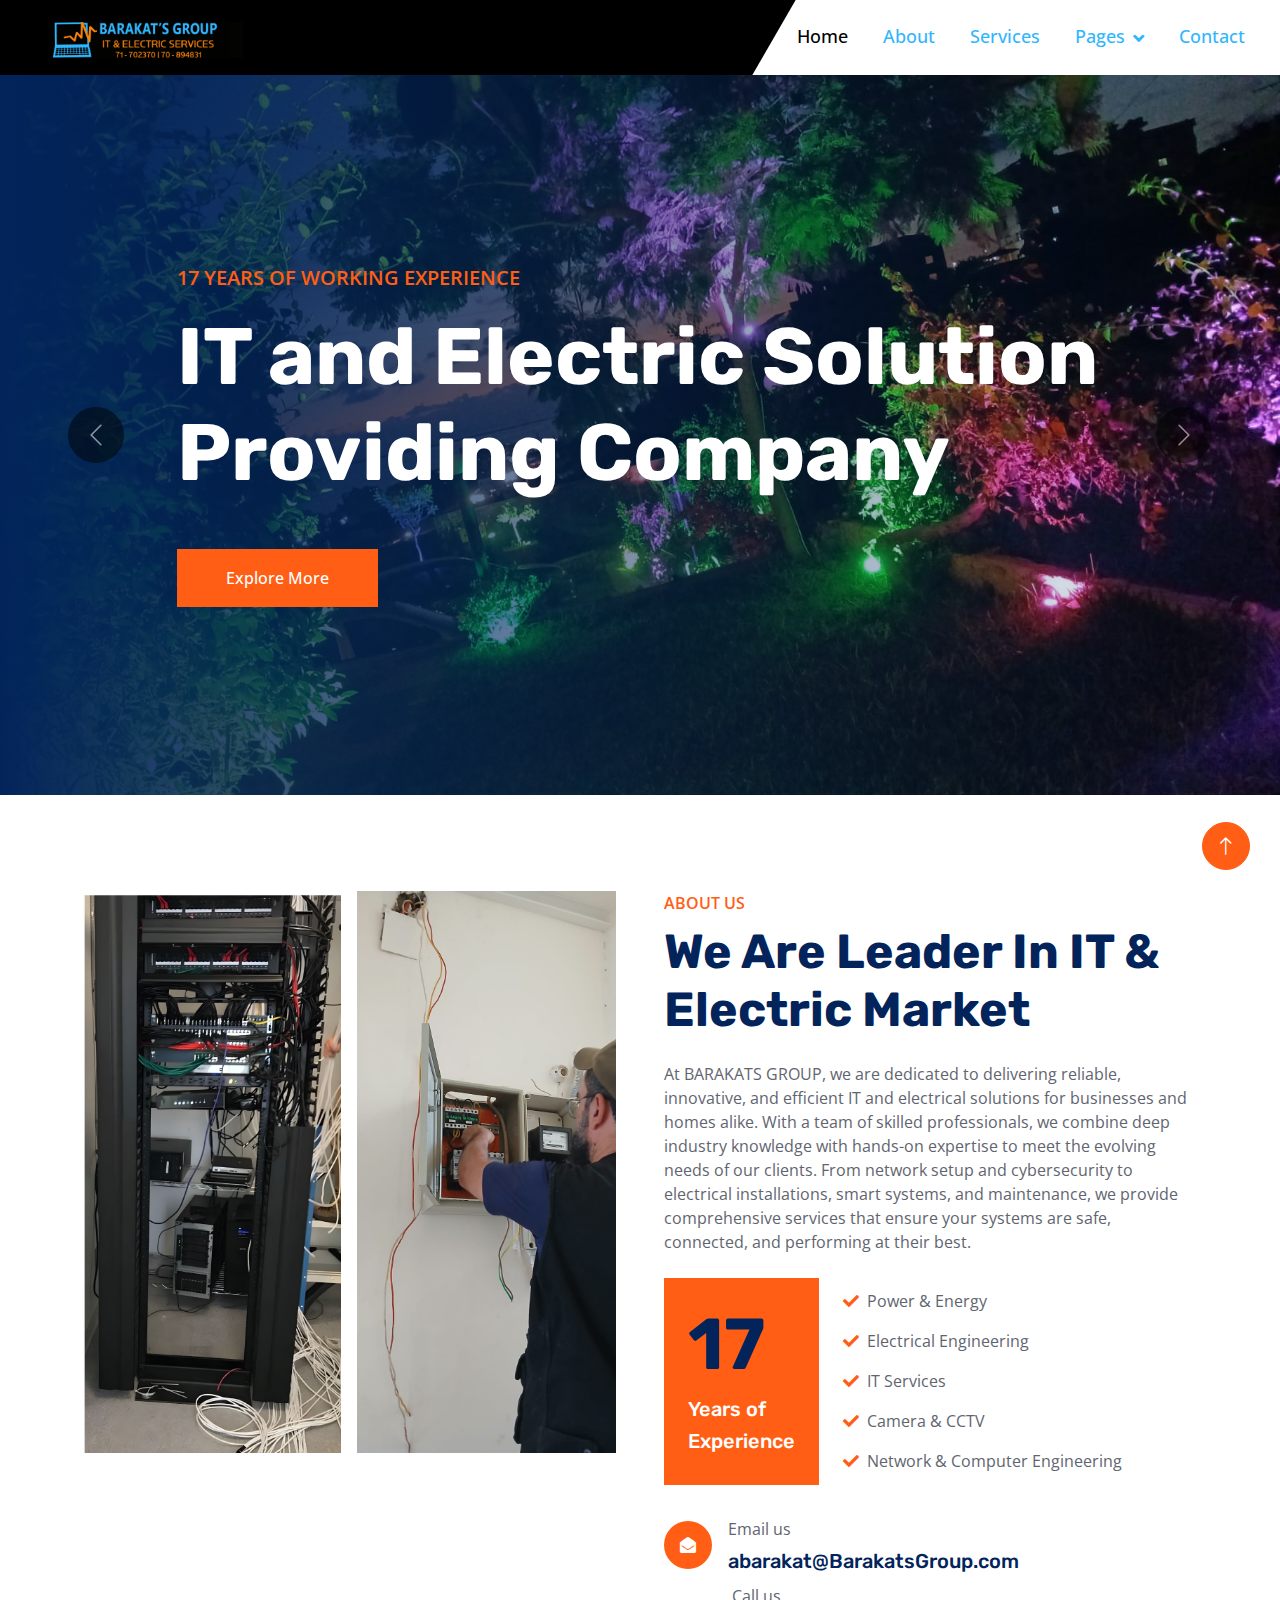
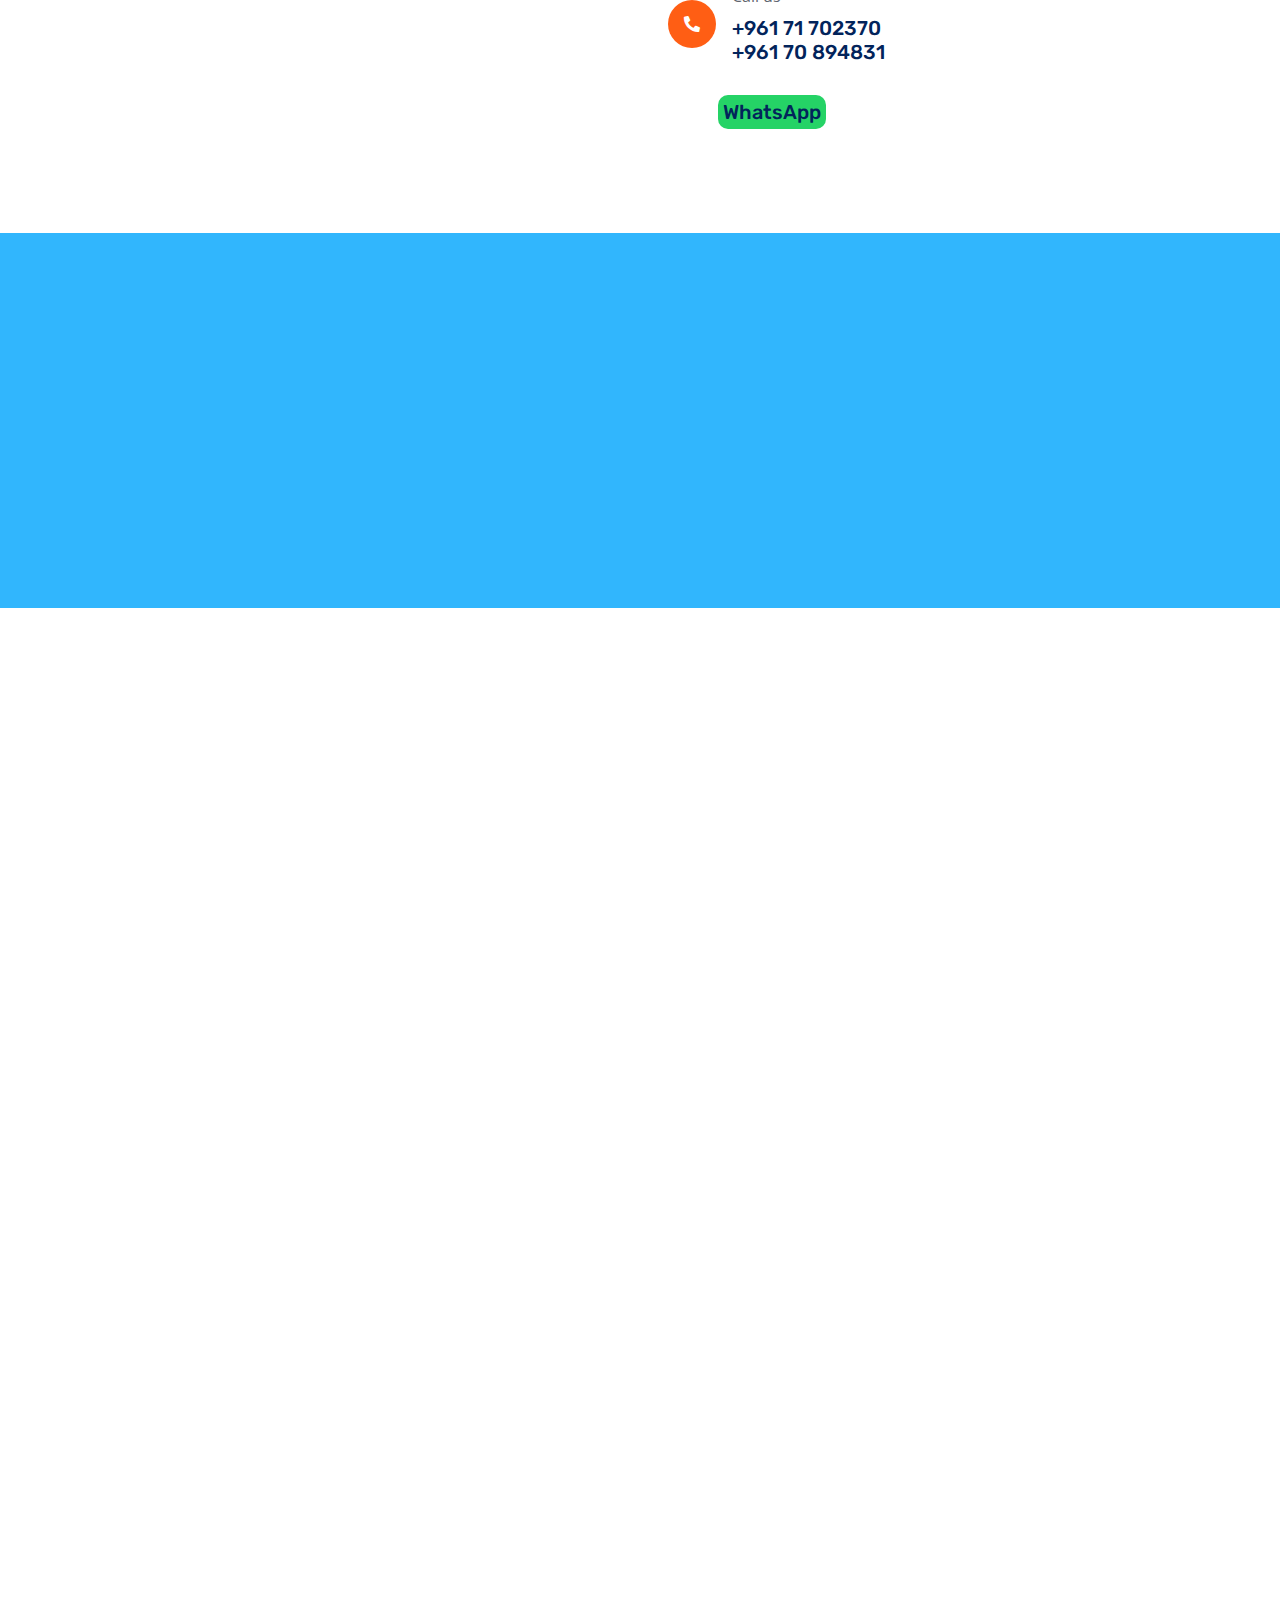
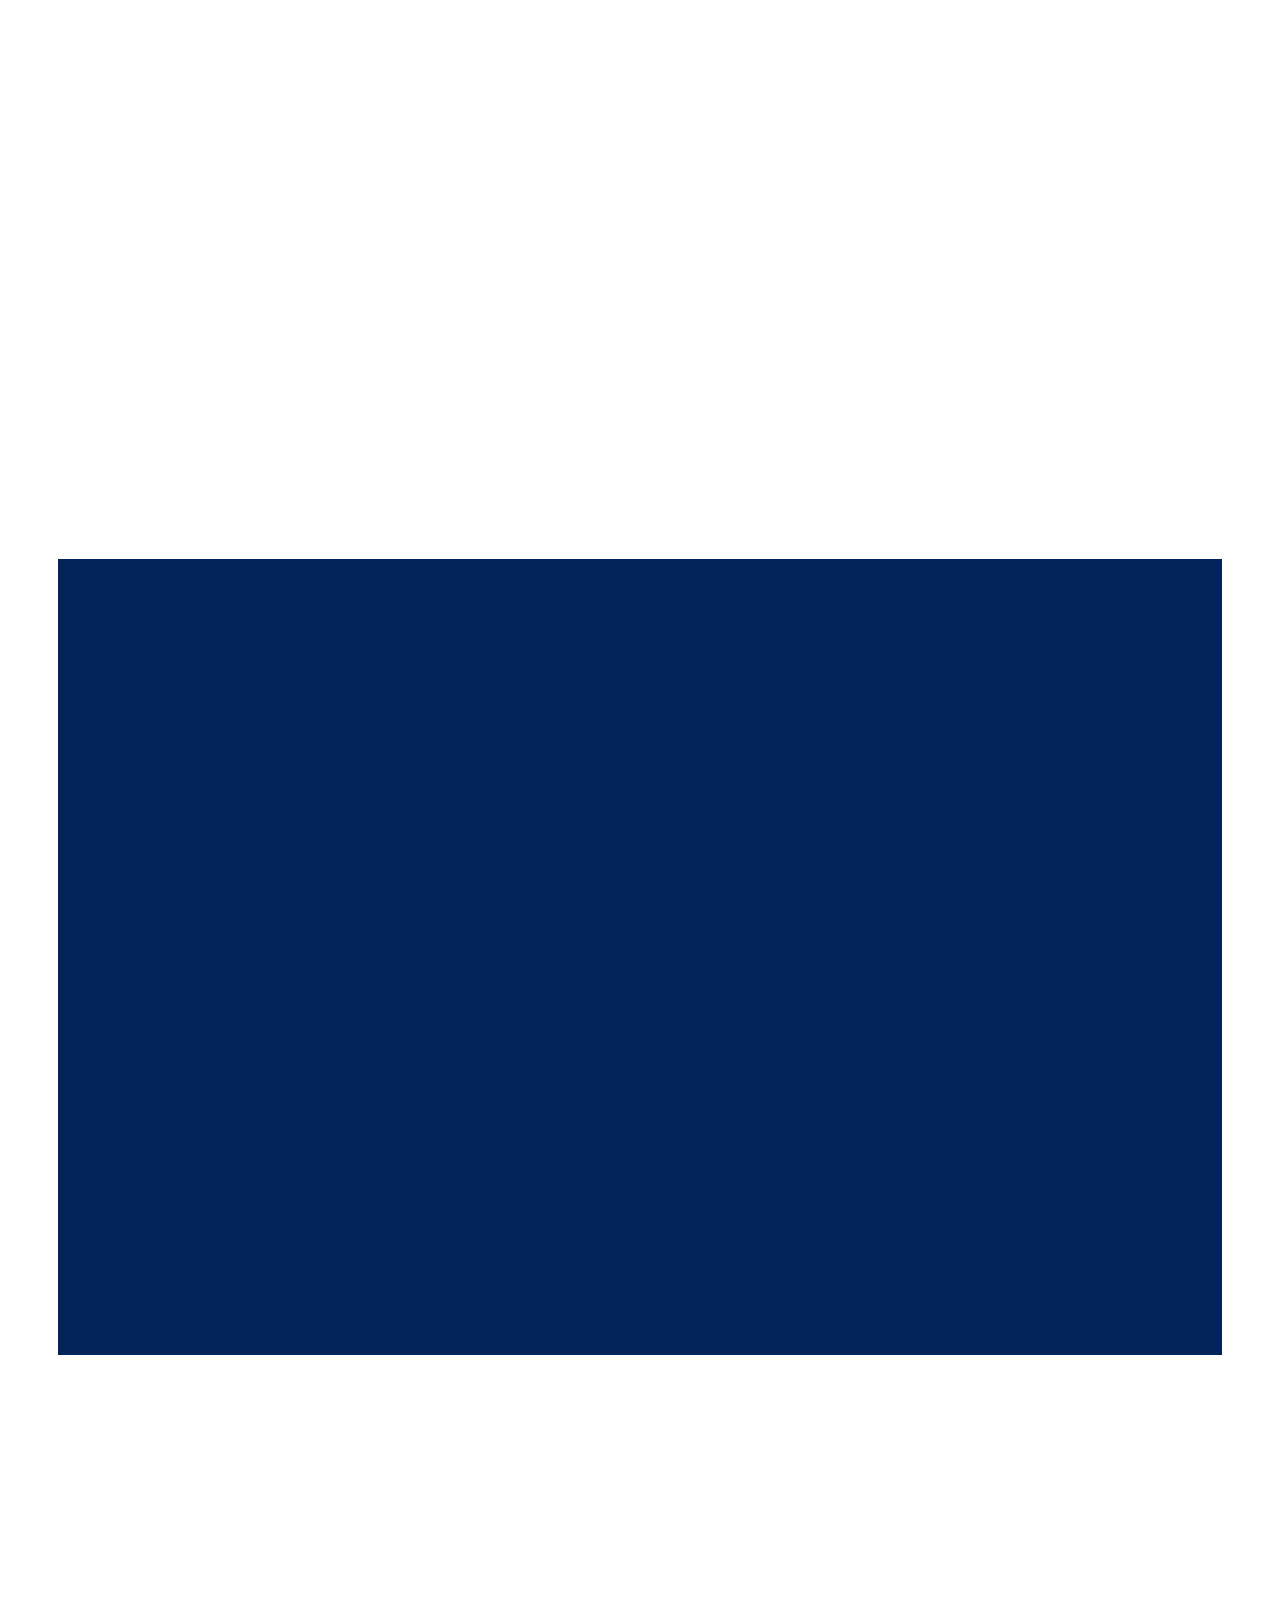
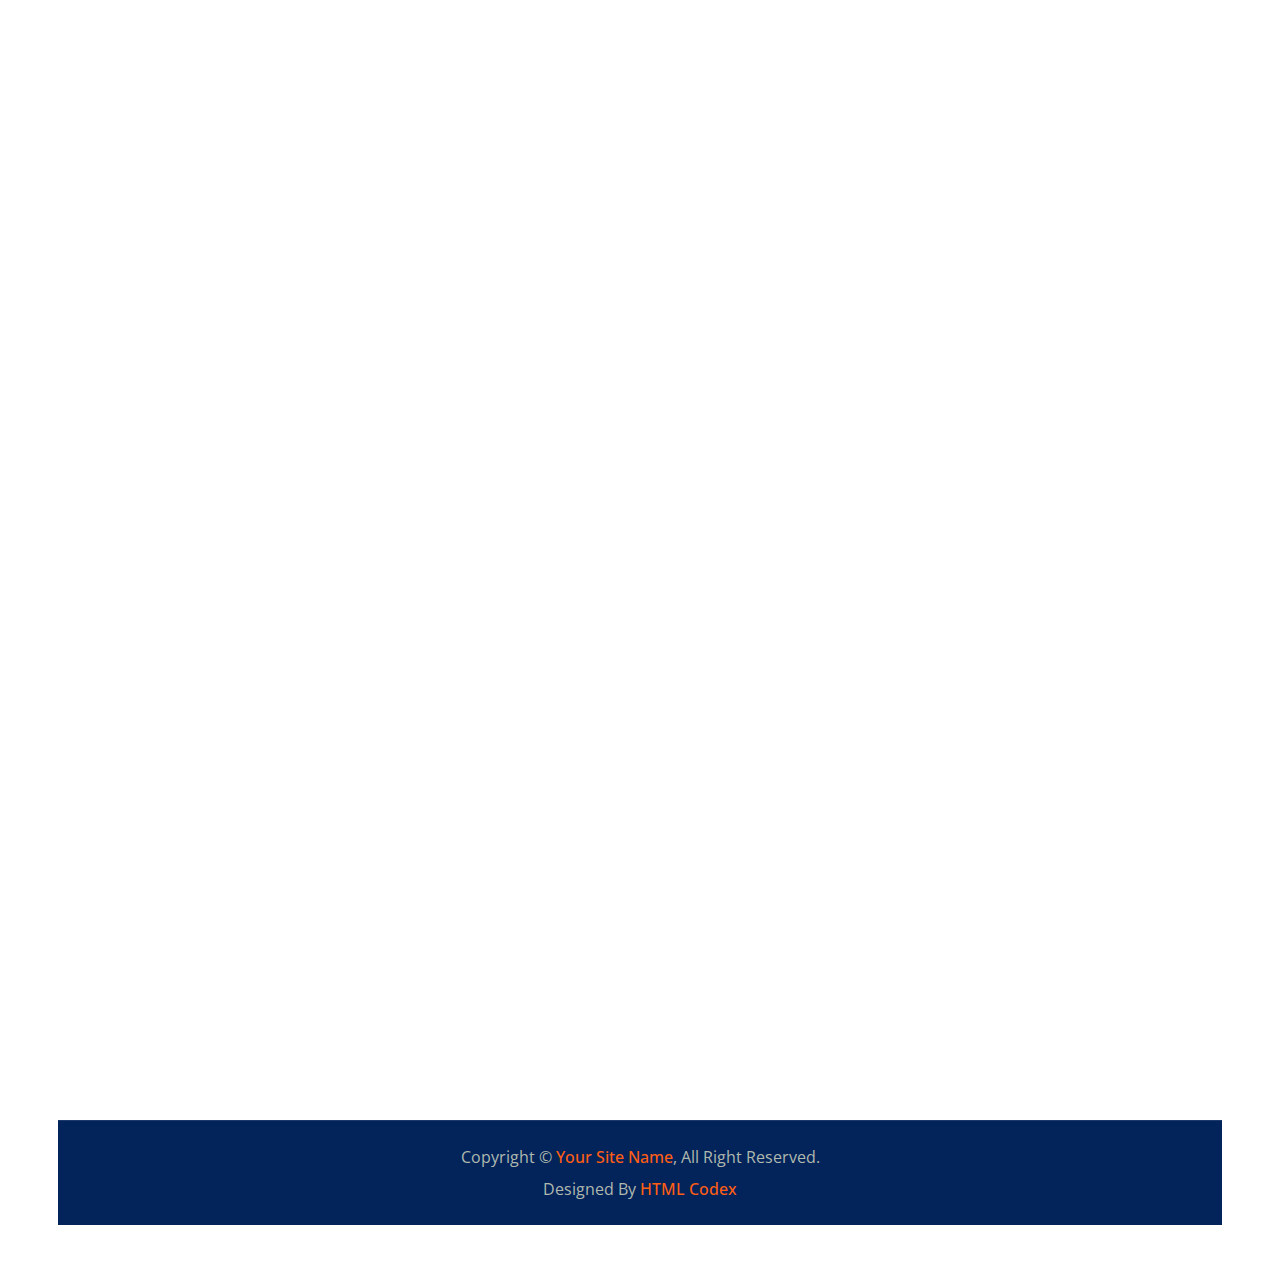
<file: index.html>
<!DOCTYPE html>
<html lang="en">

<head>
    <meta charset="utf-8">
    <title>Barakats Group</title>
    <meta content="width=device-width, initial-scale=1.0" name="viewport">
    <meta content="" name="keywords">
    <meta content="" name="description">

    <!-- Favicon -->
    <link href="img/favicon.ico" rel="icon">

    <!-- Google Web Fonts -->
    <link rel="preconnect" href="https://fonts.googleapis.com">
    <link rel="preconnect" href="https://fonts.gstatic.com" crossorigin>
    <link href="https://fonts.googleapis.com/css2?family=Open+Sans:wght@400;500;600&family=Rubik:wght@500;600;700&display=swap" rel="stylesheet">

    <!-- Icon Font Stylesheet -->
    <link href="https://cdnjs.cloudflare.com/ajax/libs/font-awesome/5.10.0/css/all.min.css" rel="stylesheet">
    <link href="https://cdn.jsdelivr.net/npm/bootstrap-icons@1.4.1/font/bootstrap-icons.css" rel="stylesheet">

    <!-- Libraries Stylesheet -->
    <link href="lib/animate/animate.min.css" rel="stylesheet">
    <link href="lib/owlcarousel/assets/owl.carousel.min.css" rel="stylesheet">

    <!-- Customized Bootstrap Stylesheet -->
    <link href="css/bootstrap.min.css" rel="stylesheet">

    <!-- Template Stylesheet -->
    <link href="css/style.css" rel="stylesheet">
</head>

<body>
    <!-- Spinner Start -->
    <div id="spinner" class="show bg-white position-fixed translate-middle w-100 vh-100 top-50 start-50 d-flex align-items-center justify-content-center">
        <div class="spinner-border text-primary" role="status" style="width: 3rem; height: 3rem;"></div>
    </div>
    <!-- Spinner End -->


    <!-- Topbar Start
    <div class="container-fluid bg-dark px-0">
        <div class="row g-0 d-none d-lg-flex">
            <div class="col-lg-6 ps-5 text-start">
                <div class="h-100 d-inline-flex align-items-center text-white">
                    <span>Follow Us:</span>
                    <a class="btn btn-link text-light" href=""><i class="fab fa-facebook-f"></i></a>
                    <a class="btn btn-link text-light" href=""><i class="fab fa-twitter"></i></a>
                    <a class="btn btn-link text-light" href=""><i class="fab fa-linkedin-in"></i></a>
                    <a class="btn btn-link text-light" href=""><i class="fab fa-instagram"></i></a>
                </div>
            </div>
            <div class="col-lg-6 text-end">
                <div class="h-100 topbar-right d-inline-flex align-items-center text-white py-2 px-5">
                    <span class="fs-5 fw-bold me-2"><i class="fa fa-phone-alt me-2"></i>Call Us:</span>
                    <span class="fs-5 fw-bold">+961 71 702370</span>
                </div>
            </div>
        </div>
    </div>
     Topbar End -->


    <!-- Navbar Start -->
    <nav class="navbar navbar-expand-lg bg-white navbar-light sticky-top py-0 pe-5" style="height:px;">
        <a href="index.html" class="navbar-brand ps-5 me-0">
            <h1 class="text-white m-0"><img src="img/IT & Electric6.png" alt="Image" style="width: 30%; height: 15%;"></h1>
        </a>
        <button type="button" class="navbar-toggler me-0" data-bs-toggle="collapse" data-bs-target="#navbarCollapse">
            <span class="navbar-toggler-icon"></span>
        </button>
        <div class="collapse navbar-collapse" id="navbarCollapse">
            <div class="navbar-nav ms-auto p-4 p-lg-0">
                <a href="index.html" class="nav-item nav-link active" style="margin-left: 10%; ">Home</a>
                <a href="about.html" class="nav-item nav-link">About</a>
                <a href="service.html" class="nav-item nav-link">Services</a>
                <div class="nav-item dropdown">
                    <a href="#" class="nav-link dropdown-toggle" data-bs-toggle="dropdown">Pages</a>
                    <div class="dropdown-menu bg-light m-0">
                        <a href="project.html" class="dropdown-item">Projects</a>
                        <a href="feature.html" class="dropdown-item">Features</a>
                        <a href="team.html" class="dropdown-item">Our Team</a>
                        <a href="testimonial.html" class="dropdown-item">Testimonial</a>
                        <a href="404.html" class="dropdown-item">404 Page</a>
                    </div>
                </div>
                <a href="contact.html" class="nav-item nav-link">Contact</a>
            </div>
        </div>
    </nav>
    <!-- Navbar End -->


    <!-- Carousel Start -->
    <div class="container-fluid px-0 mb-5">
        <div id="header-carousel" class="carousel slide" data-bs-ride="carousel">
            <div class="carousel-inner">
                <div class="carousel-item active">
                    <img class="w-100" src="img/carousel-1.jpg" alt="Image">
                    <div class="carousel-caption">
                        <div class="container">
                            <div class="row justify-content-center">
                                <div class="col-lg-10 text-start">
                                    <p class="fs-5 fw-medium text-primary text-uppercase animated slideInRight">17 Years of Working Experience</p>
                                    <h1 class="display-1 text-white mb-5 animated slideInRight">IT and Electric Solution Providing Company</h1>
                                    <a href="" class="btn btn-primary py-3 px-5 animated slideInRight">Explore More</a>
                                </div>
                            </div>
                        </div>
                    </div>
                </div>
                <div class="carousel-item">
                    <img class="w-100" src="img/carousel-2.jpg" alt="Image">
                    <div class="carousel-caption">
                        <div class="container">
                            <div class="row justify-content-center">
                                <div class="col-lg-10 text-start">
                                    <p class="fs-5 fw-medium text-primary text-uppercase animated slideInRight">17 Years of Working Experience</p>
                                    <h1 class="display-1 text-white mb-5 animated slideInRight">The Best Reliable IT & Electric Solution</h1>
                                    <a href="" class="btn btn-primary py-3 px-5 animated slideInRight">Explore More</a>
                                </div>
                            </div>
                        </div>
                    </div>
                </div>
            </div>
            <button class="carousel-control-prev" type="button" data-bs-target="#header-carousel"
                data-bs-slide="prev">
                <span class="carousel-control-prev-icon" aria-hidden="true"></span>
                <span class="visually-hidden">Previous</span>
            </button>
            <button class="carousel-control-next" type="button" data-bs-target="#header-carousel"
                data-bs-slide="next">
                <span class="carousel-control-next-icon" aria-hidden="true"></span>
                <span class="visually-hidden">Next</span>
            </button>
        </div>
    </div>
    <!-- Carousel End -->


    <!-- About Start -->
    <div class="container-xxl py-5">
        <div class="container">
            <div class="row g-5">
                <div class="col-lg-6">
                    <div class="row gx-3 h-100">
                        <div class="col-6 align-self-start wow fadeInUp" data-wow-delay="0.1s">
                            <img class="img-fluid" src="img/about-1.jpg">
                        </div>
                        <div class="col-6 align-self-start wow fadeInUp" data-wow-delay="0.1s">
                            <img class="img-fluid" src="img/about-2.jpg">
                        </div>
                    </div>
                </div>
                <div class="col-lg-6 wow fadeIn" data-wow-delay="0.5s">
                    <p class="fw-medium text-uppercase text-primary mb-2">About Us</p>
                    <h1 class="display-5 mb-4">We Are Leader In IT & Electric Market</h1>
                    <p class="mb-4">At BARAKATS GROUP, we are dedicated to delivering reliable, innovative, and efficient IT and electrical solutions for businesses and homes alike. With a team of skilled professionals, we combine deep industry knowledge with hands-on expertise to meet the evolving needs of our clients.

From network setup and cybersecurity to electrical installations, smart systems, and maintenance, we provide comprehensive services that ensure your systems are safe, connected, and performing at their best.
</p>
                    <div class="d-flex align-items-center mb-4">
                        <div class="flex-shrink-0 bg-primary p-4">
                            <h1 class="display-2">17</h1>
                            <h5 class="text-white">Years of</h5>
                            <h5 class="text-white">Experience</h5>
                        </div>
                        <div class="ms-4">
                            <p><i class="fa fa-check text-primary me-2"></i>Power & Energy</p>
                            <p><i class="fa fa-check text-primary me-2"></i>Electrical Engineering</p>
                            <p><i class="fa fa-check text-primary me-2"></i>IT Services</p>
                            <p><i class="fa fa-check text-primary me-2"></i>Camera & CCTV</p>
                            <p class="mb-0"><i class="fa fa-check text-primary me-2"></i>Network & Computer Engineering</p>
                        </div>
                    </div>
                    <div class="row pt-2">
                        <div class="col-sm-6">
                            <div class="d-flex align-items-center">
                                <div class="flex-shrink-0 btn-lg-square rounded-circle bg-primary">
                                    <i class="fa fa-envelope-open text-white"></i>
                                </div>
                                <div class="ms-3">
                                    <p class="mb-2">Email us</p>
                                    <h5 class="mb-0">abarakat@BarakatsGroup.com</h5>
                                </div>
                            </div>
                        </div>
                        <div class="col-sm-6" style="margin-left: 0.8%; margin-top: 2%;">
                            <div class="d-flex align-items-center">
                                <div class="flex-shrink-0 btn-lg-square rounded-circle bg-primary">
                                    <i class="fa fa-phone-alt text-white"></i>
                                </div>
                                <div class="ms-3">
                                    <p class="mb-2">Call us</p>
                                    <h5 class="mb-0">+961 71 702370</h5>
                                    <h5 class="mb-0">+961 70 894831</h5>
                                </div>
                            </div>
                        </div>
                        <div class="col-sm-6" style="margin-top:4% ;">
                            <div class="d-flex align-items-center" style="margin-left:15% ;">
                                <div class="ms-3" style="margin-top: 4%;">
                    
                                    <h5 class="mb-0"><button onclick="window.location.href='https://api.whatsapp.com/send?phone=96171702370'"  style=" background-color: rgb(37, 211, 102); font-family: 'Segoe UI', Tahoma, Geneva, Verdana, sans-serif; border-radius: 10px; padding: 5px; margin-bottom: 8%; border: 2px;"><h5 class="mb-0">WhatsApp</h5></button></h5>
                                </div>
                            </div>
                        </div>
                    </div>
                </div>
            </div>
        </div>
    </div>
    <!-- About End -->


    <!-- Facts Start -->
    <div class="container-fluid facts my-5 p-5">
        <div class="row g-5">
            <div class="col-md-6 col-xl-3 wow fadeIn" data-wow-delay="0.1s">
                <div class="text-center border p-5">
                    <i class="fa fa-certificate fa-3x text-white mb-3"></i>
                    <h1 class="display-2 text-primary mb-0" data-toggle="counter-up">17</h1>
                    <span class="fs-5 fw-semi-bold text-white">Years Experience</span>
                </div>
            </div>
            <div class="col-md-6 col-xl-3 wow fadeIn" data-wow-delay="0.3s">
                <div class="text-center border p-5">
                    <i class="fa fa-users-cog fa-3x text-white mb-3"></i>
                    <h1 class="display-2 text-primary mb-0" data-toggle="counter-up">10</h1>
                    <span class="fs-5 fw-semi-bold text-white">Team Members</span>
                </div>
            </div>
            <div class="col-md-6 col-xl-3 wow fadeIn" data-wow-delay="0.5s">
                <div class="text-center border p-5">
                    <i class="fa fa-users fa-3x text-white mb-3"></i>
                    <h1 class="display-2 text-primary mb-0" data-toggle="counter-up">300</h1>
                    <span class="fs-5 fw-semi-bold text-white">Happy Clients</span>
                </div>
            </div>
            <div class="col-md-6 col-xl-3 wow fadeIn" data-wow-delay="0.7s">
                <div class="text-center border p-5">
                    <i class="fa fa-check-double fa-3x text-white mb-3"></i>
                    <h1 class="display-2 text-primary mb-0" data-toggle="counter-up">1312</h1>
                    <span class="fs-5 fw-semi-bold text-white">Projects Done</span>
                </div>
            </div>
        </div>
    </div>
    <!-- Facts End -->


    <!-- Features Start -->
    <div class="container-xxl py-5">
        <div class="container">
            <div class="row g-5 align-items-center">
                <div class="col-lg-6 wow fadeInUp" data-wow-delay="0.1s">
                    <div class="position-relative me-lg-4">
                        <img class="img-fluid w-100" src="img/feature.jpg" alt="">
                        <span class="position-absolute top-50 start-100 translate-middle bg-white rounded-circle d-none d-lg-block" style="width: 120px; height: 120px;"></span>
                        <!--<button type="button" class="btn-play" data-bs-toggle="modal"
                            data-src="https://www.youtube.com/embed/DWRcNpR6Kdc" data-bs-target="#videoModal">
                            <span></span>
                        </button>
                        -->
                    </div>
                </div>
                <div class="col-lg-6 wow fadeInUp" data-wow-delay="0.5s">
                    <p class="fw-medium text-uppercase text-primary mb-2">Why Choosing Us!</p>
                    <h1 class="display-5 mb-4">Few Reasons Why People Choosing Us!</h1>
                    <p class="mb-4"></p>
                    <div class="row gy-4">
                        <div class="col-12">
                            <div class="d-flex">
                                <div class="flex-shrink-0 btn-lg-square rounded-circle bg-primary">
                                    <i class="fa fa-check text-white"></i>
                                </div>
                                <div class="ms-4">
                                    <h4>Expertise in IT & Electrical Solutions</h4>
                                    <span>Our team is trained and certified in both IT and electrical fields, giving you the advantage of integrated services from a single, trusted provider.</span>
                                </div>
                            </div>
                        </div>
                        <div class="col-12">
                            <div class="d-flex">
                                <div class="flex-shrink-0 btn-lg-square rounded-circle bg-primary">
                                    <i class="fa fa-check text-white"></i>
                                </div>
                                <div class="ms-4">
                                    <h4>Reliable & Timely Service</h4>
                                    <span>We value your time. From urgent repairs to scheduled installations, we deliver prompt and professional service—every time.</span>
                                </div>
                            </div>
                        </div>
                        <div class="col-12">
                            <div class="d-flex">
                                <div class="flex-shrink-0 btn-lg-square rounded-circle bg-primary">
                                    <i class="fa fa-check text-white"></i>
                                </div>
                                <div class="ms-4">
                                    <h4>Customized Solutions</h4>
                                    <span>Every client is unique. We assess your specific needs and tailor our solutions for maximum efficiency, safety, and performance.</span>
                                </div>
                            </div>
                        </div>
                        <div class="col-12">
                            <div class="d-flex">
                                <div class="flex-shrink-0 btn-lg-square rounded-circle bg-primary">
                                    <i class="fa fa-check text-white"></i>
                                </div>
                                <div class="ms-4">
                                    <h4>Latest Technology & Standards</h4>
                                    <span>We use up-to-date tools, equipment, and industry practices to ensure quality, safety, and long-term reliability.</span>
                    </div>
                </div>
            </div>
        </div>
    </div>
    <!-- Features End -->


    <!-- Video Modal Start -->
    <div class="modal modal-video fade" id="videoModal" tabindex="-1" aria-labelledby="exampleModalLabel" aria-hidden="true">
        <div class="modal-dialog">
            <div class="modal-content rounded-0">
                <div class="modal-header">
                    <h3 class="modal-title" id="exampleModalLabel">Youtube Video</h3>
                    <button type="button" class="btn-close" data-bs-dismiss="modal" aria-label="Close"></button>
                </div>
                <div class="modal-body">
                    <!-- 16:9 aspect ratio -->
                    <div class="ratio ratio-16x9">
                        <iframe class="embed-responsive-item" src="" id="video" allowfullscreen allowscriptaccess="always"
                            allow="autoplay"></iframe>
                    </div>
                </div>
            </div>
        </div>
    </div>
    <!-- Video Modal End -->


    <!-- Service Start -->
    <div class="container-xxl py-5">
        <div class="container">
            <div class="text-center mx-auto pb-4 wow fadeInUp" data-wow-delay="0.1s" style="max-width: 600px;">
                <p class="fw-medium text-uppercase text-primary mb-2">Our Services</p>
                <h1 class="display-5 mb-4">We Provide Best IT & Electrical Services</h1>
            </div>
            <div class="row gy-5 gx-4">
                <div class="col-md-6 col-lg-4 wow fadeInUp" data-wow-delay="0.1s">
                    <div class="service-item">
                        <img class="img-fluid" src="img/service-1.jpg" alt="">
                        <div class="service-img">
                            <img class="img-fluid" src="img/service-1.jpg" alt="">
                        </div>
                        <div class="service-detail">
                            <div class="service-title">
                                <hr class="w-25">
                                <h3 class="mb-0">Network Engineering & Maintenance</h3>
                                <hr class="w-25">
                            </div>
                            <div class="service-text">
                                <p class="text-white mb-0">Erat ipsum justo amet duo et elitr dolor, est duo duo eos lorem sed diam stet diam sed stet.</p>
                            </div>
                        </div>
                       <!-- <a class="btn btn-light" href="">Read More</a> -->
                    </div>
                </div>
                <div class="col-md-6 col-lg-4 wow fadeInUp" data-wow-delay="0.3s">
                    <div class="service-item">
                        <img class="img-fluid" src="img/service-2.jpg" alt="">
                        <div class="service-img">
                            <img class="img-fluid" src="img/service-2.jpg" alt="">
                        </div>
                        <div class="service-detail">
                            <div class="service-title">
                                <hr class="w-25">
                                <h3 class="mb-0">Cameras & CCTV Setup</h3>
                                <hr class="w-25">
                            </div>
                            <div class="service-text">
                                <p class="text-white mb-0">Erat ipsum justo amet duo et elitr dolor, est duo duo eos lorem sed diam stet diam sed stet.</p>
                            </div>
                        </div>
                       <!-- <a class="btn btn-light" href="">Read More</a> -->
                    </div>
                </div>
                <div class="col-md-6 col-lg-4 wow fadeInUp" data-wow-delay="0.5s">
                    <div class="service-item">
                        <img class="img-fluid" src="img/service-3.jpg" alt="">
                        <div class="service-img">
                            <img class="img-fluid" src="img/service-3.jpg" alt="">
                        </div>
                        <div class="service-detail">
                            <div class="service-title">
                                <hr class="w-25">
                                <h3 class="mb-0">Electric Engineering</h3>
                                <hr class="w-25">
                            </div>
                            <div class="service-text">
                                <p class="text-white mb-0">Erat ipsum justo amet duo et elitr dolor, est duo duo eos lorem sed diam stet diam sed stet.</p>
                            </div>
                        </div>
                      <!--  <a class="btn btn-light" href="">Read More</a> -->
                    </div>
                </div>
            </div>
        </div>
    </div>
    <!-- Service End -->


    <!-- Project Start -->
    <div class="container-fluid bg-dark pt-5 my-5 px-0">
        <div class="text-center mx-auto mt-5 wow fadeIn" data-wow-delay="0.1s" style="max-width: 600px;">
            <p class="fw-medium text-uppercase text-primary mb-2">Our Projects</p>
            <h1 class="display-5 text-white mb-5">See What We Have Completed Recently</h1>
        </div>
        <div class="owl-carousel project-carousel wow fadeIn" data-wow-delay="0.1s">
            <a class="project-item" href="">
                <img class="img-fluid" src="img/project-1.jpg" alt="">
                <div class="project-title">
                    <h5 class="text-primary mb-0">Network Cabinet Setup</h5>
                </div>
            </a>
            <a class="project-item" href="">
                <img class="img-fluid" src="img/project-2.jpg" alt="">
                <div class="project-title">
                    <h5 class="text-primary mb-0">Network Wiring Installation</h5>
                </div>
            </a>
            <a class="project-item" href="">
                <img class="img-fluid" src="img/project-3.jpg" alt="">
                <div class="project-title">
                    <h5 class="text-primary mb-0">Switches & NVR Installation</h5>
                </div>
            </a>
            <a class="project-item" href="">
                <img class="img-fluid" src="img/project-4.jpg" alt="">
                <div class="project-title">
                    <h5 class="text-primary mb-0">Cabeling</h5>
                </div>
            </a>
            <a class="project-item" href="">
                <img class="img-fluid" src="img/project-5.jpg" alt="">
                <div class="project-title">
                    <h5 class="text-primary mb-0">CCTV & Camera Installments</h5>
                </div>
            </a>
            <a class="project-item" href="">
                <img class="img-fluid" src="img/project-6.jpg" alt="">
                <div class="project-title">
                    <h5 class="text-primary mb-0">Network & Electricity Setup</h5>
                </div>
            </a>
        </div>
    </div>
    <!-- Project End -->


    <!-- Team Start -->
    <div class="container-xxl py-5">
        <div class="container">
            <div class="text-center mx-auto wow fadeInUp" data-wow-delay="0.1s" style="max-width: 600px;">
                <p class="fw-medium text-uppercase text-primary mb-2">Our Team</p>
                <h1 class="display-5 mb-5">Dedicated Team Members</h1>
            </div>
            <div class="row g-4">
                <div class="col-lg-4 col-md-6 wow fadeInUp" data-wow-delay="0.1s">
                    <div class="team-item">
                        <img class="img-fluid" src="img/team-1.jpg" alt="">
                        <div class="d-flex">
                            <div class="flex-shrink-0 btn-square bg-primary" style="width: 90px; height: 90px;">
                                <i class="fa fa-2x fa-share text-white"></i>
                            </div>
                            <div class="position-relative overflow-hidden bg-light d-flex flex-column justify-content-center w-100 ps-4" style="height: 90px;">
                                <h5>Ahmad Barakat</h5>
                                <span class="text-primary">CEO & Founder</span>
                               <!-- <div class="team-social">
                                    <a class="btn btn-square btn-dark rounded-circle mx-1" href=""><i class="fab fa-facebook-f"></i></a>
                                    <a class="btn btn-square btn-dark rounded-circle mx-1" href=""><i class="fab fa-twitter"></i></a>
                                    <a class="btn btn-square btn-dark rounded-circle mx-1" href=""><i class="fab fa-instagram"></i></a>
                                </div> 
                                -->                                                             
                            </div>
                        </div>
                    </div>
                </div>
                <div class="col-lg-4 col-md-6 wow fadeInUp" data-wow-delay="0.3s">
                    <div class="team-item">
                        <img class="img-fluid" src="img/team-2.jpg" style="filter: blur(20px);" >
                        <div class="d-flex">
                            <div class="flex-shrink-0 btn-square bg-primary" style="width: 90px; height: 90px;">
                                <i class="fa fa-2x fa-share text-white"></i>
                            </div>
                            <div class="position-relative overflow-hidden bg-light d-flex flex-column justify-content-center w-100 ps-4" style="height: 90px;">
                                <h5>Ali Barakat</h5>
                                <span class="text-primary">Electric Engineer</span>
                               <!-- <div class="team-social">
                                    <a class="btn btn-square btn-dark rounded-circle mx-1" href=""><i class="fab fa-facebook-f"></i></a>
                                    <a class="btn btn-square btn-dark rounded-circle mx-1" href=""><i class="fab fa-twitter"></i></a>
                                    <a class="btn btn-square btn-dark rounded-circle mx-1" href=""><i class="fab fa-instagram"></i></a>
                                </div>
                                --> 
                            </div>
                        </div>
                    </div>
                </div>
                <div class="col-lg-4 col-md-6 wow fadeInUp" data-wow-delay="0.5s">
                    <div class="team-item">
                        <img class="img-fluid" src="img/team-3.jpg" alt="">
                        <div class="d-flex">
                            <div class="flex-shrink-0 btn-square bg-primary" style="width: 90px; height: 90px;">
                                <i class="fa fa-2x fa-share text-white"></i>
                            </div>
                            <div class="position-relative overflow-hidden bg-light d-flex flex-column justify-content-center w-100 ps-4" style="height: 90px;">
                                <h5>Abed Karaki</h5>
                                <span class="text-primary">Senior Technician</span>
                              <!--  <div class="team-social">
                                    <a class="btn btn-square btn-dark rounded-circle mx-1" href=""><i class="fab fa-facebook-f"></i></a>
                                    <a class="btn btn-square btn-dark rounded-circle mx-1" href=""><i class="fab fa-twitter"></i></a>
                                    <a class="btn btn-square btn-dark rounded-circle mx-1" href=""><i class="fab fa-instagram"></i></a>
                                </div>
                                --> 
                            </div>
                        </div>
                    </div>
                </div>
            </div>
        </div>
    </div>
    <!-- Team End -->


   

    <!-- Footer Start -->
    <div class="container-fluid bg-dark footer mt-5 py-5 wow fadeIn" data-wow-delay="0.1s">
        <div class="container py-5">
            <div class="row g-5" style="margin-left: 5%;">
                <div class="col-lg-3 col-md-6">
                    <h5 class="text-white mb-4">Our Office</h5>
                    <p class="mb-2"><i class="fa fa-map-marker-alt me-3"></i>MOAWAD NEAR BEST OPTIC</p>
                    <p class="mb-2"><i class="fa fa-phone-alt me-3"></i>+961 71 702370</p>
                    <p class="mb-2"><i class="fa fa-envelope me-3"></i>abarakat@BarakatsGroup.com</p>
                    <div class="d-flex pt-3">
                        <a class="btn btn-square btn-primary rounded-circle me-2" href=""><i class="fab fa-twitter"></i></a>
                        <a class="btn btn-square btn-primary rounded-circle me-2" href=""><i class="fab fa-facebook-f"></i></a>
                        <a class="btn btn-square btn-primary rounded-circle me-2" href=""><i class="fab fa-youtube"></i></a>
                        <a class="btn btn-square btn-primary rounded-circle me-2" href=""><i class="fab fa-linkedin-in"></i></a>
                    </div>
                </div>
                <div class="col-lg-3 col-md-6" style="margin-left: 5%;">
                    <h5 class="text-white mb-4">Quick Links</h5>
                    <a class="btn btn-link" href="">About Us</a>
                    <a class="btn btn-link" href="">Contact Us</a>
                    <a class="btn btn-link" href="">Our Services</a>
                    <a class="btn btn-link" href="">Terms & Condition</a>
                    <a class="btn btn-link" href="">Support</a>
                </div>
                <div class="col-lg-3 col-md-6" style="margin-left: 5%;">
                    <h5 class="text-white mb-4">Business Hours</h5>
                    <p class="mb-1">Monday - Friday</p>
                    <h6 class="text-light">09:00 am - 07:00 pm</h6>
                    <p class="mb-1">Saturday</p>
                    <h6 class="text-light">09:00 am - 12:00 pm</h6>
                    <p class="mb-1">Sunday</p>
                    <h6 class="text-light">Closed</h6>
                </div>
            </div>
        </div>
    </div>
    <!-- Footer End -->


    <!-- Copyright Start -->
    <div class="container-fluid copyright bg-dark py-4">
        <div class="container text-center">
            <p class="mb-2">Copyright &copy; <a class="fw-semi-bold" href="#">Your Site Name</a>, All Right Reserved.</p>
            <!--/*** This template is free as long as you keep the footer author’s credit link/attribution link/backlink. If you'd like to use the template without the footer author’s credit link/attribution link/backlink, you can purchase the Credit Removal License from "https://htmlcodex.com/credit-removal". Thank you for your support. ***/-->
            <p class="mb-0">Designed By <a class="fw-semi-bold" href="https://htmlcodex.com">HTML Codex</a></p>
        </div>
    </div>
    <!-- Copyright End -->


    <!-- Back to Top -->
    <a href="#" class="btn btn-lg btn-primary btn-lg-square rounded-circle back-to-top"><i class="bi bi-arrow-up"></i></a>


    <!-- JavaScript Libraries -->
    <script src="https://code.jquery.com/jquery-3.4.1.min.js"></script>
    <script src="https://cdn.jsdelivr.net/npm/bootstrap@5.0.0/dist/js/bootstrap.bundle.min.js"></script>
    <script src="lib/wow/wow.min.js"></script>
    <script src="lib/easing/easing.min.js"></script>
    <script src="lib/waypoints/waypoints.min.js"></script>
    <script src="lib/owlcarousel/owl.carousel.min.js"></script>
    <script src="lib/counterup/counterup.min.js"></script>

    <!-- Template Javascript -->
    <script src="js/main.js"></script>
</body>

</html>
</file>
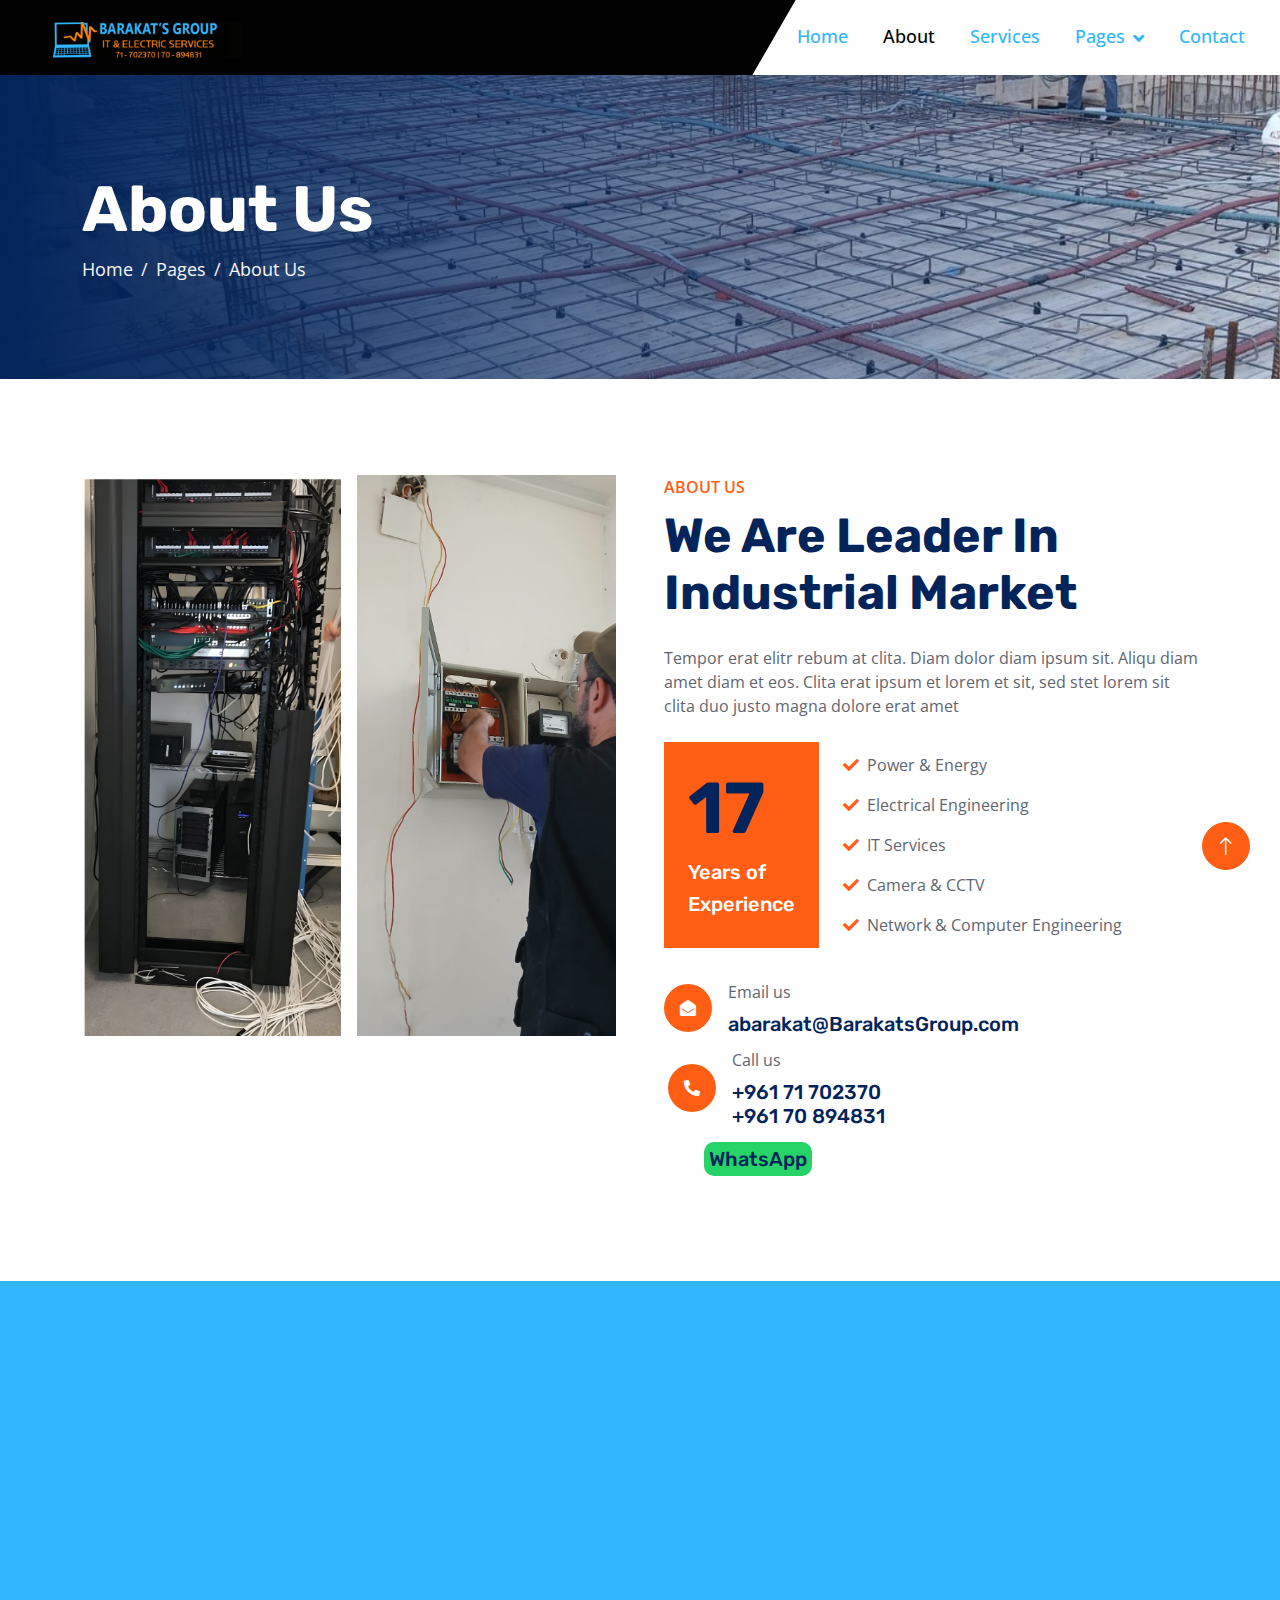
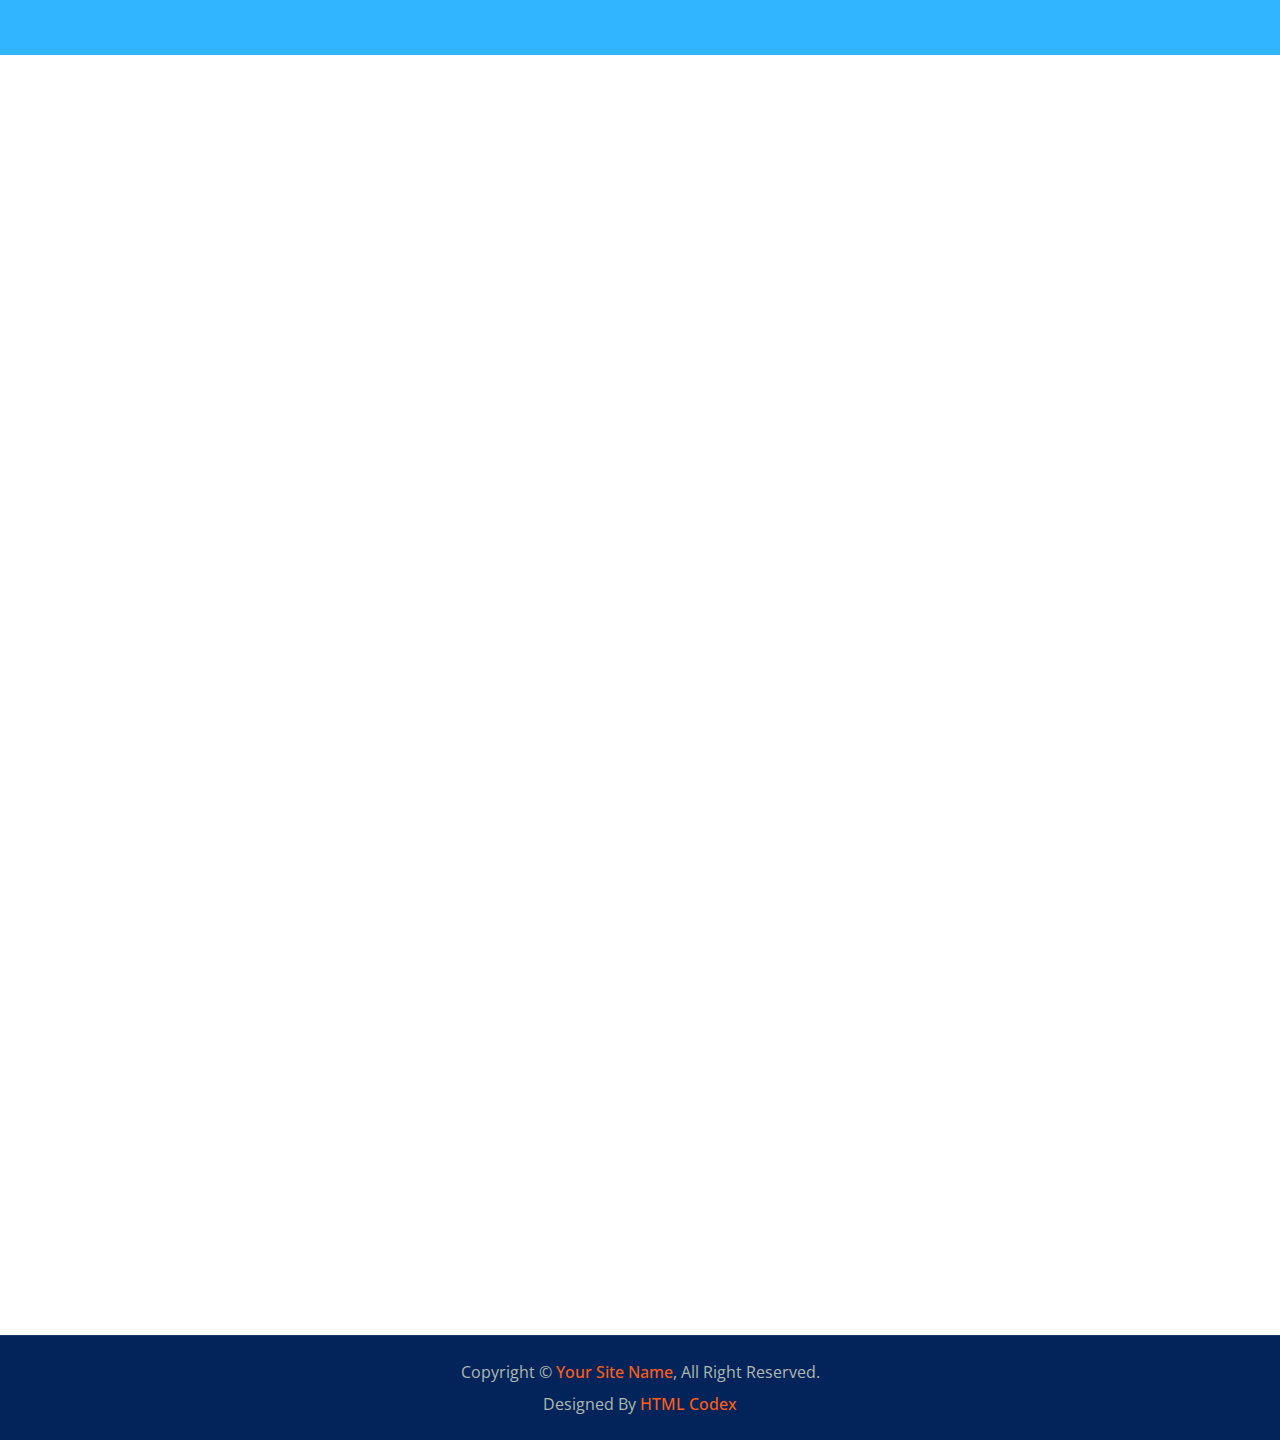
<file: about.html>
<!DOCTYPE html>
<html lang="en">

<head>
    <meta charset="utf-8">
    <title>Industro - Industrial HTML Template</title>
    <meta content="width=device-width, initial-scale=1.0" name="viewport">
    <meta content="" name="keywords">
    <meta content="" name="description">

    <!-- Favicon -->
    <link href="img/favicon.ico" rel="icon">

    <!-- Google Web Fonts -->
    <link rel="preconnect" href="https://fonts.googleapis.com">
    <link rel="preconnect" href="https://fonts.gstatic.com" crossorigin>
    <link href="https://fonts.googleapis.com/css2?family=Open+Sans:wght@400;500;600&family=Rubik:wght@500;600;700&display=swap" rel="stylesheet">

    <!-- Icon Font Stylesheet -->
    <link href="https://cdnjs.cloudflare.com/ajax/libs/font-awesome/5.10.0/css/all.min.css" rel="stylesheet">
    <link href="https://cdn.jsdelivr.net/npm/bootstrap-icons@1.4.1/font/bootstrap-icons.css" rel="stylesheet">

    <!-- Libraries Stylesheet -->
    <link href="lib/animate/animate.min.css" rel="stylesheet">
    <link href="lib/owlcarousel/assets/owl.carousel.min.css" rel="stylesheet">

    <!-- Customized Bootstrap Stylesheet -->
    <link href="css/bootstrap.min.css" rel="stylesheet">

    <!-- Template Stylesheet -->
    <link href="css/style.css" rel="stylesheet">
</head>

<body>
    <!-- Spinner Start -->
    <div id="spinner" class="show bg-white position-fixed translate-middle w-100 vh-100 top-50 start-50 d-flex align-items-center justify-content-center">
        <div class="spinner-border text-primary" role="status" style="width: 3rem; height: 3rem;"></div>
    </div>
    <!-- Spinner End -->


    <!-- Topbar Start 
    <div class="container-fluid bg-dark px-0">
        <div class="row g-0 d-none d-lg-flex">
            <div class="col-lg-6 ps-5 text-start">
                <div class="h-100 d-inline-flex align-items-center text-white">
                    <span>Follow Us:</span>
                    <a class="btn btn-link text-light" href=""><i class="fab fa-facebook-f"></i></a>
                    <a class="btn btn-link text-light" href=""><i class="fab fa-twitter"></i></a>
                    <a class="btn btn-link text-light" href=""><i class="fab fa-linkedin-in"></i></a>
                    <a class="btn btn-link text-light" href=""><i class="fab fa-instagram"></i></a>
                </div>
            </div>
            <div class="col-lg-6 text-end">
                <div class="h-100 topbar-right d-inline-flex align-items-center text-white py-2 px-5">
                    <span class="fs-5 fw-bold me-2"><i class="fa fa-phone-alt me-2"></i>Call Us:</span>
                    <span class="fs-5 fw-bold">+961 71 702370</span>
                </div>
            </div>
        </div>
    </div>
    Topbar End -->


    <!-- Navbar Start -->
    <nav class="navbar navbar-expand-lg bg-white navbar-light sticky-top py-0 pe-5">
        <a href="index.html" class="navbar-brand ps-5 me-0">
            <h1 class="text-white m-0"><img src="img/IT & Electric6.png" alt="Image" style="width: 30%; height: 15%;"></h1>
        </a>
        <button type="button" class="navbar-toggler me-0" data-bs-toggle="collapse" data-bs-target="#navbarCollapse">
            <span class="navbar-toggler-icon"></span>
        </button>
        <div class="collapse navbar-collapse" id="navbarCollapse">
            <div class="navbar-nav ms-auto p-4 p-lg-0">
                <a href="index.html" class="nav-item nav-link" style="margin-left: 10%;">Home</a>
                <a href="about.html" class="nav-item nav-link active">About</a>
                <a href="service.html" class="nav-item nav-link">Services</a>
                <div class="nav-item dropdown">
                    <a href="#" class="nav-link dropdown-toggle" data-bs-toggle="dropdown">Pages</a>
                    <div class="dropdown-menu bg-light m-0">
                        <a href="project.html" class="dropdown-item">Projects</a>
                        <a href="feature.html" class="dropdown-item">Features</a>
                        <a href="team.html" class="dropdown-item">Our Team</a>
                        <a href="testimonial.html" class="dropdown-item">Testimonial</a>
                        <a href="404.html" class="dropdown-item">404 Page</a>
                    </div>
                </div>
                <a href="contact.html" class="nav-item nav-link">Contact</a>
            </div>
            
        </div>
    </nav>
    <!-- Navbar End -->


    <!-- Page Header Start -->
    <div class="container-fluid page-header py-5 mb-5 wow fadeIn" data-wow-delay="0.1s">
        <div class="container py-5">
            <h1 class="display-3 text-white animated slideInRight">About Us</h1>
            <nav aria-label="breadcrumb">
                <ol class="breadcrumb animated slideInRight mb-0">
                    <li class="breadcrumb-item"><a href="#">Home</a></li>
                    <li class="breadcrumb-item"><a href="#">Pages</a></li>
                    <li class="breadcrumb-item active" aria-current="page">About Us</li>
                </ol>
            </nav>
        </div>
    </div>
    <!-- Page Header End -->


    <!-- About Start -->
    <div class="container-xxl py-5">
        <div class="container">
            <div class="row g-5">
                <div class="col-lg-6">
                    <div class="row gx-3 h-100">
                        <div class="col-6 align-self-start wow fadeInUp" data-wow-delay="0.1s">
                            <img class="img-fluid" src="img/about-1.jpg">
                        </div>
                        <div class="col-6 align-self-start wow fadeInUp" data-wow-delay="0.1s">
                            <img class="img-fluid" src="img/about-2.jpg">
                        </div>
                    </div>
                </div>
                <div class="col-lg-6 wow fadeIn" data-wow-delay="0.5s">
                    <p class="fw-medium text-uppercase text-primary mb-2">About Us</p>
                    <h1 class="display-5 mb-4">We Are Leader In Industrial Market</h1>
                    <p class="mb-4">Tempor erat elitr rebum at clita. Diam dolor diam ipsum sit. Aliqu diam amet diam et eos. Clita erat ipsum et lorem et sit, sed stet lorem sit clita duo justo magna dolore erat amet</p>
                    <div class="d-flex align-items-center mb-4">
                        <div class="flex-shrink-0 bg-primary p-4">
                            <h1 class="display-2">17</h1>
                            <h5 class="text-white">Years of</h5>
                            <h5 class="text-white">Experience</h5>
                        </div>
                        <div class="ms-4">
                            <p><i class="fa fa-check text-primary me-2"></i>Power & Energy</p>
                            <p><i class="fa fa-check text-primary me-2"></i>Electrical Engineering</p>
                            <p><i class="fa fa-check text-primary me-2"></i>IT Services</p>
                            <p><i class="fa fa-check text-primary me-2"></i>Camera & CCTV</p>
                            <p class="mb-0"><i class="fa fa-check text-primary me-2"></i>Network & Computer Engineering</p>
                        </div>
                    </div>
                    <div class="row pt-2">
                        <div class="col-sm-6">
                            <div class="d-flex align-items-center">
                                <div class="flex-shrink-0 btn-lg-square rounded-circle bg-primary">
                                    <i class="fa fa-envelope-open text-white"></i>
                                </div>
                                <div class="ms-3">
                                    <p class="mb-2">Email us</p>
                                    <h5 class="mb-0">abarakat@BarakatsGroup.com</h5>
                                </div>
                            </div>
                        </div>
                        <div class="col-sm-6" style="margin-left: 0.8%; margin-top: 2%;">
                            <div class="d-flex align-items-center" >
                                <div class="flex-shrink-0 btn-lg-square rounded-circle bg-primary">
                                    <i class="fa fa-phone-alt text-white"></i>
                                </div>
                                <div class="ms-3">
                                    <p class="mb-2">Call us</p>
                                    <h5 class="mb-0">+961 71 702370</h5>
                                    <h5 class="mb-0">+961 70 894831</h5>
                                    
                                </div>
                                
                            </div>
                                                    <div class="col-sm-6" style="margin-top:4% ;">
                            <div class="d-flex align-items-center" style="margin-left:15% ;">
                                <div class="ms-3" style="margin-top: 4%;">
                    
                                    <h5 class="mb-0"><button onclick="window.location.href='https://api.whatsapp.com/send?phone=96171702370'"  style=" background-color: rgb(37, 211, 102); font-family: 'Segoe UI', Tahoma, Geneva, Verdana, sans-serif; border-radius: 10px; padding: 5px; margin-bottom: 8%; border: 2px;"><h5 class="mb-0">WhatsApp</h5></button></h5>
                                </div>
                            </div>
                        </div>
                        </div>
                    </div>
                </div>
            </div>
        </div>
    </div>
    <!-- About End -->


    <!-- Facts Start -->
    <div class="container-fluid facts my-5 p-5">
        <div class="row g-5">
            <div class="col-md-6 col-xl-3 wow fadeIn" data-wow-delay="0.1s">
                <div class="text-center border p-5">
                    <i class="fa fa-certificate fa-3x text-white mb-3"></i>
                    <h1 class="display-2 text-primary mb-0" data-toggle="counter-up">17</h1>
                    <span class="fs-5 fw-semi-bold text-white">Years Experience</span>
                </div>
            </div>
            <div class="col-md-6 col-xl-3 wow fadeIn" data-wow-delay="0.3s">
                <div class="text-center border p-5">
                    <i class="fa fa-users-cog fa-3x text-white mb-3"></i>
                    <h1 class="display-2 text-primary mb-0" data-toggle="counter-up">10</h1>
                    <span class="fs-5 fw-semi-bold text-white">Team Members</span>
                </div>
            </div>
            <div class="col-md-6 col-xl-3 wow fadeIn" data-wow-delay="0.5s">
                <div class="text-center border p-5">
                    <i class="fa fa-users fa-3x text-white mb-3"></i>
                    <h1 class="display-2 text-primary mb-0" data-toggle="counter-up">300</h1>
                    <span class="fs-5 fw-semi-bold text-white">Happy Clients</span>
                </div>
            </div>
            <div class="col-md-6 col-xl-3 wow fadeIn" data-wow-delay="0.7s">
                <div class="text-center border p-5">
                    <i class="fa fa-check-double fa-3x text-white mb-3"></i>
                    <h1 class="display-2 text-primary mb-0" data-toggle="counter-up">1312</h1>
                    <span class="fs-5 fw-semi-bold text-white">Projects Done</span>
                </div>
            </div>
        </div>
    </div>
    <!-- Facts End -->


    <!-- Team Start -->
    <div class="container-xxl py-5">
        <div class="container">
            <div class="text-center mx-auto wow fadeInUp" data-wow-delay="0.1s" style="max-width: 600px;">
                <p class="fw-medium text-uppercase text-primary mb-2">Our Team</p>
                <h1 class="display-5 mb-5">Dedicated Team Members</h1>
            </div>
            <div class="row g-4">
                <div class="col-lg-4 col-md-6 wow fadeInUp" data-wow-delay="0.1s">
                    <div class="team-item">
                        <img class="img-fluid" src="img/team-1.jpg" alt="">
                        <div class="d-flex">
                            <div class="flex-shrink-0 btn-square bg-primary" style="width: 90px; height: 90px;">
                                <i class="fa fa-2x fa-share text-white"></i>
                            </div>
                            <div class="position-relative overflow-hidden bg-light d-flex flex-column justify-content-center w-100 ps-4" style="height: 90px;">
                                <h5>Ahmad Barakat</h5>
                                <span class="text-primary">CEO & Founder</span>
                             <!--   <div class="team-social">
                                    <a class="btn btn-square btn-dark rounded-circle mx-1" href=""><i class="fab fa-facebook-f"></i></a>
                                    <a class="btn btn-square btn-dark rounded-circle mx-1" href=""><i class="fab fa-twitter"></i></a>
                                    <a class="btn btn-square btn-dark rounded-circle mx-1" href=""><i class="fab fa-instagram"></i></a>
                                </div> 
                                -->                                                             
                            </div>
                        </div>
                    </div>
                </div>
                <div class="col-lg-4 col-md-6 wow fadeInUp" data-wow-delay="0.3s">
                    <div class="team-item">
                        <img class="img-fluid" src="img/team-2.jpg" alt=""  style="filter: blur(20px);">
                        <div class="d-flex">
                            <div class="flex-shrink-0 btn-square bg-primary" style="width: 90px; height: 90px;">
                                <i class="fa fa-2x fa-share text-white"></i>
                            </div>
                            <div class="position-relative overflow-hidden bg-light d-flex flex-column justify-content-center w-100 ps-4" style="height: 90px;">
                                <h5>Ali Barakat</h5>
                                <span class="text-primary">Electric Engineer</span>
                              <!--  <div class="team-social">
                                    <a class="btn btn-square btn-dark rounded-circle mx-1" href=""><i class="fab fa-facebook-f"></i></a>
                                    <a class="btn btn-square btn-dark rounded-circle mx-1" href=""><i class="fab fa-twitter"></i></a>
                                    <a class="btn btn-square btn-dark rounded-circle mx-1" href=""><i class="fab fa-instagram"></i></a>
                                </div>
                                 -->  
                            </div>
                        </div>
                    </div>
                </div>
                <div class="col-lg-4 col-md-6 wow fadeInUp" data-wow-delay="0.5s">
                    <div class="team-item">
                        <img class="img-fluid" src="img/team-3.jpg" alt="">
                        <div class="d-flex">
                            <div class="flex-shrink-0 btn-square bg-primary" style="width: 90px; height: 90px;">
                                <i class="fa fa-2x fa-share text-white"></i>
                            </div>
                            <div class="position-relative overflow-hidden bg-light d-flex flex-column justify-content-center w-100 ps-4" style="height: 90px;">
                                <h5>Abed Karaki</h5>
                                <span class="text-primary">Senior Technician</span>
                             <!--   <div class="team-social">
                                    <a class="btn btn-square btn-dark rounded-circle mx-1" href=""><i class="fab fa-facebook-f"></i></a>
                                    <a class="btn btn-square btn-dark rounded-circle mx-1" href=""><i class="fab fa-twitter"></i></a>
                                    <a class="btn btn-square btn-dark rounded-circle mx-1" href=""><i class="fab fa-instagram"></i></a>
                                </div>
                                 -->  
                            </div>
                        </div>
                    </div>
                </div>
            </div>
        </div>
    </div>
    <!-- Team End -->


    <!-- Video Modal Start -->
    <div class="modal modal-video fade" id="videoModal" tabindex="-1" aria-labelledby="exampleModalLabel" aria-hidden="true">
        <div class="modal-dialog">
            <div class="modal-content rounded-0">
                <div class="modal-header">
                    <h3 class="modal-title" id="exampleModalLabel">Youtube Video</h3>
                    <button type="button" class="btn-close" data-bs-dismiss="modal" aria-label="Close"></button>
                </div>
                <div class="modal-body">
                    <!-- 16:9 aspect ratio -->
                    <div class="ratio ratio-16x9">
                        <iframe class="embed-responsive-item" src="" id="video" allowfullscreen allowscriptaccess="always"
                            allow="autoplay"></iframe>
                    </div>
                </div>
            </div>
        </div>
    </div>
    <!-- Video Modal End -->
        

    <!-- Footer Start -->
    <div class="container-fluid bg-dark footer mt-5 py-5 wow fadeIn" data-wow-delay="0.1s">
        <div class="container py-5">
            <div class="row g-5">
                <div class="col-lg-3 col-md-6">
                    <h5 class="text-white mb-4">Our Office</h5>
                    <p class="mb-2"><i class="fa fa-map-marker-alt me-3"></i>MOWAD NEAR BEST OPTIC</p>
                    <p class="mb-2"><i class="fa fa-phone-alt me-3"></i>+961 71 702370</p>
                    <p class="mb-2"><i class="fa fa-envelope me-3"></i>abarakat@BarakatsGroup.com</p>
                    <div class="d-flex pt-3">
                        <a class="btn btn-square btn-primary rounded-circle me-2" href=""><i class="fab fa-twitter"></i></a>
                        <a class="btn btn-square btn-primary rounded-circle me-2" href=""><i class="fab fa-facebook-f"></i></a>
                        <a class="btn btn-square btn-primary rounded-circle me-2" href=""><i class="fab fa-youtube"></i></a>
                        <a class="btn btn-square btn-primary rounded-circle me-2" href=""><i class="fab fa-linkedin-in"></i></a>
                    </div>
                </div>
                <div class="col-lg-3 col-md-6">
                    <h5 class="text-white mb-4">Quick Links</h5>
                    <a class="btn btn-link" href="">About Us</a>
                    <a class="btn btn-link" href="">Contact Us</a>
                    <a class="btn btn-link" href="">Our Services</a>
                    <a class="btn btn-link" href="">Terms & Condition</a>
                    <a class="btn btn-link" href="">Support</a>
                </div>
                <div class="col-lg-3 col-md-6">
                    <h5 class="text-white mb-4">Business Hours</h5>
                    <p class="mb-1">Monday - Friday</p>
                    <h6 class="text-light">09:00 am - 07:00 pm</h6>
                    <p class="mb-1">Saturday</p>
                    <h6 class="text-light">09:00 am - 12:00 pm</h6>
                    <p class="mb-1">Sunday</p>
                    <h6 class="text-light">Closed</h6>
                </div>
                <div class="col-lg-3 col-md-6">
                    <h5 class="text-white mb-4">Newsletter</h5>
                    <p>Dolor amet sit justo amet elitr clita ipsum elitr est.</p>
                    <div class="position-relative w-100">
                        <input class="form-control bg-transparent w-100 py-3 ps-4 pe-5" type="text" placeholder="Your email">
                        <button type="button" class="btn btn-primary py-2 position-absolute top-0 end-0 mt-2 me-2">SignUp</button>
                    </div>
                </div>
            </div>
        </div>
    </div>
    <!-- Footer End -->


    <!-- Copyright Start -->
    <div class="container-fluid copyright bg-dark py-4">
        <div class="container text-center">
            <p class="mb-2">Copyright &copy; <a class="fw-semi-bold" href="#">Your Site Name</a>, All Right Reserved.</p>
            <!--/*** This template is free as long as you keep the footer author’s credit link/attribution link/backlink. If you'd like to use the template without the footer author’s credit link/attribution link/backlink, you can purchase the Credit Removal License from "https://htmlcodex.com/credit-removal". Thank you for your support. ***/-->
            <p class="mb-0">Designed By <a class="fw-semi-bold" href="https://htmlcodex.com">HTML Codex</a></p>
        </div>
    </div>
    <!-- Copyright End -->


    <!-- Back to Top -->
    <a href="#" class="btn btn-lg btn-primary btn-lg-square rounded-circle back-to-top"><i class="bi bi-arrow-up"></i></a>


    <!-- JavaScript Libraries -->
    <script src="https://code.jquery.com/jquery-3.4.1.min.js"></script>
    <script src="https://cdn.jsdelivr.net/npm/bootstrap@5.0.0/dist/js/bootstrap.bundle.min.js"></script>
    <script src="lib/wow/wow.min.js"></script>
    <script src="lib/easing/easing.min.js"></script>
    <script src="lib/waypoints/waypoints.min.js"></script>
    <script src="lib/owlcarousel/owl.carousel.min.js"></script>
    <script src="lib/counterup/counterup.min.js"></script>

    <!-- Template Javascript -->
    <script src="js/main.js"></script>
</body>

</html>
</file>
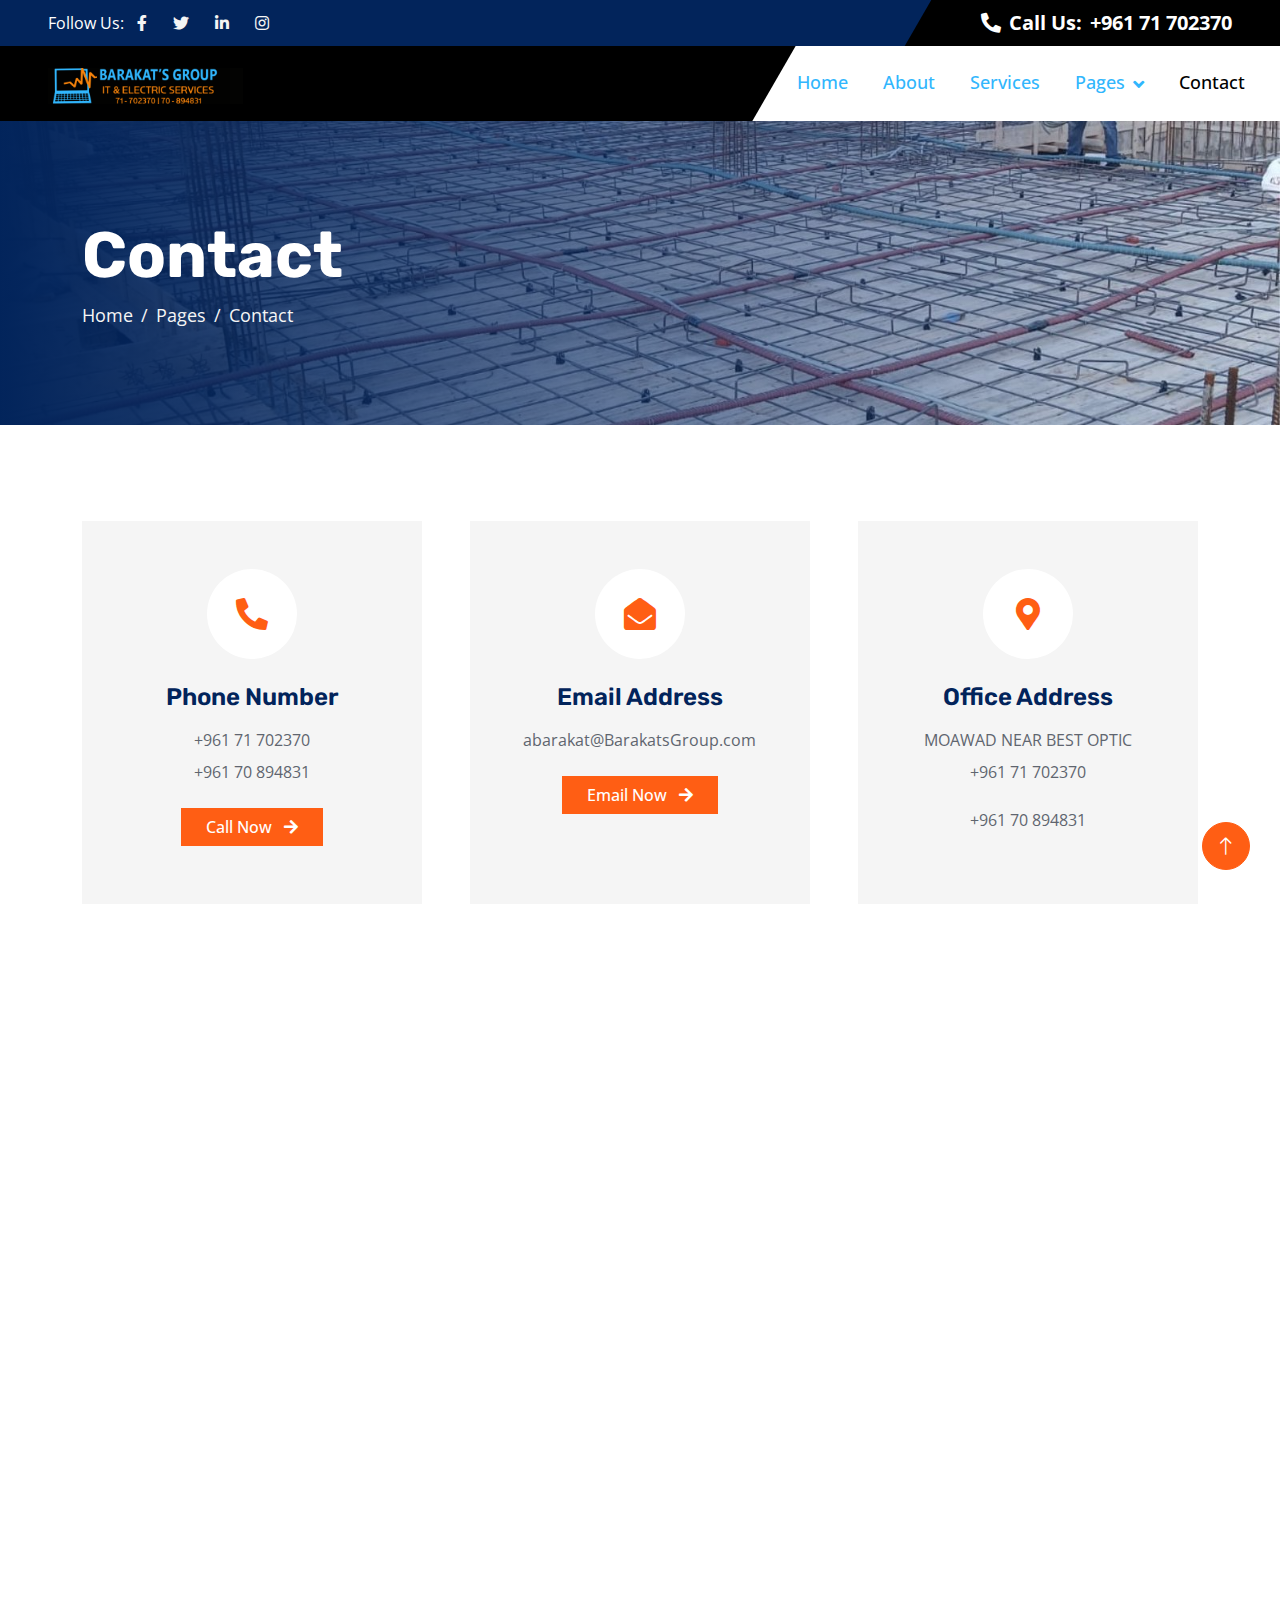
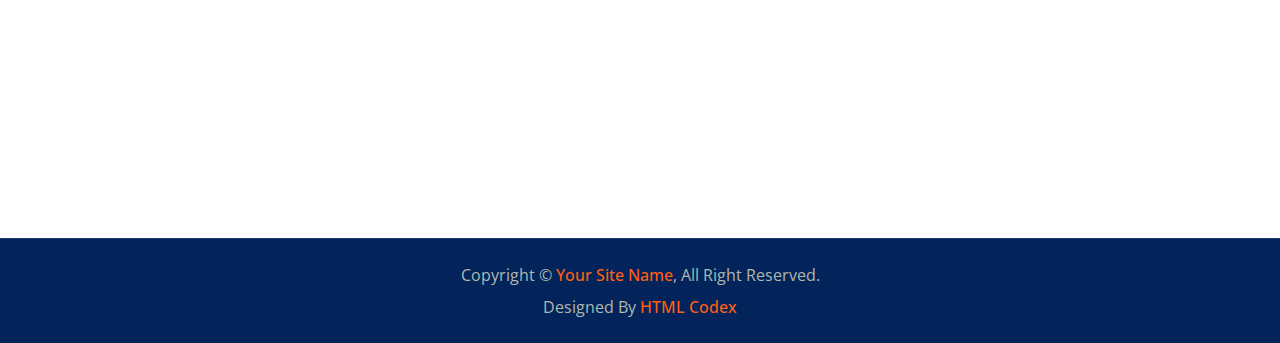
<file: contact.html>
<!DOCTYPE html>
<html lang="en">

<head>
    <meta charset="utf-8">
    <title>Industro - Industrial HTML Template</title>
    <meta content="width=device-width, initial-scale=1.0" name="viewport">
    <meta content="" name="keywords">
    <meta content="" name="description">

    <!-- Favicon -->
    <link href="img/favicon.ico" rel="icon">

    <!-- Google Web Fonts -->
    <link rel="preconnect" href="https://fonts.googleapis.com">
    <link rel="preconnect" href="https://fonts.gstatic.com" crossorigin>
    <link href="https://fonts.googleapis.com/css2?family=Open+Sans:wght@400;500;600&family=Rubik:wght@500;600;700&display=swap" rel="stylesheet">

    <!-- Icon Font Stylesheet -->
    <link href="https://cdnjs.cloudflare.com/ajax/libs/font-awesome/5.10.0/css/all.min.css" rel="stylesheet">
    <link href="https://cdn.jsdelivr.net/npm/bootstrap-icons@1.4.1/font/bootstrap-icons.css" rel="stylesheet">

    <!-- Libraries Stylesheet -->
    <link href="lib/animate/animate.min.css" rel="stylesheet">
    <link href="lib/owlcarousel/assets/owl.carousel.min.css" rel="stylesheet">

    <!-- Customized Bootstrap Stylesheet -->
    <link href="css/bootstrap.min.css" rel="stylesheet">

    <!-- Template Stylesheet -->
    <link href="css/style.css" rel="stylesheet">
</head>

<body>
    <!-- Spinner Start -->
    <div id="spinner" class="show bg-white position-fixed translate-middle w-100 vh-100 top-50 start-50 d-flex align-items-center justify-content-center">
        <div class="spinner-border text-primary" role="status" style="width: 3rem; height: 3rem;"></div>
    </div>
    <!-- Spinner End -->


    <!-- Topbar Start -->
    <div class="container-fluid bg-dark px-0">
        <div class="row g-0 d-none d-lg-flex">
            <div class="col-lg-6 ps-5 text-start">
                <div class="h-100 d-inline-flex align-items-center text-white">
                    <span>Follow Us:</span>
                    <a class="btn btn-link text-light" href=""><i class="fab fa-facebook-f"></i></a>
                    <a class="btn btn-link text-light" href=""><i class="fab fa-twitter"></i></a>
                    <a class="btn btn-link text-light" href=""><i class="fab fa-linkedin-in"></i></a>
                    <a class="btn btn-link text-light" href=""><i class="fab fa-instagram"></i></a>
                </div>
            </div>
            <div class="col-lg-6 text-end">
                <div class="h-100 topbar-right d-inline-flex align-items-center text-white py-2 px-5">
                    <span class="fs-5 fw-bold me-2"><i class="fa fa-phone-alt me-2"></i>Call Us:</span>
                    <span class="fs-5 fw-bold">+961 71 702370</span>
                </div>
            </div>
        </div>
    </div>
     <!-- Topbar End -->


    <!-- Navbar Start -->
    <nav class="navbar navbar-expand-lg bg-white navbar-light sticky-top py-0 pe-5">
        <a href="index.html" class="navbar-brand ps-5 me-0">
            <h1 class="text-white m-0"><img src="img/IT & Electric6.png" alt="Image" style="width: 30%; height: 15%;"></h1>
        </a>
        <button type="button" class="navbar-toggler me-0" data-bs-toggle="collapse" data-bs-target="#navbarCollapse">
            <span class="navbar-toggler-icon"></span>
        </button>
        <div class="collapse navbar-collapse" id="navbarCollapse">
            <div class="navbar-nav ms-auto p-4 p-lg-0">
                <a href="index.html" class="nav-item nav-link" style="margin-left: 10%;">Home</a>
                <a href="about.html" class="nav-item nav-link">About</a>
                <a href="service.html" class="nav-item nav-link">Services</a>
                <div class="nav-item dropdown">
                    <a href="#" class="nav-link dropdown-toggle" data-bs-toggle="dropdown">Pages</a>
                    <div class="dropdown-menu bg-light m-0">
                        <a href="project.html" class="dropdown-item">Projects</a>
                        <a href="feature.html" class="dropdown-item">Features</a>
                        <a href="team.html" class="dropdown-item">Our Team</a>
                        <a href="testimonial.html" class="dropdown-item">Testimonial</a>
                        <a href="404.html" class="dropdown-item">404 Page</a>
                    </div>
                </div>
                <a href="contact.html" class="nav-item nav-link active">Contact</a>
            </div>
        </div>
    </nav>
    <!-- Navbar End -->


    <!-- Page Header Start -->
    <div class="container-fluid page-header py-5 mb-5 wow fadeIn" data-wow-delay="0.1s">
        <div class="container py-5">
            <h1 class="display-3 text-white animated slideInRight">Contact</h1>
            <nav aria-label="breadcrumb">
                <ol class="breadcrumb animated slideInRight mb-0">
                    <li class="breadcrumb-item"><a href="#">Home</a></li>
                    <li class="breadcrumb-item"><a href="#">Pages</a></li>
                    <li class="breadcrumb-item active" aria-current="page">Contact</li>
                </ol>
            </nav>
        </div>
    </div>
    <!-- Page Header End -->


    <!-- Contact Start -->
    <div class="container-xxl py-5">
        <div class="container">
            <div class="row g-5 justify-content-center mb-5">
                <div class="col-lg-4 col-md-6 wow fadeInUp" data-wow-delay="0.1s">
                    <div class="bg-light text-center h-100 p-5">
                        <div class="btn-square bg-white rounded-circle mx-auto mb-4" style="width: 90px; height: 90px;">
                            <i class="fa fa-phone-alt fa-2x text-primary"></i>
                        </div>
                        <h4 class="mb-3">Phone Number</h4>
                        <p class="mb-2">+961 71 702370</p>
                        <p class="mb-4">+961 70 894831</p>
                        <a class="btn btn-primary px-4" href="tel:+96171702370">Call Now <i class="fa fa-arrow-right ms-2"></i></a>
                    </div>
                </div>
                <div class="col-lg-4 col-md-6 wow fadeInUp" data-wow-delay="0.3s">
                    <div class="bg-light text-center h-100 p-5">
                        <div class="btn-square bg-white rounded-circle mx-auto mb-4" style="width: 90px; height: 90px;">
                            <i class="fa fa-envelope-open fa-2x text-primary"></i>
                        </div>
                        <h4 class="mb-3">Email Address</h4>
                        <p class="mb-2">abarakat@BarakatsGroup.com</p>
                        <p class="mb-4"></p>
                        <a class="btn btn-primary px-4" href="mailto:abarakat@barakatsgroup.com">Email Now <i class="fa fa-arrow-right ms-2"></i></a>
                    </div>
                </div>
                <div class="col-lg-4 col-md-6 wow fadeInUp" data-wow-delay="0.5s">
                    <div class="bg-light text-center h-100 p-5">
                        <div class="btn-square bg-white rounded-circle mx-auto mb-4" style="width: 90px; height: 90px;">
                            <i class="fa fa-map-marker-alt fa-2x text-primary"></i>
                        </div>
                        <h4 class="mb-3">Office Address</h4>
                        <p class="mb-2">MOAWAD NEAR BEST OPTIC</p>
                        <p class="mb-4">+961 71 702370</p>
                        <p class="mb-4">+961 70 894831</p>
                     <!--   <a class="btn btn-primary px-4" href="https://goo.gl/maps/FsznshxgnULBGgkN9" target="blank">Direction <i class="fa fa-arrow-right ms-2"></i></a> -->
                    </div>
                </div>
            </div>
           <!-- <div class="row mb-5">
                <div class="col-12 wow fadeInUp" data-wow-delay="0.1s">
                    <iframe class="w-100"
                    src="https://www.google.com/maps/embed?pb=!1m18!1m12!1m3!1d3001156.4288297426!2d-78.01371936852176!3d42.72876761954724!2m3!1f0!2f0!3f0!3m2!1i1024!2i768!4f13.1!3m3!1m2!1s0x4ccc4bf0f123a5a9%3A0xddcfc6c1de189567!2sNew%20York%2C%20USA!5e0!3m2!1sen!2sbd!4v1603794290143!5m2!1sen!2sbd"
                    frameborder="0" style="min-height: 450px; border:0;" allowfullscreen="" aria-hidden="false"
                    tabindex="0"></iframe>
                </div>
            </div>
            -->
            <div class="row g-5">
                <div class="col-lg-6 wow fadeInUp" data-wow-delay="0.1s">
                    <p class="fw-medium text-uppercase text-primary mb-2">Contact Us</p>
                    <h1 class="display-5 mb-4">If You Have Any Queries, Please Feel Free To Contact Us</h1>
                    <p class="mb-4">The contact form is currently inactive. Get a functional and working contact form with Ajax & PHP in a few minutes. Just copy and paste the files, add a little code and you're done. <a href="https://htmlcodex.com/contact-form">Download Now</a>.</p>
                    <div class="row g-4">
                        <div class="col-6">
                            <div class="d-flex">
                                <div class="flex-shrink-0 btn-square bg-primary rounded-circle">
                                    <i class="fa fa-phone-alt text-white"></i>
                                </div>
                                <div class="ms-3">
                                    <h6>Call Us</h6>
                                    <span>+961 71 702370</span>
                                </div>
                            </div>
                        </div>
                        <div class="col-6">
                            <div class="d-flex">
                                <div class="flex-shrink-0 btn-square bg-primary rounded-circle">
                                    <i class="fa fa-envelope text-white"></i>
                                </div>
                                <div class="ms-3">
                                    <h6>Mail Us</h6>
                                    <span>abarakat@BarakatsGroup.com</span>
                                </div>
                            </div>
                        </div>
                    </div>
                </div>
                <div class="col-lg-6 wow fadeInUp" data-wow-delay="0.5s">
                    <form>
                        <div class="row g-3">
                            <div class="col-md-6">
                                <div class="form-floating">
                                    <input type="text" class="form-control" id="name" placeholder="Your Name">
                                    <label for="name">Your Name</label>
                                </div>
                            </div>
                            <div class="col-md-6">
                                <div class="form-floating">
                                    <input type="email" class="form-control" id="email" placeholder="Your Email">
                                    <label for="email">Your Email</label>
                                </div>
                            </div>
                            <div class="col-12">
                                <div class="form-floating">
                                    <input type="text" class="form-control" id="subject" placeholder="Subject">
                                    <label for="subject">Subject</label>
                                </div>
                            </div>
                            <div class="col-12">
                                <div class="form-floating">
                                    <textarea class="form-control" placeholder="Leave a message here" id="message" style="height: 150px"></textarea>
                                    <label for="message">Message</label>
                                </div>
                            </div>
                            <div class="col-12">
                                <button class="btn btn-primary py-3 px-5" type="submit">Send Message</button>
                            </div>
                        </div>
                    </form>
                </div>
            </div>
        </div>
    </div>
    <!-- Contact End -->


    <!-- Footer Start -->
    <div class="container-fluid bg-dark footer mt-5 py-5 wow fadeIn" data-wow-delay="0.1s">
        <div class="container py-5">
            <div class="row g-5">
                <div class="col-lg-3 col-md-6">
                    <h5 class="text-white mb-4">Our Office</h5>
                    <p class="mb-2"><i class="fa fa-map-marker-alt me-3"></i> MOAWAD NEAR BEST OPTIC</p>
                    <p class="mb-2"><i class="fa fa-phone-alt me-3"></i>+961 71 702370</p>
                    <p class="mb-2"><i class="fa fa-envelope me-3"></i>abarakat@Barakatsgroup.com</p>
                    <div class="d-flex pt-3">
                        <a class="btn btn-square btn-primary rounded-circle me-2" href=""><i class="fab fa-twitter"></i></a>
                        <a class="btn btn-square btn-primary rounded-circle me-2" href=""><i class="fab fa-facebook-f"></i></a>
                        <a class="btn btn-square btn-primary rounded-circle me-2" href=""><i class="fab fa-youtube"></i></a>
                        <a class="btn btn-square btn-primary rounded-circle me-2" href=""><i class="fab fa-linkedin-in"></i></a>
                    </div>
                </div>
                <div class="col-lg-3 col-md-6">
                    <h5 class="text-white mb-4">Quick Links</h5>
                    <a class="btn btn-link" href="">About Us</a>
                    <a class="btn btn-link" href="">Contact Us</a>
                    <a class="btn btn-link" href="">Our Services</a>
                    <a class="btn btn-link" href="">Terms & Condition</a>
                    <a class="btn btn-link" href="">Support</a>
                </div>
                <div class="col-lg-3 col-md-6">
                    <h5 class="text-white mb-4">Business Hours</h5>
                    <p class="mb-1">Monday - Friday</p>
                    <h6 class="text-light">09:00 am - 07:00 pm</h6>
                    <p class="mb-1">Saturday</p>
                    <h6 class="text-light">09:00 am - 12:00 pm</h6>
                    <p class="mb-1">Sunday</p>
                    <h6 class="text-light">Closed</h6>
                </div>
                <div class="col-lg-3 col-md-6">
                    <h5 class="text-white mb-4">Newsletter</h5>
                    <p>Dolor amet sit justo amet elitr clita ipsum elitr est.</p>
                    <div class="position-relative w-100">
                        <input class="form-control bg-transparent w-100 py-3 ps-4 pe-5" type="text" placeholder="Your email">
                        <button type="button" class="btn btn-primary py-2 position-absolute top-0 end-0 mt-2 me-2">SignUp</button>
                    </div>
                </div>
            </div>
        </div>
    </div>
    <!-- Footer End -->


    <!-- Copyright Start -->
    <div class="container-fluid copyright bg-dark py-4">
        <div class="container text-center">
            <p class="mb-2">Copyright &copy; <a class="fw-semi-bold" href="#">Your Site Name</a>, All Right Reserved.</p>
            <!--/*** This template is free as long as you keep the footer author’s credit link/attribution link/backlink. If you'd like to use the template without the footer author’s credit link/attribution link/backlink, you can purchase the Credit Removal License from "https://htmlcodex.com/credit-removal". Thank you for your support. ***/-->
            <p class="mb-0">Designed By <a class="fw-semi-bold" href="https://htmlcodex.com">HTML Codex</a></p>
        </div>
    </div>
    <!-- Copyright End -->


    <!-- Back to Top -->
    <a href="#" class="btn btn-lg btn-primary btn-lg-square rounded-circle back-to-top"><i class="bi bi-arrow-up"></i></a>


    <!-- JavaScript Libraries -->
    <script src="https://code.jquery.com/jquery-3.4.1.min.js"></script>
    <script src="https://cdn.jsdelivr.net/npm/bootstrap@5.0.0/dist/js/bootstrap.bundle.min.js"></script>
    <script src="lib/wow/wow.min.js"></script>
    <script src="lib/easing/easing.min.js"></script>
    <script src="lib/waypoints/waypoints.min.js"></script>
    <script src="lib/owlcarousel/owl.carousel.min.js"></script>
    <script src="lib/counterup/counterup.min.js"></script>

    <!-- Template Javascript -->
    <script src="js/main.js"></script>
</body>

</html>
</file>
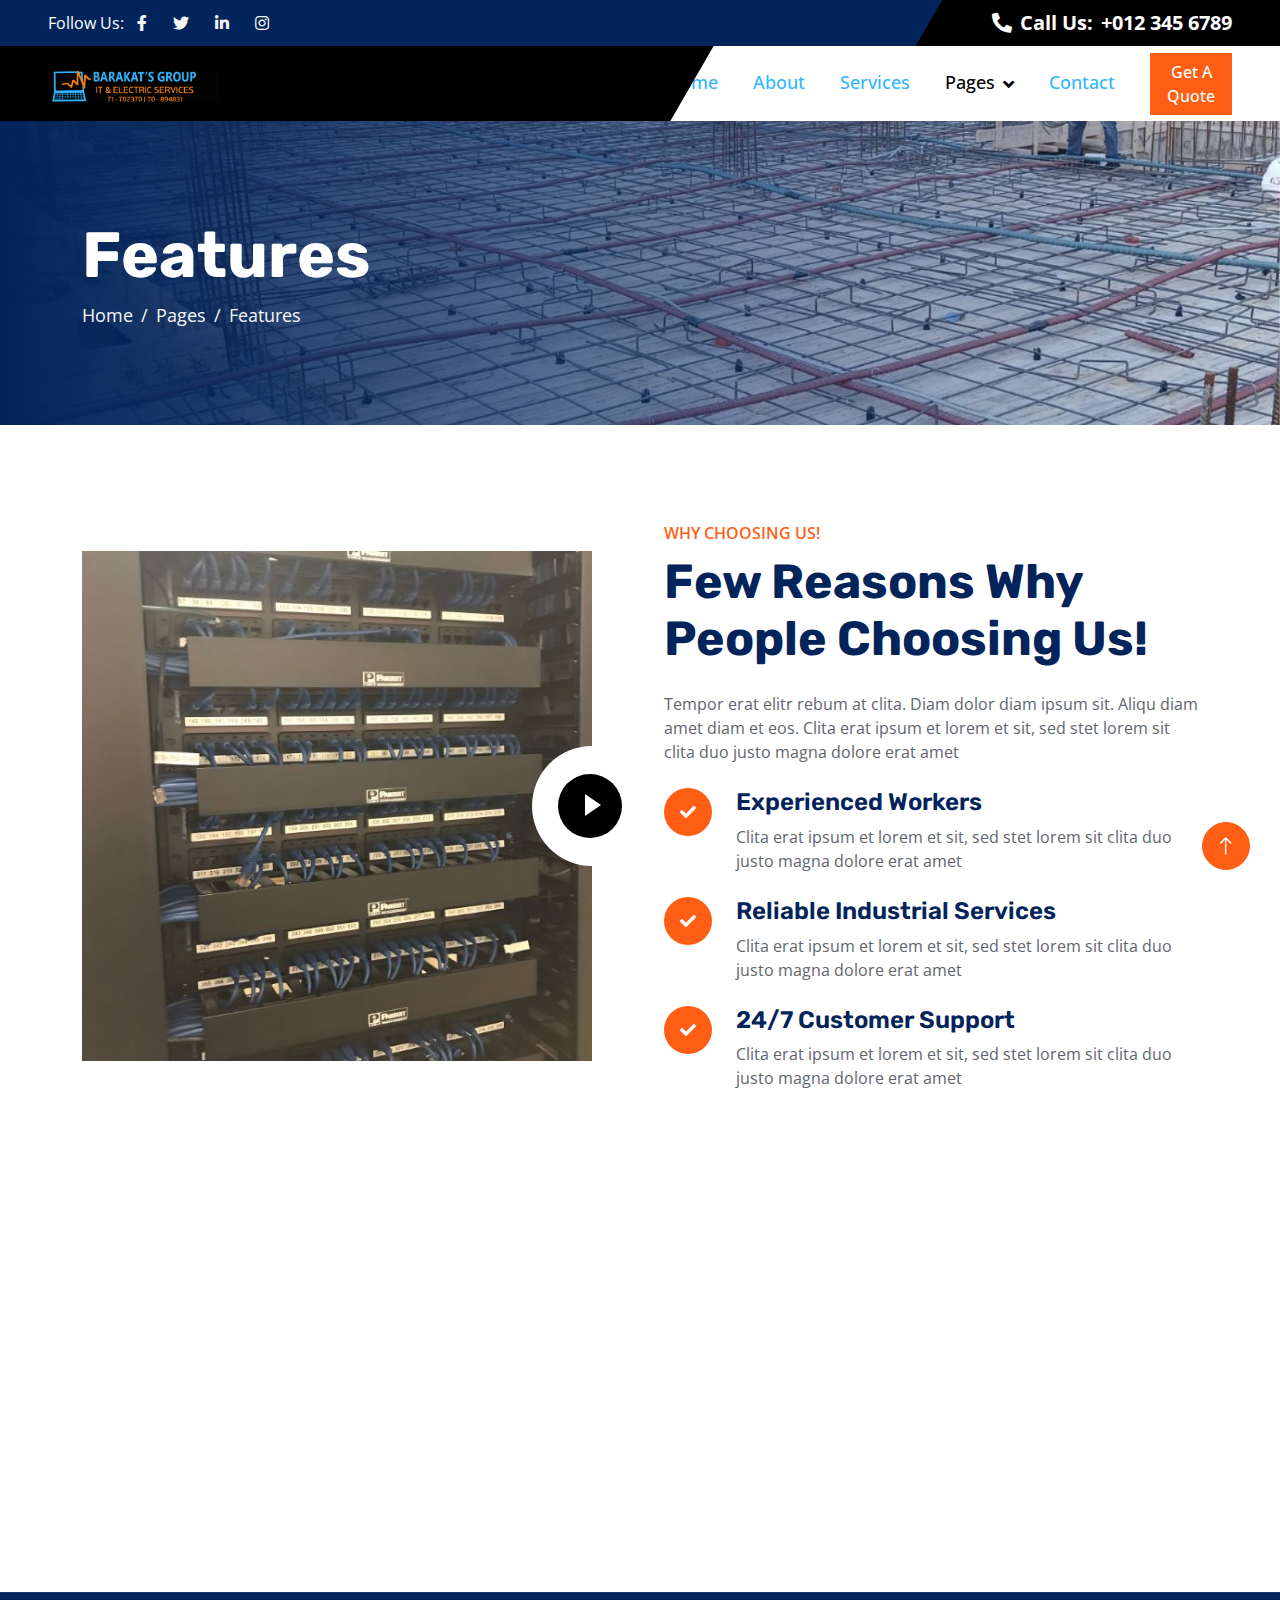
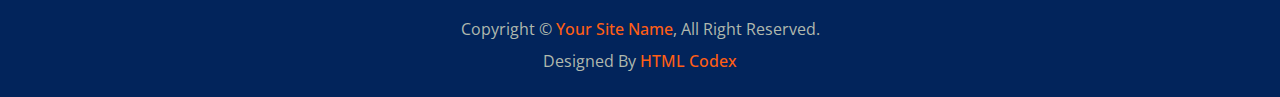
<file: feature.html>
<!DOCTYPE html>
<html lang="en">

<head>
    <meta charset="utf-8">
    <title>Industro - Industrial HTML Template</title>
    <meta content="width=device-width, initial-scale=1.0" name="viewport">
    <meta content="" name="keywords">
    <meta content="" name="description">

    <!-- Favicon -->
    <link href="img/favicon.ico" rel="icon">

    <!-- Google Web Fonts -->
    <link rel="preconnect" href="https://fonts.googleapis.com">
    <link rel="preconnect" href="https://fonts.gstatic.com" crossorigin>
    <link href="https://fonts.googleapis.com/css2?family=Open+Sans:wght@400;500;600&family=Rubik:wght@500;600;700&display=swap" rel="stylesheet">

    <!-- Icon Font Stylesheet -->
    <link href="https://cdnjs.cloudflare.com/ajax/libs/font-awesome/5.10.0/css/all.min.css" rel="stylesheet">
    <link href="https://cdn.jsdelivr.net/npm/bootstrap-icons@1.4.1/font/bootstrap-icons.css" rel="stylesheet">

    <!-- Libraries Stylesheet -->
    <link href="lib/animate/animate.min.css" rel="stylesheet">
    <link href="lib/owlcarousel/assets/owl.carousel.min.css" rel="stylesheet">

    <!-- Customized Bootstrap Stylesheet -->
    <link href="css/bootstrap.min.css" rel="stylesheet">

    <!-- Template Stylesheet -->
    <link href="css/style.css" rel="stylesheet">
</head>

<body>
    <!-- Spinner Start -->
    <div id="spinner" class="show bg-white position-fixed translate-middle w-100 vh-100 top-50 start-50 d-flex align-items-center justify-content-center">
        <div class="spinner-border text-primary" role="status" style="width: 3rem; height: 3rem;"></div>
    </div>
    <!-- Spinner End -->


    <!-- Topbar Start -->
    <div class="container-fluid bg-dark px-0">
        <div class="row g-0 d-none d-lg-flex">
            <div class="col-lg-6 ps-5 text-start">
                <div class="h-100 d-inline-flex align-items-center text-white">
                    <span>Follow Us:</span>
                    <a class="btn btn-link text-light" href=""><i class="fab fa-facebook-f"></i></a>
                    <a class="btn btn-link text-light" href=""><i class="fab fa-twitter"></i></a>
                    <a class="btn btn-link text-light" href=""><i class="fab fa-linkedin-in"></i></a>
                    <a class="btn btn-link text-light" href=""><i class="fab fa-instagram"></i></a>
                </div>
            </div>
            <div class="col-lg-6 text-end">
                <div class="h-100 topbar-right d-inline-flex align-items-center text-white py-2 px-5">
                    <span class="fs-5 fw-bold me-2"><i class="fa fa-phone-alt me-2"></i>Call Us:</span>
                    <span class="fs-5 fw-bold">+012 345 6789</span>
                </div>
            </div>
        </div>
    </div>
    <!-- Topbar End -->


    <!-- Navbar Start -->
    <nav class="navbar navbar-expand-lg bg-white navbar-light sticky-top py-0 pe-5">
        <a href="index.html" class="navbar-brand ps-5 me-0">
            <h1 class="text-white m-0"><img src="img/IT & Electric6.png" alt="Image" style="width: 30%; height: 15%;"></h1>
        </a>
        <button type="button" class="navbar-toggler me-0" data-bs-toggle="collapse" data-bs-target="#navbarCollapse">
            <span class="navbar-toggler-icon"></span>
        </button>
        <div class="collapse navbar-collapse" id="navbarCollapse">
            <div class="navbar-nav ms-auto p-4 p-lg-0">
                <a href="index.html" class="nav-item nav-link">Home</a>
                <a href="about.html" class="nav-item nav-link">About</a>
                <a href="service.html" class="nav-item nav-link">Services</a>
                <div class="nav-item dropdown">
                    <a href="#" class="nav-link dropdown-toggle active" data-bs-toggle="dropdown">Pages</a>
                    <div class="dropdown-menu bg-light m-0">
                        <a href="project.html" class="dropdown-item">Projects</a>
                        <a href="feature.html" class="dropdown-item active">Features</a>
                        <a href="team.html" class="dropdown-item">Our Team</a>
                        <a href="testimonial.html" class="dropdown-item">Testimonial</a>
                        <a href="404.html" class="dropdown-item">404 Page</a>
                    </div>
                </div>
                <a href="contact.html" class="nav-item nav-link">Contact</a>
            </div>
            <a href="" class="btn btn-primary px-3 d-none d-lg-block">Get A Quote</a>
        </div>
    </nav>
    <!-- Navbar End -->


    <!-- Page Header Start -->
    <div class="container-fluid page-header py-5 mb-5 wow fadeIn" data-wow-delay="0.1s">
        <div class="container py-5">
            <h1 class="display-3 text-white animated slideInRight">Features</h1>
            <nav aria-label="breadcrumb">
                <ol class="breadcrumb animated slideInRight mb-0">
                    <li class="breadcrumb-item"><a href="#">Home</a></li>
                    <li class="breadcrumb-item"><a href="#">Pages</a></li>
                    <li class="breadcrumb-item active" aria-current="page">Features</li>
                </ol>
            </nav>
        </div>
    </div>
    <!-- Page Header End -->


    <!-- Features Start -->
    <div class="container-xxl py-5">
        <div class="container">
            <div class="row g-5 align-items-center">
                <div class="col-lg-6 wow fadeInUp" data-wow-delay="0.1s">
                    <div class="position-relative me-lg-4">
                        <img class="img-fluid w-100" src="img/feature.jpg" alt="">
                        <span class="position-absolute top-50 start-100 translate-middle bg-white rounded-circle d-none d-lg-block" style="width: 120px; height: 120px;"></span>
                        <button type="button" class="btn-play" data-bs-toggle="modal"
                            data-src="https://www.youtube.com/embed/DWRcNpR6Kdc" data-bs-target="#videoModal">
                            <span></span>
                        </button>
                    </div>
                </div>
                <div class="col-lg-6 wow fadeInUp" data-wow-delay="0.5s">
                    <p class="fw-medium text-uppercase text-primary mb-2">Why Choosing Us!</p>
                    <h1 class="display-5 mb-4">Few Reasons Why People Choosing Us!</h1>
                    <p class="mb-4">Tempor erat elitr rebum at clita. Diam dolor diam ipsum sit. Aliqu diam amet diam et eos. Clita erat ipsum et lorem et sit, sed stet lorem sit clita duo justo magna dolore erat amet</p>
                    <div class="row gy-4">
                        <div class="col-12">
                            <div class="d-flex">
                                <div class="flex-shrink-0 btn-lg-square rounded-circle bg-primary">
                                    <i class="fa fa-check text-white"></i>
                                </div>
                                <div class="ms-4">
                                    <h4>Experienced Workers</h4>
                                    <span>Clita erat ipsum et lorem et sit, sed stet lorem sit clita duo justo magna dolore erat amet</span>
                                </div>
                            </div>
                        </div>
                        <div class="col-12">
                            <div class="d-flex">
                                <div class="flex-shrink-0 btn-lg-square rounded-circle bg-primary">
                                    <i class="fa fa-check text-white"></i>
                                </div>
                                <div class="ms-4">
                                    <h4>Reliable Industrial Services</h4>
                                    <span>Clita erat ipsum et lorem et sit, sed stet lorem sit clita duo justo magna dolore erat amet</span>
                                </div>
                            </div>
                        </div>
                        <div class="col-12">
                            <div class="d-flex">
                                <div class="flex-shrink-0 btn-lg-square rounded-circle bg-primary">
                                    <i class="fa fa-check text-white"></i>
                                </div>
                                <div class="ms-4">
                                    <h4>24/7 Customer Support</h4>
                                    <span>Clita erat ipsum et lorem et sit, sed stet lorem sit clita duo justo magna dolore erat amet</span>
                                </div>
                            </div>
                        </div>
                    </div>
                </div>
            </div>
        </div>
    </div>
    <!-- Features End -->


    <!-- Video Modal Start -->
    <div class="modal modal-video fade" id="videoModal" tabindex="-1" aria-labelledby="exampleModalLabel" aria-hidden="true">
        <div class="modal-dialog">
            <div class="modal-content rounded-0">
                <div class="modal-header">
                    <h3 class="modal-title" id="exampleModalLabel">Youtube Video</h3>
                    <button type="button" class="btn-close" data-bs-dismiss="modal" aria-label="Close"></button>
                </div>
                <div class="modal-body">
                    <!-- 16:9 aspect ratio -->
                    <div class="ratio ratio-16x9">
                        <iframe class="embed-responsive-item" src="" id="video" allowfullscreen allowscriptaccess="always"
                            allow="autoplay"></iframe>
                    </div>
                </div>
            </div>
        </div>
    </div>
    <!-- Video Modal End -->
        

    <!-- Footer Start -->
    <div class="container-fluid bg-dark footer mt-5 py-5 wow fadeIn" data-wow-delay="0.1s">
        <div class="container py-5">
            <div class="row g-5">
                <div class="col-lg-3 col-md-6">
                    <h5 class="text-white mb-4">Our Office</h5>
                    <p class="mb-2"><i class="fa fa-map-marker-alt me-3"></i>123 Street, New York, USA</p>
                    <p class="mb-2"><i class="fa fa-phone-alt me-3"></i>+012 345 67890</p>
                    <p class="mb-2"><i class="fa fa-envelope me-3"></i>info@example.com</p>
                    <div class="d-flex pt-3">
                        <a class="btn btn-square btn-primary rounded-circle me-2" href=""><i class="fab fa-twitter"></i></a>
                        <a class="btn btn-square btn-primary rounded-circle me-2" href=""><i class="fab fa-facebook-f"></i></a>
                        <a class="btn btn-square btn-primary rounded-circle me-2" href=""><i class="fab fa-youtube"></i></a>
                        <a class="btn btn-square btn-primary rounded-circle me-2" href=""><i class="fab fa-linkedin-in"></i></a>
                    </div>
                </div>
                <div class="col-lg-3 col-md-6">
                    <h5 class="text-white mb-4">Quick Links</h5>
                    <a class="btn btn-link" href="">About Us</a>
                    <a class="btn btn-link" href="">Contact Us</a>
                    <a class="btn btn-link" href="">Our Services</a>
                    <a class="btn btn-link" href="">Terms & Condition</a>
                    <a class="btn btn-link" href="">Support</a>
                </div>
                <div class="col-lg-3 col-md-6">
                    <h5 class="text-white mb-4">Business Hours</h5>
                    <p class="mb-1">Monday - Friday</p>
                    <h6 class="text-light">09:00 am - 07:00 pm</h6>
                    <p class="mb-1">Saturday</p>
                    <h6 class="text-light">09:00 am - 12:00 pm</h6>
                    <p class="mb-1">Sunday</p>
                    <h6 class="text-light">Closed</h6>
                </div>
                <div class="col-lg-3 col-md-6">
                    <h5 class="text-white mb-4">Newsletter</h5>
                    <p>Dolor amet sit justo amet elitr clita ipsum elitr est.</p>
                    <div class="position-relative w-100">
                        <input class="form-control bg-transparent w-100 py-3 ps-4 pe-5" type="text" placeholder="Your email">
                        <button type="button" class="btn btn-primary py-2 position-absolute top-0 end-0 mt-2 me-2">SignUp</button>
                    </div>
                </div>
            </div>
        </div>
    </div>
    <!-- Footer End -->


    <!-- Copyright Start -->
    <div class="container-fluid copyright bg-dark py-4">
        <div class="container text-center">
            <p class="mb-2">Copyright &copy; <a class="fw-semi-bold" href="#">Your Site Name</a>, All Right Reserved.</p>
            <!--/*** This template is free as long as you keep the footer author’s credit link/attribution link/backlink. If you'd like to use the template without the footer author’s credit link/attribution link/backlink, you can purchase the Credit Removal License from "https://htmlcodex.com/credit-removal". Thank you for your support. ***/-->
            <p class="mb-0">Designed By <a class="fw-semi-bold" href="https://htmlcodex.com">HTML Codex</a></p>
        </div>
    </div>
    <!-- Copyright End -->


    <!-- Back to Top -->
    <a href="#" class="btn btn-lg btn-primary btn-lg-square rounded-circle back-to-top"><i class="bi bi-arrow-up"></i></a>


    <!-- JavaScript Libraries -->
    <script src="https://code.jquery.com/jquery-3.4.1.min.js"></script>
    <script src="https://cdn.jsdelivr.net/npm/bootstrap@5.0.0/dist/js/bootstrap.bundle.min.js"></script>
    <script src="lib/wow/wow.min.js"></script>
    <script src="lib/easing/easing.min.js"></script>
    <script src="lib/waypoints/waypoints.min.js"></script>
    <script src="lib/owlcarousel/owl.carousel.min.js"></script>
    <script src="lib/counterup/counterup.min.js"></script>

    <!-- Template Javascript -->
    <script src="js/main.js"></script>
</body>

</html>
</file>
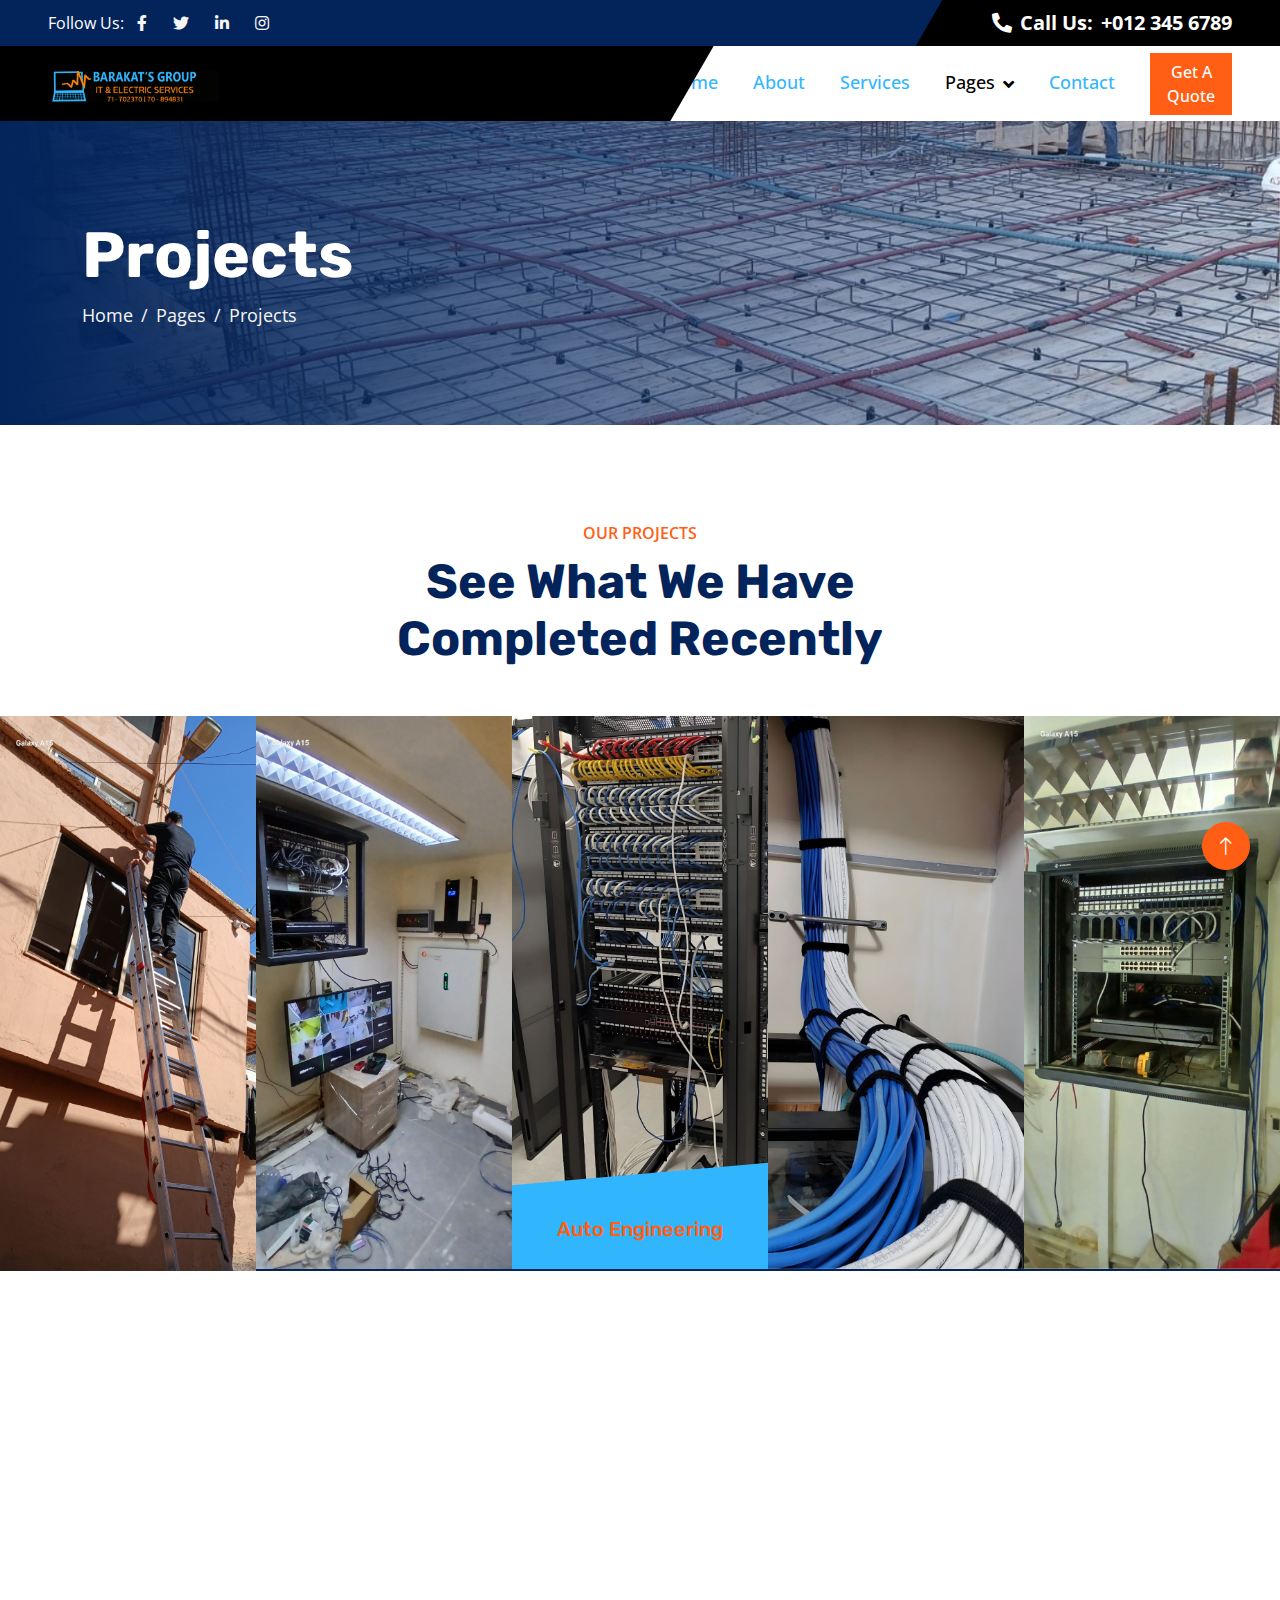
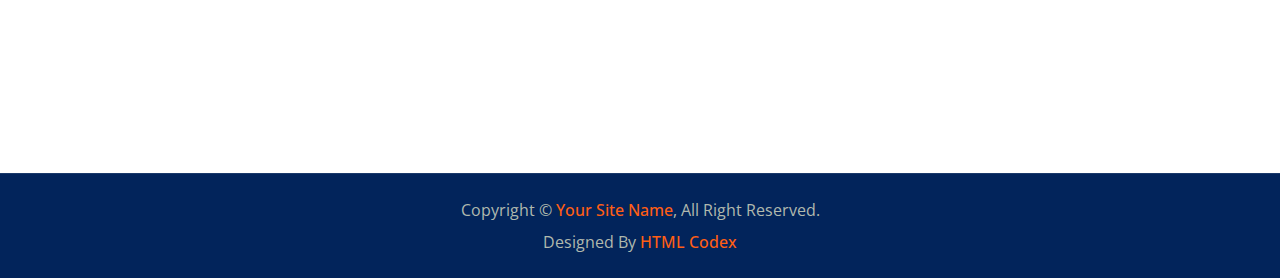
<file: project.html>
<!DOCTYPE html>
<html lang="en">

<head>
    <meta charset="utf-8">
    <title>Industro - Industrial HTML Template</title>
    <meta content="width=device-width, initial-scale=1.0" name="viewport">
    <meta content="" name="keywords">
    <meta content="" name="description">

    <!-- Favicon -->
    <link href="img/favicon.ico" rel="icon">

    <!-- Google Web Fonts -->
    <link rel="preconnect" href="https://fonts.googleapis.com">
    <link rel="preconnect" href="https://fonts.gstatic.com" crossorigin>
    <link href="https://fonts.googleapis.com/css2?family=Open+Sans:wght@400;500;600&family=Rubik:wght@500;600;700&display=swap" rel="stylesheet">

    <!-- Icon Font Stylesheet -->
    <link href="https://cdnjs.cloudflare.com/ajax/libs/font-awesome/5.10.0/css/all.min.css" rel="stylesheet">
    <link href="https://cdn.jsdelivr.net/npm/bootstrap-icons@1.4.1/font/bootstrap-icons.css" rel="stylesheet">

    <!-- Libraries Stylesheet -->
    <link href="lib/animate/animate.min.css" rel="stylesheet">
    <link href="lib/owlcarousel/assets/owl.carousel.min.css" rel="stylesheet">

    <!-- Customized Bootstrap Stylesheet -->
    <link href="css/bootstrap.min.css" rel="stylesheet">

    <!-- Template Stylesheet -->
    <link href="css/style.css" rel="stylesheet">
</head>

<body>
    <!-- Spinner Start -->
    <div id="spinner" class="show bg-white position-fixed translate-middle w-100 vh-100 top-50 start-50 d-flex align-items-center justify-content-center">
        <div class="spinner-border text-primary" role="status" style="width: 3rem; height: 3rem;"></div>
    </div>
    <!-- Spinner End -->


    <!-- Topbar Start -->
    <div class="container-fluid bg-dark px-0">
        <div class="row g-0 d-none d-lg-flex">
            <div class="col-lg-6 ps-5 text-start">
                <div class="h-100 d-inline-flex align-items-center text-white">
                    <span>Follow Us:</span>
                    <a class="btn btn-link text-light" href=""><i class="fab fa-facebook-f"></i></a>
                    <a class="btn btn-link text-light" href=""><i class="fab fa-twitter"></i></a>
                    <a class="btn btn-link text-light" href=""><i class="fab fa-linkedin-in"></i></a>
                    <a class="btn btn-link text-light" href=""><i class="fab fa-instagram"></i></a>
                </div>
            </div>
            <div class="col-lg-6 text-end">
                <div class="h-100 topbar-right d-inline-flex align-items-center text-white py-2 px-5">
                    <span class="fs-5 fw-bold me-2"><i class="fa fa-phone-alt me-2"></i>Call Us:</span>
                    <span class="fs-5 fw-bold">+012 345 6789</span>
                </div>
            </div>
        </div>
    </div>
    <!-- Topbar End -->


    <!-- Navbar Start -->
    <nav class="navbar navbar-expand-lg bg-white navbar-light sticky-top py-0 pe-5">
        <a href="index.html" class="navbar-brand ps-5 me-0">
            <h1 class="text-white m-0"><img src="img/IT & Electric6.png" alt="Image" style="width: 30%; height: 15%;"></h1>
        </a>
        <button type="button" class="navbar-toggler me-0" data-bs-toggle="collapse" data-bs-target="#navbarCollapse">
            <span class="navbar-toggler-icon"></span>
        </button>
        <div class="collapse navbar-collapse" id="navbarCollapse">
            <div class="navbar-nav ms-auto p-4 p-lg-0">
                <a href="index.html" class="nav-item nav-link">Home</a>
                <a href="about.html" class="nav-item nav-link">About</a>
                <a href="service.html" class="nav-item nav-link">Services</a>
                <div class="nav-item dropdown">
                    <a href="#" class="nav-link dropdown-toggle active" data-bs-toggle="dropdown">Pages</a>
                    <div class="dropdown-menu bg-light m-0">
                        <a href="project.html" class="dropdown-item active">Projects</a>
                        <a href="feature.html" class="dropdown-item">Features</a>
                        <a href="team.html" class="dropdown-item">Our Team</a>
                        <a href="testimonial.html" class="dropdown-item">Testimonial</a>
                        <a href="404.html" class="dropdown-item">404 Page</a>
                    </div>
                </div>
                <a href="contact.html" class="nav-item nav-link">Contact</a>
            </div>
            <a href="" class="btn btn-primary px-3 d-none d-lg-block">Get A Quote</a>
        </div>
    </nav>
    <!-- Navbar End -->


    <!-- Page Header Start -->
    <div class="container-fluid page-header py-5 mb-5 wow fadeIn" data-wow-delay="0.1s">
        <div class="container py-5">
            <h1 class="display-3 text-white animated slideInRight">Projects</h1>
            <nav aria-label="breadcrumb">
                <ol class="breadcrumb animated slideInRight mb-0">
                    <li class="breadcrumb-item"><a href="#">Home</a></li>
                    <li class="breadcrumb-item"><a href="#">Pages</a></li>
                    <li class="breadcrumb-item active" aria-current="page">Projects</li>
                </ol>
            </nav>
        </div>
    </div>
    <!-- Page Header End -->


    <!-- Project Start -->
    <div class="container-fluid py-5 my-5 px-0">
        <div class="text-center mx-auto wow fadeIn" data-wow-delay="0.1s" style="max-width: 600px;">
            <p class="fw-medium text-uppercase text-primary mb-2">Our Projects</p>
            <h1 class="display-5 mb-5">See What We Have Completed Recently</h1>
        </div>
        <div class="owl-carousel project-carousel bg-dark wow fadeIn" data-wow-delay="0.1s">
            <a class="project-item" href="">
                <img class="img-fluid" src="img/project-1.jpg" alt="">
                <div class="project-title">
                    <h5 class="text-primary mb-0">Auto Engineering</h5>
                </div>
            </a>
            <a class="project-item" href="">
                <img class="img-fluid" src="img/project-2.jpg" alt="">
                <div class="project-title">
                    <h5 class="text-primary mb-0">Civil Engineering</h5>
                </div>
            </a>
            <a class="project-item" href="">
                <img class="img-fluid" src="img/project-3.jpg" alt="">
                <div class="project-title">
                    <h5 class="text-primary mb-0">Gas Engineering</h5>
                </div>
            </a>
            <a class="project-item" href="">
                <img class="img-fluid" src="img/project-4.jpg" alt="">
                <div class="project-title">
                    <h5 class="text-primary mb-0">Power Engineering</h5>
                </div>
            </a>
            <a class="project-item" href="">
                <img class="img-fluid" src="img/project-5.jpg" alt="">
                <div class="project-title">
                    <h5 class="text-primary mb-0">Energy Engineering</h5>
                </div>
            </a>
            <a class="project-item" href="">
                <img class="img-fluid" src="img/project-6.jpg" alt="">
                <div class="project-title">
                    <h5 class="text-primary mb-0">Water Engineering</h5>
                </div>
            </a>
        </div>
    </div>
    <!-- Project End -->
        

    <!-- Footer Start -->
    <div class="container-fluid bg-dark footer mt-5 py-5 wow fadeIn" data-wow-delay="0.1s">
        <div class="container py-5">
            <div class="row g-5">
                <div class="col-lg-3 col-md-6">
                    <h5 class="text-white mb-4">Our Office</h5>
                    <p class="mb-2"><i class="fa fa-map-marker-alt me-3"></i>123 Street, New York, USA</p>
                    <p class="mb-2"><i class="fa fa-phone-alt me-3"></i>+012 345 67890</p>
                    <p class="mb-2"><i class="fa fa-envelope me-3"></i>info@example.com</p>
                    <div class="d-flex pt-3">
                        <a class="btn btn-square btn-primary rounded-circle me-2" href=""><i class="fab fa-twitter"></i></a>
                        <a class="btn btn-square btn-primary rounded-circle me-2" href=""><i class="fab fa-facebook-f"></i></a>
                        <a class="btn btn-square btn-primary rounded-circle me-2" href=""><i class="fab fa-youtube"></i></a>
                        <a class="btn btn-square btn-primary rounded-circle me-2" href=""><i class="fab fa-linkedin-in"></i></a>
                    </div>
                </div>
                <div class="col-lg-3 col-md-6">
                    <h5 class="text-white mb-4">Quick Links</h5>
                    <a class="btn btn-link" href="">About Us</a>
                    <a class="btn btn-link" href="">Contact Us</a>
                    <a class="btn btn-link" href="">Our Services</a>
                    <a class="btn btn-link" href="">Terms & Condition</a>
                    <a class="btn btn-link" href="">Support</a>
                </div>
                <div class="col-lg-3 col-md-6">
                    <h5 class="text-white mb-4">Business Hours</h5>
                    <p class="mb-1">Monday - Friday</p>
                    <h6 class="text-light">09:00 am - 07:00 pm</h6>
                    <p class="mb-1">Saturday</p>
                    <h6 class="text-light">09:00 am - 12:00 pm</h6>
                    <p class="mb-1">Sunday</p>
                    <h6 class="text-light">Closed</h6>
                </div>
                <div class="col-lg-3 col-md-6">
                    <h5 class="text-white mb-4">Newsletter</h5>
                    <p>Dolor amet sit justo amet elitr clita ipsum elitr est.</p>
                    <div class="position-relative w-100">
                        <input class="form-control bg-transparent w-100 py-3 ps-4 pe-5" type="text" placeholder="Your email">
                        <button type="button" class="btn btn-primary py-2 position-absolute top-0 end-0 mt-2 me-2">SignUp</button>
                    </div>
                </div>
            </div>
        </div>
    </div>
    <!-- Footer End -->


    <!-- Copyright Start -->
    <div class="container-fluid copyright bg-dark py-4">
        <div class="container text-center">
            <p class="mb-2">Copyright &copy; <a class="fw-semi-bold" href="#">Your Site Name</a>, All Right Reserved.</p>
            <!--/*** This template is free as long as you keep the footer author’s credit link/attribution link/backlink. If you'd like to use the template without the footer author’s credit link/attribution link/backlink, you can purchase the Credit Removal License from "https://htmlcodex.com/credit-removal". Thank you for your support. ***/-->
            <p class="mb-0">Designed By <a class="fw-semi-bold" href="https://htmlcodex.com">HTML Codex</a></p>
        </div>
    </div>
    <!-- Copyright End -->


    <!-- Back to Top -->
    <a href="#" class="btn btn-lg btn-primary btn-lg-square rounded-circle back-to-top"><i class="bi bi-arrow-up"></i></a>


    <!-- JavaScript Libraries -->
    <script src="https://code.jquery.com/jquery-3.4.1.min.js"></script>
    <script src="https://cdn.jsdelivr.net/npm/bootstrap@5.0.0/dist/js/bootstrap.bundle.min.js"></script>
    <script src="lib/wow/wow.min.js"></script>
    <script src="lib/easing/easing.min.js"></script>
    <script src="lib/waypoints/waypoints.min.js"></script>
    <script src="lib/owlcarousel/owl.carousel.min.js"></script>
    <script src="lib/counterup/counterup.min.js"></script>

    <!-- Template Javascript -->
    <script src="js/main.js"></script>
</body>

</html>
</file>
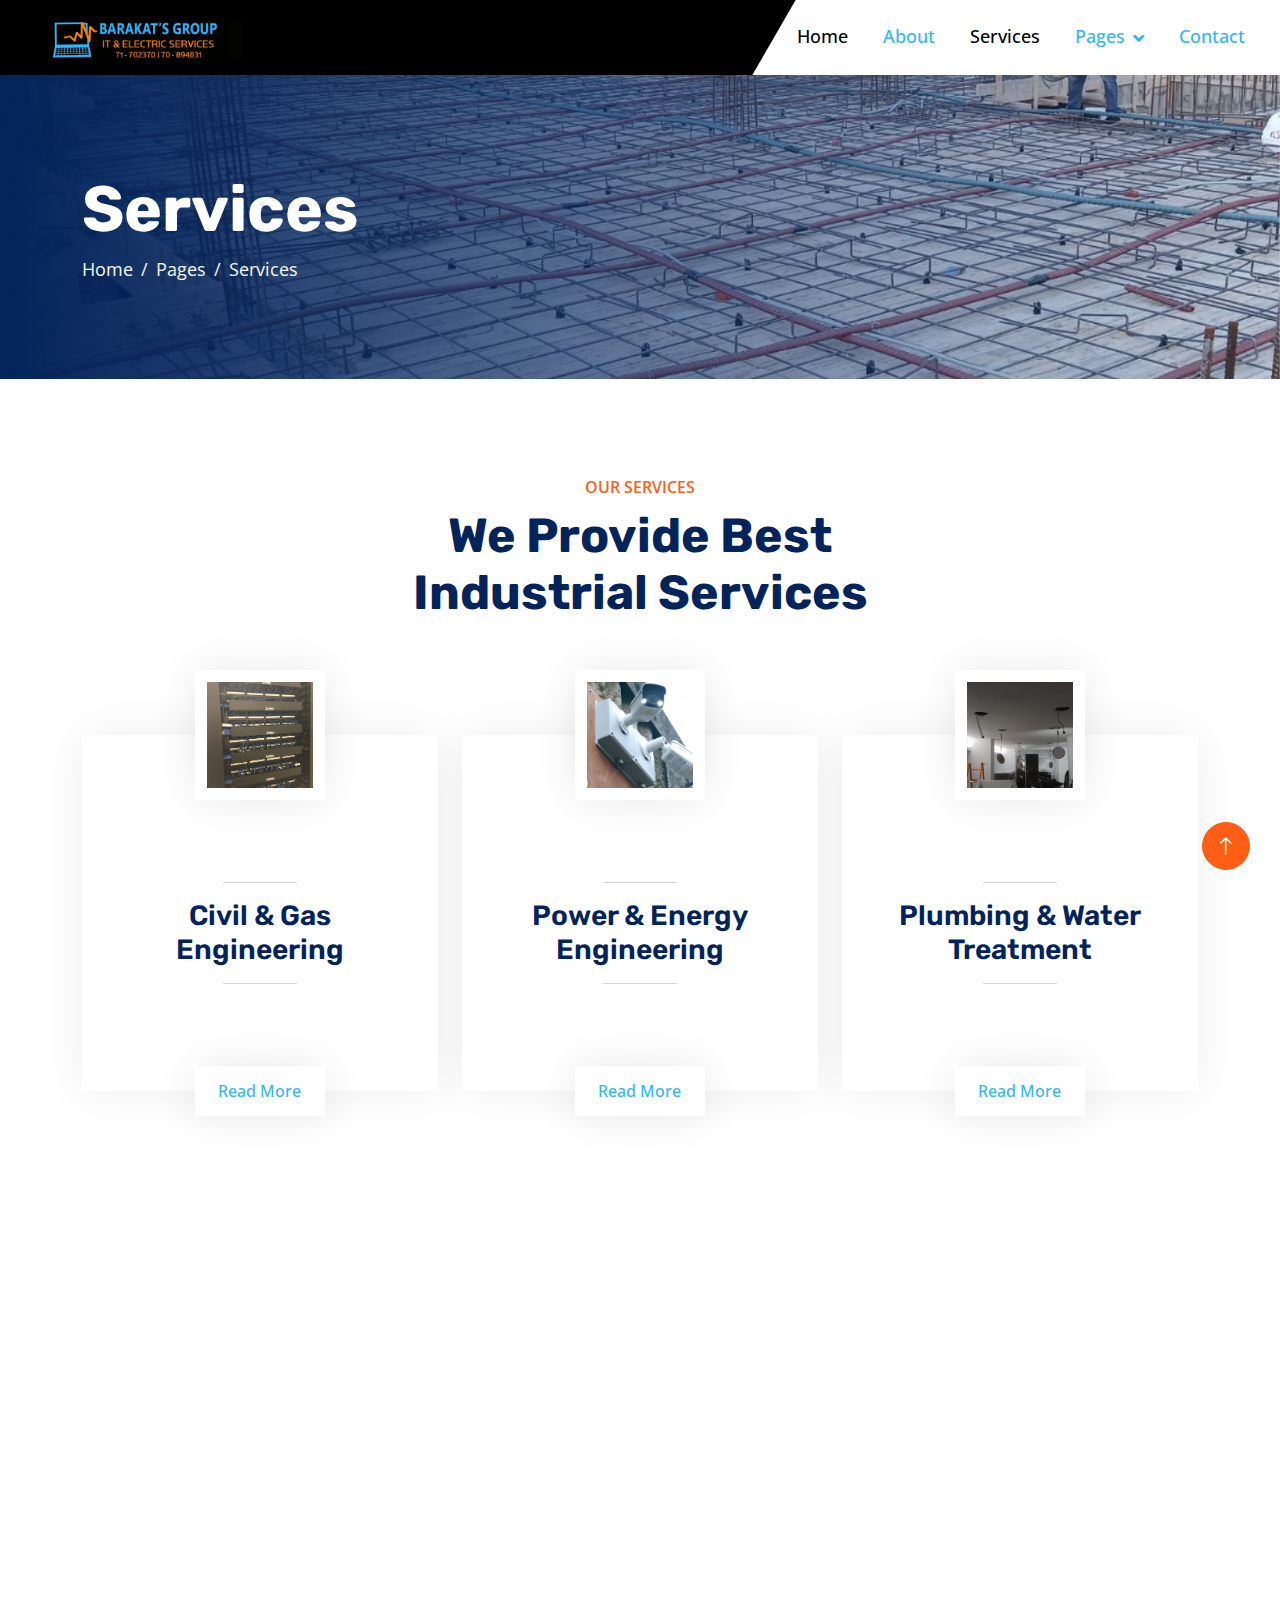
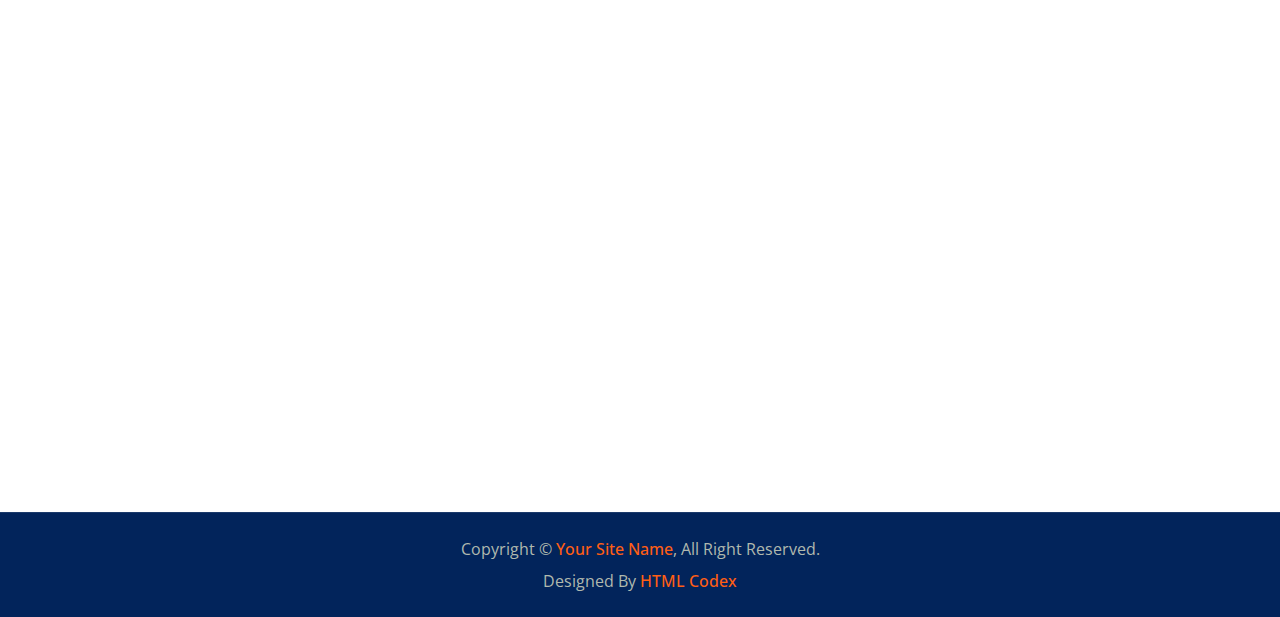
<file: service.html>
<!DOCTYPE html>
<html lang="en">

<head>
    <meta charset="utf-8">
    <title>Industro - Industrial HTML Template</title>
    <meta content="width=device-width, initial-scale=1.0" name="viewport">
    <meta content="" name="keywords">
    <meta content="" name="description">

    <!-- Favicon -->
    <link href="img/favicon.ico" rel="icon">

    <!-- Google Web Fonts -->
    <link rel="preconnect" href="https://fonts.googleapis.com">
    <link rel="preconnect" href="https://fonts.gstatic.com" crossorigin>
    <link href="https://fonts.googleapis.com/css2?family=Open+Sans:wght@400;500;600&family=Rubik:wght@500;600;700&display=swap" rel="stylesheet">

    <!-- Icon Font Stylesheet -->
    <link href="https://cdnjs.cloudflare.com/ajax/libs/font-awesome/5.10.0/css/all.min.css" rel="stylesheet">
    <link href="https://cdn.jsdelivr.net/npm/bootstrap-icons@1.4.1/font/bootstrap-icons.css" rel="stylesheet">

    <!-- Libraries Stylesheet -->
    <link href="lib/animate/animate.min.css" rel="stylesheet">
    <link href="lib/owlcarousel/assets/owl.carousel.min.css" rel="stylesheet">

    <!-- Customized Bootstrap Stylesheet -->
    <link href="css/bootstrap.min.css" rel="stylesheet">

    <!-- Template Stylesheet -->
    <link href="css/style.css" rel="stylesheet">
</head>

<body>
    <!-- Spinner Start -->
    <div id="spinner" class="show bg-white position-fixed translate-middle w-100 vh-100 top-50 start-50 d-flex align-items-center justify-content-center">
        <div class="spinner-border text-primary" role="status" style="width: 3rem; height: 3rem;"></div>
    </div>
    <!-- Spinner End -->


    <!-- Topbar Start 
    <div class="container-fluid bg-dark px-0">
        <div class="row g-0 d-none d-lg-flex">
            <div class="col-lg-6 ps-5 text-start">
                <div class="h-100 d-inline-flex align-items-center text-white">
                    <span>Follow Us:</span>
                    <a class="btn btn-link text-light" href=""><i class="fab fa-facebook-f"></i></a>
                    <a class="btn btn-link text-light" href=""><i class="fab fa-twitter"></i></a>
                    <a class="btn btn-link text-light" href=""><i class="fab fa-linkedin-in"></i></a>
                    <a class="btn btn-link text-light" href=""><i class="fab fa-instagram"></i></a>
                </div>
            </div>
            <div class="col-lg-6 text-end">
                <div class="h-100 topbar-right d-inline-flex align-items-center text-white py-2 px-5">
                    <span class="fs-5 fw-bold me-2"><i class="fa fa-phone-alt me-2"></i>Call Us:</span>
                    <span class="fs-5 fw-bold">+961 71 702370</span>
                </div>
            </div>
        </div>
    </div>
    Topbar End -->


    <!-- Navbar Start -->
    <nav class="navbar navbar-expand-lg bg-white navbar-light sticky-top py-0 pe-5">
        <a href="index.html" class="navbar-brand ps-5 me-0">
            <h1 class="text-white m-0"><img src="img/IT & Electric6.png" alt="Image" style="width: 30%; height: 15%;"></h1>
        </a>
        <button type="button" class="navbar-toggler me-0" data-bs-toggle="collapse" data-bs-target="#navbarCollapse">
            <span class="navbar-toggler-icon"></span>
        </button>
        <div class="collapse navbar-collapse" id="navbarCollapse">
            <div class="navbar-nav ms-auto p-4 p-lg-0">
                <a href="index.html" class="nav-item nav-link active" style="margin-left: 10%; ">Home</a>
                <a href="about.html" class="nav-item nav-link">About</a>
                <a href="service.html" class="nav-item nav-link active">Services</a>
                <div class="nav-item dropdown">
                    <a href="#" class="nav-link dropdown-toggle" data-bs-toggle="dropdown">Pages</a>
                    <div class="dropdown-menu bg-light m-0">
                        <a href="project.html" class="dropdown-item">Projects</a>
                        <a href="feature.html" class="dropdown-item">Features</a>
                        <a href="team.html" class="dropdown-item">Our Team</a>
                        <a href="testimonial.html" class="dropdown-item">Testimonial</a>
                        <a href="404.html" class="dropdown-item">404 Page</a>
                    </div>
                </div>
                <a href="contact.html" class="nav-item nav-link">Contact</a>
            </div>
        </div>
    </nav>
    <!-- Navbar End -->


    <!-- Page Header Start -->
    <div class="container-fluid page-header py-5 mb-5 wow fadeIn" data-wow-delay="0.1s">
        <div class="container py-5">
            <h1 class="display-3 text-white animated slideInRight">Services</h1>
            <nav aria-label="breadcrumb">
                <ol class="breadcrumb animated slideInRight mb-0">
                    <li class="breadcrumb-item"><a href="#">Home</a></li>
                    <li class="breadcrumb-item"><a href="#">Pages</a></li>
                    <li class="breadcrumb-item active" aria-current="page">Services</li>
                </ol>
            </nav>
        </div>
    </div>
    <!-- Page Header End -->


    <!-- Service Start -->
    <div class="container-xxl py-5">
        <div class="container">
            <div class="text-center mx-auto pb-4 wow fadeInUp" data-wow-delay="0.1s" style="max-width: 600px;">
                <p class="fw-medium text-uppercase text-primary mb-2">Our Services</p>
                <h1 class="display-5 mb-4">We Provide Best Industrial Services</h1>
            </div>
            <div class="row gy-5 gx-4">
                <div class="col-md-6 col-lg-4 wow fadeInUp" data-wow-delay="0.1s">
                    <div class="service-item">
                        <img class="img-fluid" src="img/service-1.jpg" alt="">
                        <div class="service-img">
                            <img class="img-fluid" src="img/service-1.jpg" alt="">
                        </div>
                        <div class="service-detail">
                            <div class="service-title">
                                <hr class="w-25">
                                <h3 class="mb-0">Civil & Gas Engineering</h3>
                                <hr class="w-25">
                            </div>
                            <div class="service-text">
                                <p class="text-white mb-0">Erat ipsum justo amet duo et elitr dolor, est duo duo eos lorem sed diam stet diam sed stet.</p>
                            </div>
                        </div>
                        <a class="btn btn-light" href="">Read More</a>
                    </div>
                </div>
                <div class="col-md-6 col-lg-4 wow fadeInUp" data-wow-delay="0.3s">
                    <div class="service-item">
                        <img class="img-fluid" src="img/service-2.jpg" alt="">
                        <div class="service-img">
                            <img class="img-fluid" src="img/service-2.jpg" alt="">
                        </div>
                        <div class="service-detail">
                            <div class="service-title">
                                <hr class="w-25">
                                <h3 class="mb-0">Power & Energy Engineering</h3>
                                <hr class="w-25">
                            </div>
                            <div class="service-text">
                                <p class="text-white mb-0">Erat ipsum justo amet duo et elitr dolor, est duo duo eos lorem sed diam stet diam sed stet.</p>
                            </div>
                        </div>
                        <a class="btn btn-light" href="">Read More</a>
                    </div>
                </div>
                <div class="col-md-6 col-lg-4 wow fadeInUp" data-wow-delay="0.5s">
                    <div class="service-item">
                        <img class="img-fluid" src="img/service-3.jpg" alt="">
                        <div class="service-img">
                            <img class="img-fluid" src="img/service-3.jpg" alt="">
                        </div>
                        <div class="service-detail">
                            <div class="service-title">
                                <hr class="w-25">
                                <h3 class="mb-0">Plumbing & Water Treatment</h3>
                                <hr class="w-25">
                            </div>
                            <div class="service-text">
                                <p class="text-white mb-0">Erat ipsum justo amet duo et elitr dolor, est duo duo eos lorem sed diam stet diam sed stet.</p>
                            </div>
                        </div>
                        <a class="btn btn-light" href="">Read More</a>
                    </div>
                </div>
                <div class="col-md-6 col-lg-4 wow fadeInUp" data-wow-delay="0.1s">
                    <div class="service-item">
                        <img class="img-fluid" src="img/service-1.jpg" alt="">
                        <div class="service-img">
                            <img class="img-fluid" src="img/service-1.jpg" alt="">
                        </div>
                        <div class="service-detail">
                            <div class="service-title">
                                <hr class="w-25">
                                <h3 class="mb-0">Civil & Gas Engineering</h3>
                                <hr class="w-25">
                            </div>
                            <div class="service-text">
                                <p class="text-white mb-0">Erat ipsum justo amet duo et elitr dolor, est duo duo eos lorem sed diam stet diam sed stet.</p>
                            </div>
                        </div>
                        <a class="btn btn-light" href="">Read More</a>
                    </div>
                </div>
                <div class="col-md-6 col-lg-4 wow fadeInUp" data-wow-delay="0.3s">
                    <div class="service-item">
                        <img class="img-fluid" src="img/service-2.jpg" alt="">
                        <div class="service-img">
                            <img class="img-fluid" src="img/service-2.jpg" alt="">
                        </div>
                        <div class="service-detail">
                            <div class="service-title">
                                <hr class="w-25">
                                <h3 class="mb-0">Power & Energy Engineering</h3>
                                <hr class="w-25">
                            </div>
                            <div class="service-text">
                                <p class="text-white mb-0">Erat ipsum justo amet duo et elitr dolor, est duo duo eos lorem sed diam stet diam sed stet.</p>
                            </div>
                        </div>
                        <a class="btn btn-light" href="">Read More</a>
                    </div>
                </div>
                <div class="col-md-6 col-lg-4 wow fadeInUp" data-wow-delay="0.5s">
                    <div class="service-item">
                        <img class="img-fluid" src="img/service-3.jpg" alt="">
                        <div class="service-img">
                            <img class="img-fluid" src="img/service-3.jpg" alt="">
                        </div>
                        <div class="service-detail">
                            <div class="service-title">
                                <hr class="w-25">
                                <h3 class="mb-0">Plumbing & Water Treatment</h3>
                                <hr class="w-25">
                            </div>
                            <div class="service-text">
                                <p class="text-white mb-0">Erat ipsum justo amet duo et elitr dolor, est duo duo eos lorem sed diam stet diam sed stet.</p>
                            </div>
                        </div>
                        <a class="btn btn-light" href="">Read More</a>
                    </div>
                </div>
            </div>
        </div>
    </div>
    <!-- Service End -->


    <!-- Footer Start -->
    <div class="container-fluid bg-dark footer mt-5 py-5 wow fadeIn" data-wow-delay="0.1s">
        <div class="container py-5">
            <div class="row g-5">
                <div class="col-lg-3 col-md-6">
                    <h5 class="text-white mb-4">Our Office</h5>
                    <p class="mb-2"><i class="fa fa-map-marker-alt me-3"></i>123 Street, New York, USA</p>
                    <p class="mb-2"><i class="fa fa-phone-alt me-3"></i>+012 345 67890</p>
                    <p class="mb-2"><i class="fa fa-envelope me-3"></i>info@example.com</p>
                    <div class="d-flex pt-3">
                        <a class="btn btn-square btn-primary rounded-circle me-2" href=""><i class="fab fa-twitter"></i></a>
                        <a class="btn btn-square btn-primary rounded-circle me-2" href=""><i class="fab fa-facebook-f"></i></a>
                        <a class="btn btn-square btn-primary rounded-circle me-2" href=""><i class="fab fa-youtube"></i></a>
                        <a class="btn btn-square btn-primary rounded-circle me-2" href=""><i class="fab fa-linkedin-in"></i></a>
                    </div>
                </div>
                <div class="col-lg-3 col-md-6">
                    <h5 class="text-white mb-4">Quick Links</h5>
                    <a class="btn btn-link" href="">About Us</a>
                    <a class="btn btn-link" href="">Contact Us</a>
                    <a class="btn btn-link" href="">Our Services</a>
                    <a class="btn btn-link" href="">Terms & Condition</a>
                    <a class="btn btn-link" href="">Support</a>
                </div>
                <div class="col-lg-3 col-md-6">
                    <h5 class="text-white mb-4">Business Hours</h5>
                    <p class="mb-1">Monday - Friday</p>
                    <h6 class="text-light">09:00 am - 07:00 pm</h6>
                    <p class="mb-1">Saturday</p>
                    <h6 class="text-light">09:00 am - 12:00 pm</h6>
                    <p class="mb-1">Sunday</p>
                    <h6 class="text-light">Closed</h6>
                </div>
                <div class="col-lg-3 col-md-6">
                    <h5 class="text-white mb-4">Newsletter</h5>
                    <p>Dolor amet sit justo amet elitr clita ipsum elitr est.</p>
                    <div class="position-relative w-100">
                        <input class="form-control bg-transparent w-100 py-3 ps-4 pe-5" type="text" placeholder="Your email">
                        <button type="button" class="btn btn-primary py-2 position-absolute top-0 end-0 mt-2 me-2">SignUp</button>
                    </div>
                </div>
            </div>
        </div>
    </div>
    <!-- Footer End -->


    <!-- Copyright Start -->
    <div class="container-fluid copyright bg-dark py-4">
        <div class="container text-center">
            <p class="mb-2">Copyright &copy; <a class="fw-semi-bold" href="#">Your Site Name</a>, All Right Reserved.</p>
            <!--/*** This template is free as long as you keep the footer author’s credit link/attribution link/backlink. If you'd like to use the template without the footer author’s credit link/attribution link/backlink, you can purchase the Credit Removal License from "https://htmlcodex.com/credit-removal". Thank you for your support. ***/-->
            <p class="mb-0">Designed By <a class="fw-semi-bold" href="https://htmlcodex.com">HTML Codex</a></p>
        </div>
    </div>
    <!-- Copyright End -->


    <!-- Back to Top -->
    <a href="#" class="btn btn-lg btn-primary btn-lg-square rounded-circle back-to-top"><i class="bi bi-arrow-up"></i></a>


    <!-- JavaScript Libraries -->
    <script src="https://code.jquery.com/jquery-3.4.1.min.js"></script>
    <script src="https://cdn.jsdelivr.net/npm/bootstrap@5.0.0/dist/js/bootstrap.bundle.min.js"></script>
    <script src="lib/wow/wow.min.js"></script>
    <script src="lib/easing/easing.min.js"></script>
    <script src="lib/waypoints/waypoints.min.js"></script>
    <script src="lib/owlcarousel/owl.carousel.min.js"></script>
    <script src="lib/counterup/counterup.min.js"></script>

    <!-- Template Javascript -->
    <script src="js/main.js"></script>
</body>

</html>
</file>
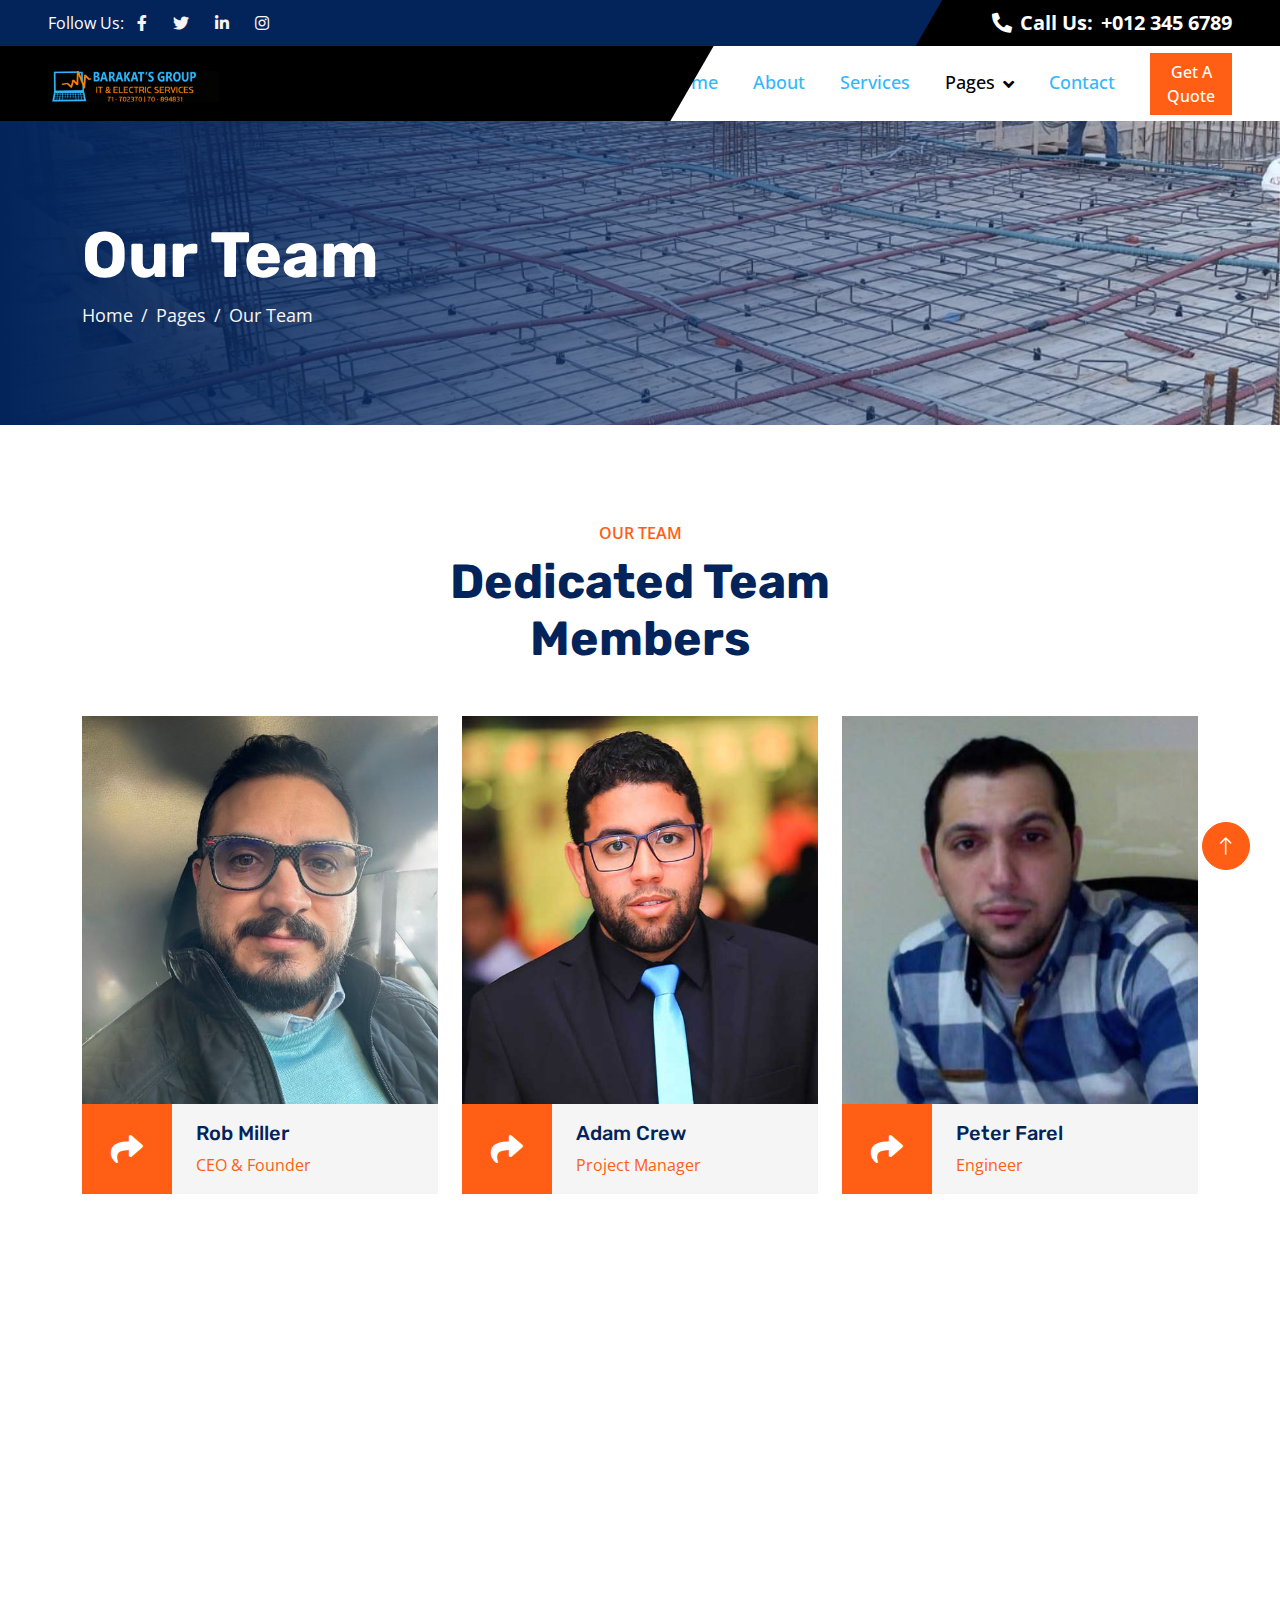
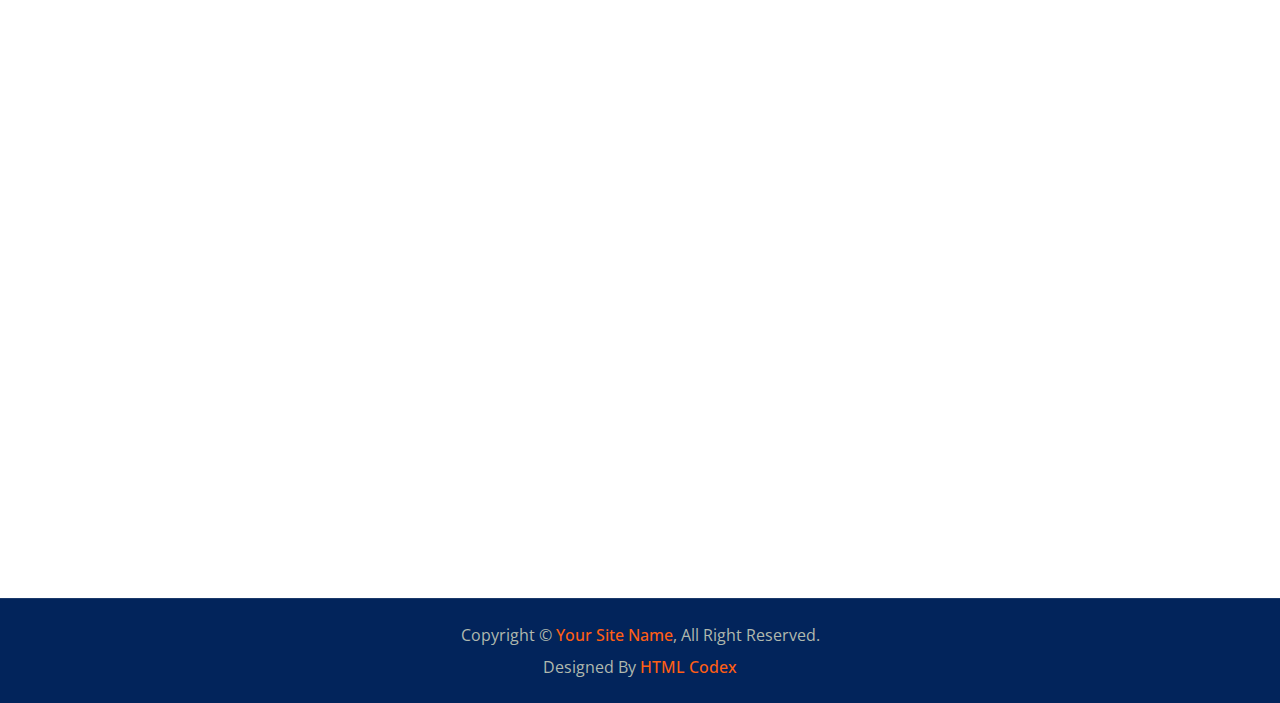
<file: team.html>
<!DOCTYPE html>
<html lang="en">

<head>
    <meta charset="utf-8">
    <title>Industro - Industrial HTML Template</title>
    <meta content="width=device-width, initial-scale=1.0" name="viewport">
    <meta content="" name="keywords">
    <meta content="" name="description">

    <!-- Favicon -->
    <link href="img/favicon.ico" rel="icon">

    <!-- Google Web Fonts -->
    <link rel="preconnect" href="https://fonts.googleapis.com">
    <link rel="preconnect" href="https://fonts.gstatic.com" crossorigin>
    <link href="https://fonts.googleapis.com/css2?family=Open+Sans:wght@400;500;600&family=Rubik:wght@500;600;700&display=swap" rel="stylesheet">

    <!-- Icon Font Stylesheet -->
    <link href="https://cdnjs.cloudflare.com/ajax/libs/font-awesome/5.10.0/css/all.min.css" rel="stylesheet">
    <link href="https://cdn.jsdelivr.net/npm/bootstrap-icons@1.4.1/font/bootstrap-icons.css" rel="stylesheet">

    <!-- Libraries Stylesheet -->
    <link href="lib/animate/animate.min.css" rel="stylesheet">
    <link href="lib/owlcarousel/assets/owl.carousel.min.css" rel="stylesheet">

    <!-- Customized Bootstrap Stylesheet -->
    <link href="css/bootstrap.min.css" rel="stylesheet">

    <!-- Template Stylesheet -->
    <link href="css/style.css" rel="stylesheet">
</head>

<body>
    <!-- Spinner Start -->
    <div id="spinner" class="show bg-white position-fixed translate-middle w-100 vh-100 top-50 start-50 d-flex align-items-center justify-content-center">
        <div class="spinner-border text-primary" role="status" style="width: 3rem; height: 3rem;"></div>
    </div>
    <!-- Spinner End -->


    <!-- Topbar Start -->
    <div class="container-fluid bg-dark px-0">
        <div class="row g-0 d-none d-lg-flex">
            <div class="col-lg-6 ps-5 text-start">
                <div class="h-100 d-inline-flex align-items-center text-white">
                    <span>Follow Us:</span>
                    <a class="btn btn-link text-light" href=""><i class="fab fa-facebook-f"></i></a>
                    <a class="btn btn-link text-light" href=""><i class="fab fa-twitter"></i></a>
                    <a class="btn btn-link text-light" href=""><i class="fab fa-linkedin-in"></i></a>
                    <a class="btn btn-link text-light" href=""><i class="fab fa-instagram"></i></a>
                </div>
            </div>
            <div class="col-lg-6 text-end">
                <div class="h-100 topbar-right d-inline-flex align-items-center text-white py-2 px-5">
                    <span class="fs-5 fw-bold me-2"><i class="fa fa-phone-alt me-2"></i>Call Us:</span>
                    <span class="fs-5 fw-bold">+012 345 6789</span>
                </div>
            </div>
        </div>
    </div>
    <!-- Topbar End -->


    <!-- Navbar Start -->
    <nav class="navbar navbar-expand-lg bg-white navbar-light sticky-top py-0 pe-5">
        <a href="index.html" class="navbar-brand ps-5 me-0">
            <h1 class="text-white m-0"><img src="img/IT & Electric6.png" alt="Image" style="width: 30%; height: 15%;"></h1>
        </a>
        <button type="button" class="navbar-toggler me-0" data-bs-toggle="collapse" data-bs-target="#navbarCollapse">
            <span class="navbar-toggler-icon"></span>
        </button>
        <div class="collapse navbar-collapse" id="navbarCollapse">
            <div class="navbar-nav ms-auto p-4 p-lg-0">
                <a href="index.html" class="nav-item nav-link">Home</a>
                <a href="about.html" class="nav-item nav-link">About</a>
                <a href="service.html" class="nav-item nav-link">Services</a>
                <div class="nav-item dropdown">
                    <a href="#" class="nav-link dropdown-toggle active" data-bs-toggle="dropdown">Pages</a>
                    <div class="dropdown-menu bg-light m-0">
                        <a href="project.html" class="dropdown-item">Projects</a>
                        <a href="feature.html" class="dropdown-item">Features</a>
                        <a href="team.html" class="dropdown-item active">Our Team</a>
                        <a href="testimonial.html" class="dropdown-item">Testimonial</a>
                        <a href="404.html" class="dropdown-item">404 Page</a>
                    </div>
                </div>
                <a href="contact.html" class="nav-item nav-link">Contact</a>
            </div>
            <a href="" class="btn btn-primary px-3 d-none d-lg-block">Get A Quote</a>
        </div>
    </nav>
    <!-- Navbar End -->


    <!-- Page Header Start -->
    <div class="container-fluid page-header py-5 mb-5 wow fadeIn" data-wow-delay="0.1s">
        <div class="container py-5">
            <h1 class="display-3 text-white animated slideInRight">Our Team</h1>
            <nav aria-label="breadcrumb">
                <ol class="breadcrumb animated slideInRight mb-0">
                    <li class="breadcrumb-item"><a href="#">Home</a></li>
                    <li class="breadcrumb-item"><a href="#">Pages</a></li>
                    <li class="breadcrumb-item active" aria-current="page">Our Team</li>
                </ol>
            </nav>
        </div>
    </div>
    <!-- Page Header End -->


    <!-- Team Start -->
    <div class="container-xxl py-5">
        <div class="container">
            <div class="text-center mx-auto wow fadeInUp" data-wow-delay="0.1s" style="max-width: 600px;">
                <p class="fw-medium text-uppercase text-primary mb-2">Our Team</p>
                <h1 class="display-5 mb-5">Dedicated Team Members</h1>
            </div>
            <div class="row g-4">
                <div class="col-lg-4 col-md-6 wow fadeInUp" data-wow-delay="0.1s">
                    <div class="team-item">
                        <img class="img-fluid" src="img/team-1.jpg" alt="">
                        <div class="d-flex">
                            <div class="flex-shrink-0 btn-square bg-primary" style="width: 90px; height: 90px;">
                                <i class="fa fa-2x fa-share text-white"></i>
                            </div>
                            <div class="position-relative overflow-hidden bg-light d-flex flex-column justify-content-center w-100 ps-4" style="height: 90px;">
                                <h5>Rob Miller</h5>
                                <span class="text-primary">CEO & Founder</span>
                                <div class="team-social">
                                    <a class="btn btn-square btn-dark rounded-circle mx-1" href=""><i class="fab fa-facebook-f"></i></a>
                                    <a class="btn btn-square btn-dark rounded-circle mx-1" href=""><i class="fab fa-twitter"></i></a>
                                    <a class="btn btn-square btn-dark rounded-circle mx-1" href=""><i class="fab fa-instagram"></i></a>
                                </div>                                                              
                            </div>
                        </div>
                    </div>
                </div>
                <div class="col-lg-4 col-md-6 wow fadeInUp" data-wow-delay="0.3s">
                    <div class="team-item">
                        <img class="img-fluid" src="img/team-2.jpg" alt="">
                        <div class="d-flex">
                            <div class="flex-shrink-0 btn-square bg-primary" style="width: 90px; height: 90px;">
                                <i class="fa fa-2x fa-share text-white"></i>
                            </div>
                            <div class="position-relative overflow-hidden bg-light d-flex flex-column justify-content-center w-100 ps-4" style="height: 90px;">
                                <h5>Adam Crew</h5>
                                <span class="text-primary">Project Manager</span>
                                <div class="team-social">
                                    <a class="btn btn-square btn-dark rounded-circle mx-1" href=""><i class="fab fa-facebook-f"></i></a>
                                    <a class="btn btn-square btn-dark rounded-circle mx-1" href=""><i class="fab fa-twitter"></i></a>
                                    <a class="btn btn-square btn-dark rounded-circle mx-1" href=""><i class="fab fa-instagram"></i></a>
                                </div>
                            </div>
                        </div>
                    </div>
                </div>
                <div class="col-lg-4 col-md-6 wow fadeInUp" data-wow-delay="0.5s">
                    <div class="team-item">
                        <img class="img-fluid" src="img/team-3.jpg" alt="">
                        <div class="d-flex">
                            <div class="flex-shrink-0 btn-square bg-primary" style="width: 90px; height: 90px;">
                                <i class="fa fa-2x fa-share text-white"></i>
                            </div>
                            <div class="position-relative overflow-hidden bg-light d-flex flex-column justify-content-center w-100 ps-4" style="height: 90px;">
                                <h5>Peter Farel</h5>
                                <span class="text-primary">Engineer</span>
                                <div class="team-social">
                                    <a class="btn btn-square btn-dark rounded-circle mx-1" href=""><i class="fab fa-facebook-f"></i></a>
                                    <a class="btn btn-square btn-dark rounded-circle mx-1" href=""><i class="fab fa-twitter"></i></a>
                                    <a class="btn btn-square btn-dark rounded-circle mx-1" href=""><i class="fab fa-instagram"></i></a>
                                </div>
                            </div>
                        </div>
                    </div>
                </div>
                <div class="col-lg-4 col-md-6 wow fadeInUp" data-wow-delay="0.1s">
                    <div class="team-item">
                        <img class="img-fluid" src="img/team-1.jpg" alt="">
                        <div class="d-flex">
                            <div class="flex-shrink-0 btn-square bg-primary" style="width: 90px; height: 90px;">
                                <i class="fa fa-2x fa-share text-white"></i>
                            </div>
                            <div class="position-relative overflow-hidden bg-light d-flex flex-column justify-content-center w-100 ps-4" style="height: 90px;">
                                <h5>Rob Miller</h5>
                                <span class="text-primary">CEO & Founder</span>
                                <div class="team-social">
                                    <a class="btn btn-square btn-dark rounded-circle mx-1" href=""><i class="fab fa-facebook-f"></i></a>
                                    <a class="btn btn-square btn-dark rounded-circle mx-1" href=""><i class="fab fa-twitter"></i></a>
                                    <a class="btn btn-square btn-dark rounded-circle mx-1" href=""><i class="fab fa-instagram"></i></a>
                                </div>                                                              
                            </div>
                        </div>
                    </div>
                </div>
                <div class="col-lg-4 col-md-6 wow fadeInUp" data-wow-delay="0.3s">
                    <div class="team-item">
                        <img class="img-fluid" src="img/team-2.jpg" alt="">
                        <div class="d-flex">
                            <div class="flex-shrink-0 btn-square bg-primary" style="width: 90px; height: 90px;">
                                <i class="fa fa-2x fa-share text-white"></i>
                            </div>
                            <div class="position-relative overflow-hidden bg-light d-flex flex-column justify-content-center w-100 ps-4" style="height: 90px;">
                                <h5>Adam Crew</h5>
                                <span class="text-primary">Project Manager</span>
                                <div class="team-social">
                                    <a class="btn btn-square btn-dark rounded-circle mx-1" href=""><i class="fab fa-facebook-f"></i></a>
                                    <a class="btn btn-square btn-dark rounded-circle mx-1" href=""><i class="fab fa-twitter"></i></a>
                                    <a class="btn btn-square btn-dark rounded-circle mx-1" href=""><i class="fab fa-instagram"></i></a>
                                </div>
                            </div>
                        </div>
                    </div>
                </div>
                <div class="col-lg-4 col-md-6 wow fadeInUp" data-wow-delay="0.5s">
                    <div class="team-item">
                        <img class="img-fluid" src="img/team-3.jpg" alt="">
                        <div class="d-flex">
                            <div class="flex-shrink-0 btn-square bg-primary" style="width: 90px; height: 90px;">
                                <i class="fa fa-2x fa-share text-white"></i>
                            </div>
                            <div class="position-relative overflow-hidden bg-light d-flex flex-column justify-content-center w-100 ps-4" style="height: 90px;">
                                <h5>Peter Farel</h5>
                                <span class="text-primary">Engineer</span>
                                <div class="team-social">
                                    <a class="btn btn-square btn-dark rounded-circle mx-1" href=""><i class="fab fa-facebook-f"></i></a>
                                    <a class="btn btn-square btn-dark rounded-circle mx-1" href=""><i class="fab fa-twitter"></i></a>
                                    <a class="btn btn-square btn-dark rounded-circle mx-1" href=""><i class="fab fa-instagram"></i></a>
                                </div>
                            </div>
                        </div>
                    </div>
                </div>
            </div>
        </div>
    </div>
    <!-- Team End -->
        

    <!-- Footer Start -->
    <div class="container-fluid bg-dark footer mt-5 py-5 wow fadeIn" data-wow-delay="0.1s">
        <div class="container py-5">
            <div class="row g-5">
                <div class="col-lg-3 col-md-6">
                    <h5 class="text-white mb-4">Our Office</h5>
                    <p class="mb-2"><i class="fa fa-map-marker-alt me-3"></i>123 Street, New York, USA</p>
                    <p class="mb-2"><i class="fa fa-phone-alt me-3"></i>+012 345 67890</p>
                    <p class="mb-2"><i class="fa fa-envelope me-3"></i>info@example.com</p>
                    <div class="d-flex pt-3">
                        <a class="btn btn-square btn-primary rounded-circle me-2" href=""><i class="fab fa-twitter"></i></a>
                        <a class="btn btn-square btn-primary rounded-circle me-2" href=""><i class="fab fa-facebook-f"></i></a>
                        <a class="btn btn-square btn-primary rounded-circle me-2" href=""><i class="fab fa-youtube"></i></a>
                        <a class="btn btn-square btn-primary rounded-circle me-2" href=""><i class="fab fa-linkedin-in"></i></a>
                    </div>
                </div>
                <div class="col-lg-3 col-md-6">
                    <h5 class="text-white mb-4">Quick Links</h5>
                    <a class="btn btn-link" href="">About Us</a>
                    <a class="btn btn-link" href="">Contact Us</a>
                    <a class="btn btn-link" href="">Our Services</a>
                    <a class="btn btn-link" href="">Terms & Condition</a>
                    <a class="btn btn-link" href="">Support</a>
                </div>
                <div class="col-lg-3 col-md-6">
                    <h5 class="text-white mb-4">Business Hours</h5>
                    <p class="mb-1">Monday - Friday</p>
                    <h6 class="text-light">09:00 am - 07:00 pm</h6>
                    <p class="mb-1">Saturday</p>
                    <h6 class="text-light">09:00 am - 12:00 pm</h6>
                    <p class="mb-1">Sunday</p>
                    <h6 class="text-light">Closed</h6>
                </div>
                <div class="col-lg-3 col-md-6">
                    <h5 class="text-white mb-4">Newsletter</h5>
                    <p>Dolor amet sit justo amet elitr clita ipsum elitr est.</p>
                    <div class="position-relative w-100">
                        <input class="form-control bg-transparent w-100 py-3 ps-4 pe-5" type="text" placeholder="Your email">
                        <button type="button" class="btn btn-primary py-2 position-absolute top-0 end-0 mt-2 me-2">SignUp</button>
                    </div>
                </div>
            </div>
        </div>
    </div>
    <!-- Footer End -->


    <!-- Copyright Start -->
    <div class="container-fluid copyright bg-dark py-4">
        <div class="container text-center">
            <p class="mb-2">Copyright &copy; <a class="fw-semi-bold" href="#">Your Site Name</a>, All Right Reserved.</p>
            <!--/*** This template is free as long as you keep the footer author’s credit link/attribution link/backlink. If you'd like to use the template without the footer author’s credit link/attribution link/backlink, you can purchase the Credit Removal License from "https://htmlcodex.com/credit-removal". Thank you for your support. ***/-->
            <p class="mb-0">Designed By <a class="fw-semi-bold" href="https://htmlcodex.com">HTML Codex</a></p>
        </div>
    </div>
    <!-- Copyright End -->


    <!-- Back to Top -->
    <a href="#" class="btn btn-lg btn-primary btn-lg-square rounded-circle back-to-top"><i class="bi bi-arrow-up"></i></a>


    <!-- JavaScript Libraries -->
    <script src="https://code.jquery.com/jquery-3.4.1.min.js"></script>
    <script src="https://cdn.jsdelivr.net/npm/bootstrap@5.0.0/dist/js/bootstrap.bundle.min.js"></script>
    <script src="lib/wow/wow.min.js"></script>
    <script src="lib/easing/easing.min.js"></script>
    <script src="lib/waypoints/waypoints.min.js"></script>
    <script src="lib/owlcarousel/owl.carousel.min.js"></script>
    <script src="lib/counterup/counterup.min.js"></script>

    <!-- Template Javascript -->
    <script src="js/main.js"></script>
</body>

</html>
</file>
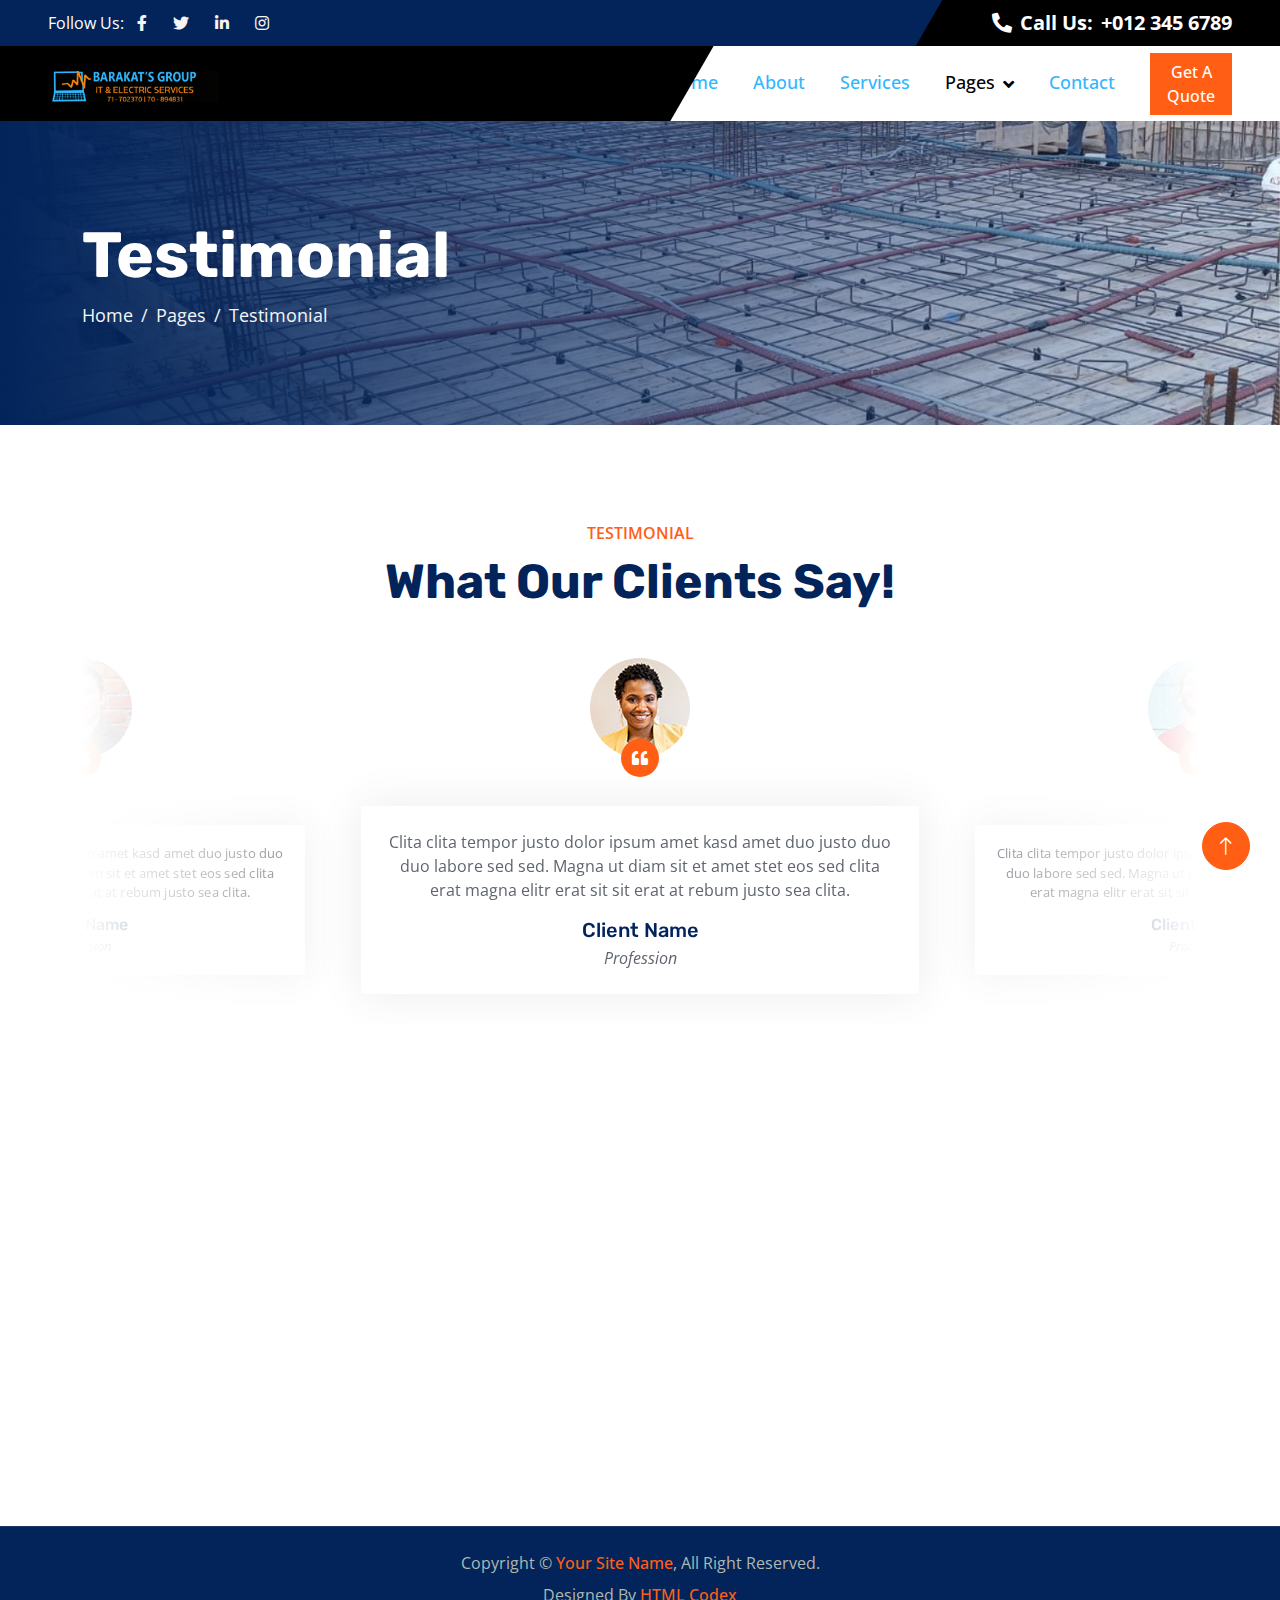
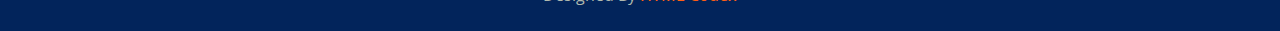
<file: testimonial.html>
<!DOCTYPE html>
<html lang="en">

<head>
    <meta charset="utf-8">
    <title>Industro - Industrial HTML Template</title>
    <meta content="width=device-width, initial-scale=1.0" name="viewport">
    <meta content="" name="keywords">
    <meta content="" name="description">

    <!-- Favicon -->
    <link href="img/favicon.ico" rel="icon">

    <!-- Google Web Fonts -->
    <link rel="preconnect" href="https://fonts.googleapis.com">
    <link rel="preconnect" href="https://fonts.gstatic.com" crossorigin>
    <link href="https://fonts.googleapis.com/css2?family=Open+Sans:wght@400;500;600&family=Rubik:wght@500;600;700&display=swap" rel="stylesheet">

    <!-- Icon Font Stylesheet -->
    <link href="https://cdnjs.cloudflare.com/ajax/libs/font-awesome/5.10.0/css/all.min.css" rel="stylesheet">
    <link href="https://cdn.jsdelivr.net/npm/bootstrap-icons@1.4.1/font/bootstrap-icons.css" rel="stylesheet">

    <!-- Libraries Stylesheet -->
    <link href="lib/animate/animate.min.css" rel="stylesheet">
    <link href="lib/owlcarousel/assets/owl.carousel.min.css" rel="stylesheet">

    <!-- Customized Bootstrap Stylesheet -->
    <link href="css/bootstrap.min.css" rel="stylesheet">

    <!-- Template Stylesheet -->
    <link href="css/style.css" rel="stylesheet">
</head>

<body>
    <!-- Spinner Start -->
    <div id="spinner" class="show bg-white position-fixed translate-middle w-100 vh-100 top-50 start-50 d-flex align-items-center justify-content-center">
        <div class="spinner-border text-primary" role="status" style="width: 3rem; height: 3rem;"></div>
    </div>
    <!-- Spinner End -->


    <!-- Topbar Start -->
    <div class="container-fluid bg-dark px-0">
        <div class="row g-0 d-none d-lg-flex">
            <div class="col-lg-6 ps-5 text-start">
                <div class="h-100 d-inline-flex align-items-center text-white">
                    <span>Follow Us:</span>
                    <a class="btn btn-link text-light" href=""><i class="fab fa-facebook-f"></i></a>
                    <a class="btn btn-link text-light" href=""><i class="fab fa-twitter"></i></a>
                    <a class="btn btn-link text-light" href=""><i class="fab fa-linkedin-in"></i></a>
                    <a class="btn btn-link text-light" href=""><i class="fab fa-instagram"></i></a>
                </div>
            </div>
            <div class="col-lg-6 text-end">
                <div class="h-100 topbar-right d-inline-flex align-items-center text-white py-2 px-5">
                    <span class="fs-5 fw-bold me-2"><i class="fa fa-phone-alt me-2"></i>Call Us:</span>
                    <span class="fs-5 fw-bold">+012 345 6789</span>
                </div>
            </div>
        </div>
    </div>
    <!-- Topbar End -->


    <!-- Navbar Start -->
    <nav class="navbar navbar-expand-lg bg-white navbar-light sticky-top py-0 pe-5">
        <a href="index.html" class="navbar-brand ps-5 me-0">
            <h1 class="text-white m-0"><img src="img/IT & Electric6.png" alt="Image" style="width: 30%; height: 15%;"></h1>
        </a>
        <button type="button" class="navbar-toggler me-0" data-bs-toggle="collapse" data-bs-target="#navbarCollapse">
            <span class="navbar-toggler-icon"></span>
        </button>
        <div class="collapse navbar-collapse" id="navbarCollapse">
            <div class="navbar-nav ms-auto p-4 p-lg-0">
                <a href="index.html" class="nav-item nav-link">Home</a>
                <a href="about.html" class="nav-item nav-link">About</a>
                <a href="service.html" class="nav-item nav-link">Services</a>
                <div class="nav-item dropdown">
                    <a href="#" class="nav-link dropdown-toggle active" data-bs-toggle="dropdown">Pages</a>
                    <div class="dropdown-menu bg-light m-0">
                        <a href="project.html" class="dropdown-item">Projects</a>
                        <a href="feature.html" class="dropdown-item">Features</a>
                        <a href="team.html" class="dropdown-item">Our Team</a>
                        <a href="testimonial.html" class="dropdown-item active">Testimonial</a>
                        <a href="404.html" class="dropdown-item">404 Page</a>
                    </div>
                </div>
                <a href="contact.html" class="nav-item nav-link">Contact</a>
            </div>
            <a href="" class="btn btn-primary px-3 d-none d-lg-block">Get A Quote</a>
        </div>
    </nav>
    <!-- Navbar End -->


    <!-- Page Header Start -->
    <div class="container-fluid page-header py-5 mb-5 wow fadeIn" data-wow-delay="0.1s">
        <div class="container py-5">
            <h1 class="display-3 text-white animated slideInRight">Testimonial</h1>
            <nav aria-label="breadcrumb">
                <ol class="breadcrumb animated slideInRight mb-0">
                    <li class="breadcrumb-item"><a href="#">Home</a></li>
                    <li class="breadcrumb-item"><a href="#">Pages</a></li>
                    <li class="breadcrumb-item active" aria-current="page">Testimonial</li>
                </ol>
            </nav>
        </div>
    </div>
    <!-- Page Header End -->


    <!-- Testimonial Start -->
    <div class="container-xxl py-5">
        <div class="container">
            <div class="text-center mx-auto wow fadeInUp" data-wow-delay="0.1s" style="max-width: 600px;">
                <p class="fw-medium text-uppercase text-primary mb-2">Testimonial</p>
                <h1 class="display-5 mb-5">What Our Clients Say!</h1>
            </div>
            <div class="owl-carousel testimonial-carousel wow fadeInUp" data-wow-delay="0.1s">
                <div class="testimonial-item text-center">
                    <div class="testimonial-img position-relative">
                        <img class="img-fluid rounded-circle mx-auto mb-5" src="img/testimonial-1.jpg">
                        <div class="btn-square bg-primary rounded-circle">
                            <i class="fa fa-quote-left text-white"></i>
                        </div>
                    </div>
                    <div class="testimonial-text text-center rounded p-4">
                        <p>Clita clita tempor justo dolor ipsum amet kasd amet duo justo duo duo labore sed sed. Magna ut diam sit et amet stet eos sed clita erat magna elitr erat sit sit erat at rebum justo sea clita.</p>
                        <h5 class="mb-1">Client Name</h5>
                        <span class="fst-italic">Profession</span>
                    </div>
                </div>
                <div class="testimonial-item text-center">
                    <div class="testimonial-img position-relative">
                        <img class="img-fluid rounded-circle mx-auto mb-5" src="img/testimonial-2.jpg">
                        <div class="btn-square bg-primary rounded-circle">
                            <i class="fa fa-quote-left text-white"></i>
                        </div>
                    </div>
                    <div class="testimonial-text text-center rounded p-4">
                        <p>Clita clita tempor justo dolor ipsum amet kasd amet duo justo duo duo labore sed sed. Magna ut diam sit et amet stet eos sed clita erat magna elitr erat sit sit erat at rebum justo sea clita.</p>
                        <h5 class="mb-1">Client Name</h5>
                        <span class="fst-italic">Profession</span>
                    </div>
                </div>
                <div class="testimonial-item text-center">
                    <div class="testimonial-img position-relative">
                        <img class="img-fluid rounded-circle mx-auto mb-5" src="img/testimonial-3.jpg">
                        <div class="btn-square bg-primary rounded-circle">
                            <i class="fa fa-quote-left text-white"></i>
                        </div>
                    </div>
                    <div class="testimonial-text text-center rounded p-4">
                        <p>Clita clita tempor justo dolor ipsum amet kasd amet duo justo duo duo labore sed sed. Magna ut diam sit et amet stet eos sed clita erat magna elitr erat sit sit erat at rebum justo sea clita.</p>
                        <h5 class="mb-1">Client Name</h5>
                        <span class="fst-italic">Profession</span>
                    </div>
                </div>
            </div>
        </div>
    </div>
    <!-- Testimonial End -->
        

    <!-- Footer Start -->
    <div class="container-fluid bg-dark footer mt-5 py-5 wow fadeIn" data-wow-delay="0.1s">
        <div class="container py-5">
            <div class="row g-5">
                <div class="col-lg-3 col-md-6">
                    <h5 class="text-white mb-4">Our Office</h5>
                    <p class="mb-2"><i class="fa fa-map-marker-alt me-3"></i>123 Street, New York, USA</p>
                    <p class="mb-2"><i class="fa fa-phone-alt me-3"></i>+012 345 67890</p>
                    <p class="mb-2"><i class="fa fa-envelope me-3"></i>info@example.com</p>
                    <div class="d-flex pt-3">
                        <a class="btn btn-square btn-primary rounded-circle me-2" href=""><i class="fab fa-twitter"></i></a>
                        <a class="btn btn-square btn-primary rounded-circle me-2" href=""><i class="fab fa-facebook-f"></i></a>
                        <a class="btn btn-square btn-primary rounded-circle me-2" href=""><i class="fab fa-youtube"></i></a>
                        <a class="btn btn-square btn-primary rounded-circle me-2" href=""><i class="fab fa-linkedin-in"></i></a>
                    </div>
                </div>
                <div class="col-lg-3 col-md-6">
                    <h5 class="text-white mb-4">Quick Links</h5>
                    <a class="btn btn-link" href="">About Us</a>
                    <a class="btn btn-link" href="">Contact Us</a>
                    <a class="btn btn-link" href="">Our Services</a>
                    <a class="btn btn-link" href="">Terms & Condition</a>
                    <a class="btn btn-link" href="">Support</a>
                </div>
                <div class="col-lg-3 col-md-6">
                    <h5 class="text-white mb-4">Business Hours</h5>
                    <p class="mb-1">Monday - Friday</p>
                    <h6 class="text-light">09:00 am - 07:00 pm</h6>
                    <p class="mb-1">Saturday</p>
                    <h6 class="text-light">09:00 am - 12:00 pm</h6>
                    <p class="mb-1">Sunday</p>
                    <h6 class="text-light">Closed</h6>
                </div>
                <div class="col-lg-3 col-md-6">
                    <h5 class="text-white mb-4">Newsletter</h5>
                    <p>Dolor amet sit justo amet elitr clita ipsum elitr est.</p>
                    <div class="position-relative w-100">
                        <input class="form-control bg-transparent w-100 py-3 ps-4 pe-5" type="text" placeholder="Your email">
                        <button type="button" class="btn btn-primary py-2 position-absolute top-0 end-0 mt-2 me-2">SignUp</button>
                    </div>
                </div>
            </div>
        </div>
    </div>
    <!-- Footer End -->


    <!-- Copyright Start -->
    <div class="container-fluid copyright bg-dark py-4">
        <div class="container text-center">
            <p class="mb-2">Copyright &copy; <a class="fw-semi-bold" href="#">Your Site Name</a>, All Right Reserved.</p>
            <!--/*** This template is free as long as you keep the footer author’s credit link/attribution link/backlink. If you'd like to use the template without the footer author’s credit link/attribution link/backlink, you can purchase the Credit Removal License from "https://htmlcodex.com/credit-removal". Thank you for your support. ***/-->
            <p class="mb-0">Designed By <a class="fw-semi-bold" href="https://htmlcodex.com">HTML Codex</a></p>
        </div>
    </div>
    <!-- Copyright End -->


    <!-- Back to Top -->
    <a href="#" class="btn btn-lg btn-primary btn-lg-square rounded-circle back-to-top"><i class="bi bi-arrow-up"></i></a>


    <!-- JavaScript Libraries -->
    <script src="https://code.jquery.com/jquery-3.4.1.min.js"></script>
    <script src="https://cdn.jsdelivr.net/npm/bootstrap@5.0.0/dist/js/bootstrap.bundle.min.js"></script>
    <script src="lib/wow/wow.min.js"></script>
    <script src="lib/easing/easing.min.js"></script>
    <script src="lib/waypoints/waypoints.min.js"></script>
    <script src="lib/owlcarousel/owl.carousel.min.js"></script>
    <script src="lib/counterup/counterup.min.js"></script>

    <!-- Template Javascript -->
    <script src="js/main.js"></script>
</body>

</html>
</file>
<file: css/style.css>
/********** Template CSS **********/
:root {
    --primary: #000000;
    --secondary: #31b6fd;
    --light: #F5F5F5;
    --dark: #31b6fd;
}

.back-to-top {
    position: fixed;
    display: none;
    right: 30px;
    bottom: 30px;
    z-index: 99;
}

h1,
h2,
.h1,
.h2,
.fw-bold {
    font-weight: 700 !important;
}

h3,
h4,
.h3,
.h4,
.fw-medium {
    font-weight: 600 !important;
}

h5,
h6,
.h5,
.h6,
.fw-semi-bold {
    font-weight: 500 !important;
}


/*** Spinner ***/
#spinner {
    opacity: 0;
    visibility: hidden;
    transition: opacity .5s ease-out, visibility 0s linear .5s;
    z-index: 99999;
}

#spinner.show {
    transition: opacity .5s ease-out, visibility 0s linear 0s;
    visibility: visible;
    opacity: 1;
}


/*** Button ***/
.btn {
    transition: .5s;
    font-weight: 500;
}

.btn-primary,
.btn-outline-primary:hover {
    color: #FFFFFF;
}

.btn-square {
    width: 38px;
    height: 38px;
}

.btn-sm-square {
    width: 32px;
    height: 32px;
}

.btn-lg-square {
    width: 48px;
    height: 48px;
}

.btn-square,
.btn-sm-square,
.btn-lg-square {
    padding: 0;
    display: flex;
    align-items: center;
    justify-content: center;
    font-weight: normal;
}


.topbar-right {
    position: relative;
    background: var(--primary);
}

.topbar-right::before {
    position: absolute;
    content: "";
    width: 30px;
    height: 100%;
    top: 0;
    left: -15px;
    transform: skewX(-30deg);
    background-color: var(--primary);
}


/*** Navbar ***/
.navbar.sticky-top {
    top: -100px;
    transition: .5s;
}

.navbar .navbar-brand {
    position: relative;
    padding-right: 50px;
    height: 75px;
    display: flex;
    align-items: center;
    background: var(--primary);
}

.navbar .navbar-brand::after {
    position: absolute;
    content: "";
    width: 50px;
    height: 100%;
    top: 0;
    right: -25px;
    transform: skewX(-30deg);
    background-color: var(--primary);
}

.navbar .navbar-nav .nav-link {
    margin-right: 35px;
    padding: 20px 0;
    color: var(--dark);
    font-size: 18px;
    font-weight: 500;
    outline: none;
}

.navbar .navbar-nav .nav-link:hover,
.navbar .navbar-nav .nav-link.active {
    color: var(--primary);
}

.navbar .dropdown-toggle::after {
    border: none;
    content: "\f107";
    font-family: "Font Awesome 5 Free";
    font-weight: 900;
    vertical-align: middle;
    margin-left: 8px;
}

@media (max-width: 991.98px) {
    .navbar .navbar-nav .nav-link  {
        margin-right: 0;
        padding: 10px 0;
    }

    .navbar .navbar-nav {
        border-top: 1px solid #EEEEEE;
    }
}

@media (min-width: 992px) {
    .navbar .nav-item .dropdown-menu {
        display: block;
        border: none;
        margin-top: 0;
        top: 150%;
        opacity: 0;
        visibility: hidden;
        transition: .5s;
    }

    .navbar .nav-item:hover .dropdown-menu {
        top: 100%;
        visibility: visible;
        transition: .5s;
        opacity: 1;
    }
}


/*** Header ***/
.carousel-caption {
    top: 0;
    left: 0;
    right: 0;
    bottom: 0;
    display: flex;
    align-items: center;
    background: linear-gradient(to right, rgba(2, 36, 91, 1) 0%, rgba(2, 36, 91, 0) 100%);
    z-index: 1;
}

.carousel-control-prev,
.carousel-control-next {
    width: 15%;
}

.carousel-control-prev-icon,
.carousel-control-next-icon {
    width: 3.5rem;
    height: 3.5rem;
    background-color: var(--primary);
    border: 15px solid var(--primary);
    border-radius: 3.5rem;
}

@media (max-width: 768px) {
    #header-carousel .carousel-item {
        position: relative;
        min-height: 450px;
    }
    
    #header-carousel .carousel-item img {
        position: absolute;
        width: 100%;
        height: 100%;
        object-fit: cover;
    }
}

.page-header {
    background: linear-gradient(to right, rgba(2, 36, 91, 1) 0%, rgba(2, 36, 91, 0) 100%), url(../img/carousel-2.jpg) center center no-repeat;
    background-size: cover;
}

.page-header .breadcrumb-item+.breadcrumb-item::before {
    color: var(--light);
}

.page-header .breadcrumb-item,
.page-header .breadcrumb-item a {
    font-size: 18px;
    color: var(--light);
}


/*** Facts ***/
.facts {
    position: relative;
    margin: 6rem 0;
    background: var(--dark);
}

.facts .border {
    border-color: rgba(255, 255, 255, .1) !important;
}


/*** Features ***/
.btn-play {
    position: absolute;
    top: 50%;
    right: -30px;
    transform: translateY(-50%);
    display: block;
    box-sizing: content-box;
    width: 16px;
    height: 26px;
    border-radius: 100%;
    border: none;
    outline: none !important;
    padding: 18px 20px 20px 28px;
    background: var(--primary);
}

@media (max-width: 992px) {
    .btn-play {
        left: 50%;
        right: auto;
        transform: translate(-50%, -50%);
    }
}

.btn-play:before {
    content: "";
    position: absolute;
    z-index: 0;
    left: 50%;
    top: 50%;
    transform: translateX(-50%) translateY(-50%);
    display: block;
    width: 60px;
    height: 60px;
    background: var(--primary);
    border-radius: 100%;
    animation: pulse-border 1500ms ease-out infinite;
}

.btn-play:after {
    content: "";
    position: absolute;
    z-index: 1;
    left: 50%;
    top: 50%;
    transform: translateX(-50%) translateY(-50%);
    display: block;
    width: 60px;
    height: 60px;
    background: var(--primary);
    border-radius: 100%;
    transition: all 200ms;
}

.btn-play span {
    display: block;
    position: relative;
    z-index: 3;
    width: 0;
    height: 0;
    left: -1px;
    border-left: 16px solid #FFFFFF;
    border-top: 11px solid transparent;
    border-bottom: 11px solid transparent;
}

@keyframes pulse-border {
    0% {
        transform: translateX(-50%) translateY(-50%) translateZ(0) scale(1);
        opacity: 1;
    }

    100% {
        transform: translateX(-50%) translateY(-50%) translateZ(0) scale(2);
        opacity: 0;
    }
}

.modal-video .modal-dialog {
    position: relative;
    max-width: 800px;
    margin: 60px auto 0 auto;
}

.modal-video .modal-body {
    position: relative;
    padding: 0px;
}

.modal-video .close {
    position: absolute;
    width: 30px;
    height: 30px;
    right: 0px;
    top: -30px;
    z-index: 999;
    font-size: 30px;
    font-weight: normal;
    color: #FFFFFF;
    background: #000000;
    opacity: 1;
}


/*** Service ***/
.service-item {
    position: relative;
    margin: 65px 0 25px 0;
    box-shadow: 0 0 45px rgba(0, 0, 0, .07);
}

.service-item .service-img {
    position: absolute;
    padding: 12px;
    width: 130px;
    height: 130px;
    top: -65px;
    left: 50%;
    transform: translateX(-50%);
    background: #FFFFFF;
    box-shadow: 0 0 45px rgba(0, 0, 0, .09);
    z-index: 2;
}

.service-item .service-detail {
    position: absolute;
    width: 100%;
    height: 100%;
    top: 0;
    left: 0;
    overflow: hidden;
    z-index: 1;
}

.service-item .service-title {
    position: absolute;
    padding: 65px 30px 25px 30px;
    width: 100%;
    height: 100%;
    top: 0;
    left: 0;
    display: flex;
    flex-direction: column;
    align-items: center;
    justify-content: center;
    text-align: center;
    background: #FFFFFF;
    transition: .5s;
}

.service-item:hover .service-title {
    top: -100%;
}

.service-item .service-text {
    position: absolute;
    overflow: hidden;
    padding: 65px 30px 25px 30px;
    width: 100%;
    height: 100%;
    top: 100%;
    left: 0;
    display: flex;
    align-items: center;
    text-align: center;
    background: rgba(2, 36, 91, .7);
    transition: .5s;
}

.service-item:hover .service-text {
    top: 0;
}

.service-item .service-text::before {
    position: absolute;
    content: "";
    width: 100%;
    height: 100px;
    top: -100%;
    left: 0;
    transform: skewY(-12deg);
    background: #FFFFFF;
    transition: .5s;
}

.service-item:hover .service-text::before {
    top: -55px;
}

.service-item .btn {
    position: absolute;
    width: 130px;
    height: 50px;
    left: 50%;
    bottom: -25px;
    transform: translateX(-50%);
    display: flex;
    align-items: center;
    justify-content: center;
    color: var(--secondary);
    background: #FFFFFF;
    border: none;
    box-shadow: 0 0 45px rgba(0, 0, 0, .09);
    z-index: 2;
}

.service-item .btn:hover {
    color: #FFFFFF;
    background: var(--primary);
}


/*** Project ***/
.project-carousel {
    position: relative;
    background: var(--dark);
}

.project-item {
    position: relative;
    display: block;
}

.project-item img {
    transition: .5s;
}

.project-item:hover img,
.project-carousel .owl-item.center img {
    margin-top: -60px;
}

.project-item .project-title {
    position: absolute;
    padding: 0 15px;
    width: 100%;
    height: 80px;
    bottom: -110px;
    left: 0;
    display: flex;
    align-items: center;
    justify-content: center;
    text-align: center;
    background: var(--dark);
    transition: .5s;
}

.project-item:hover .project-title,
.project-carousel .owl-item.center .project-title  {
    bottom: -60px;
}

.project-item .project-title::before {
    position: absolute;
    content: "";
    width: 100%;
    height: 30px;
    top: -15px;
    left: 0;
    transform: skewY(-5deg);
    background: var(--dark);
    transition: .5s;
}

.project-carousel .owl-nav {
    position: absolute;
    width: 100%;
    height: 45px;
    top: 50%;
    left: 0;
    transform: translateY(-50%);
    display: flex;
    justify-content: space-between;
    transition: .5s;
    opacity: 0;
    z-index: 1;
}

.project-carousel:hover .owl-nav {
    opacity: 1;
}

.project-carousel .owl-nav .owl-prev,
.project-carousel .owl-nav .owl-next {
    margin: 0 30px;
    width: 45px;
    height: 45px;
    display: flex;
    align-items: center;
    justify-content: center;
    color: #FFFFFF;
    background: var(--primary);
    border-radius: 45px;
    font-size: 22px;
    transition: .5s;
}


/*** Team ***/
.team-item .team-social {
    position: absolute;
    width: 100%;
    height: 100%;
    top: 0;
    left: -100%;
    display: flex;
    align-items: center;
    background: var(--primary);
    transition: .5s;
}

.team-item:hover .team-social {
    left: 0;
}


/*** Testimonial ***/
.testimonial-carousel::before {
    position: absolute;
    content: "";
    top: 0;
    left: 0;
    height: 100%;
    width: 0;
    background: linear-gradient(to right, rgba(255, 255, 255, 1) 0%, rgba(255, 255, 255, 0) 100%);
    z-index: 1;
}

.testimonial-carousel::after {
    position: absolute;
    content: "";
    top: 0;
    right: 0;
    height: 100%;
    width: 0;
    background: linear-gradient(to left, rgba(255, 255, 255, 1) 0%, rgba(255, 255, 255, 0) 100%);
    z-index: 1;
}

@media (min-width: 768px) {
    .testimonial-carousel::before,
    .testimonial-carousel::after {
        width: 200px;
    }
}

@media (min-width: 992px) {
    .testimonial-carousel::before,
    .testimonial-carousel::after {
        width: 300px;
    }
}

.testimonial-carousel .owl-nav {
    position: absolute;
    width: 350px;
    top: 20px;
    left: 50%;
    transform: translateX(-50%);
    display: flex;
    justify-content: space-between;
    opacity: 0;
    transition: .5s;
    z-index: 1;
}

.testimonial-carousel:hover .owl-nav {
    width: 300px;
    opacity: 1;
}

.testimonial-carousel .owl-nav .owl-prev,
.testimonial-carousel .owl-nav .owl-next {
    position: relative;
    color: var(--primary);
    font-size: 45px;
    transition: .5s;
}

.testimonial-carousel .owl-nav .owl-prev:hover,
.testimonial-carousel .owl-nav .owl-next:hover {
    color: var(--dark);
}

.testimonial-carousel .testimonial-img img {
    width: 100px;
    height: 100px;
}

.testimonial-carousel .testimonial-img .btn-square {
    position: absolute;
    bottom: -19px;
    left: 50%;
    transform: translateX(-50%);
}

.testimonial-carousel .owl-item .testimonial-text {
    margin-bottom: 30px;
    box-shadow: 0 0 45px rgba(0, 0, 0, .08);
    transform: scale(.8);
    transition: .5s;
}

.testimonial-carousel .owl-item.center .testimonial-text {
    transform: scale(1);
}


/*** Footer ***/
.footer {
    color: #B0B9AE;
}

.footer .btn.btn-link {
    display: block;
    margin-bottom: 5px;
    padding: 0;
    text-align: left;
    color: #B0B9AE;
    font-weight: normal;
    text-transform: capitalize;
    transition: .3s;
}

.footer .btn.btn-link::before {
    position: relative;
    content: "\f105";
    font-family: "Font Awesome 5 Free";
    font-weight: 900;
    margin-right: 10px;
}

.footer .btn.btn-link:hover {
    color: var(--light);
    letter-spacing: 1px;
    box-shadow: none;
}

.copyright {
    color: #B0B9AE;
    border-top: 1px solid rgba(255, 255, 255, .1);
}
</file>
